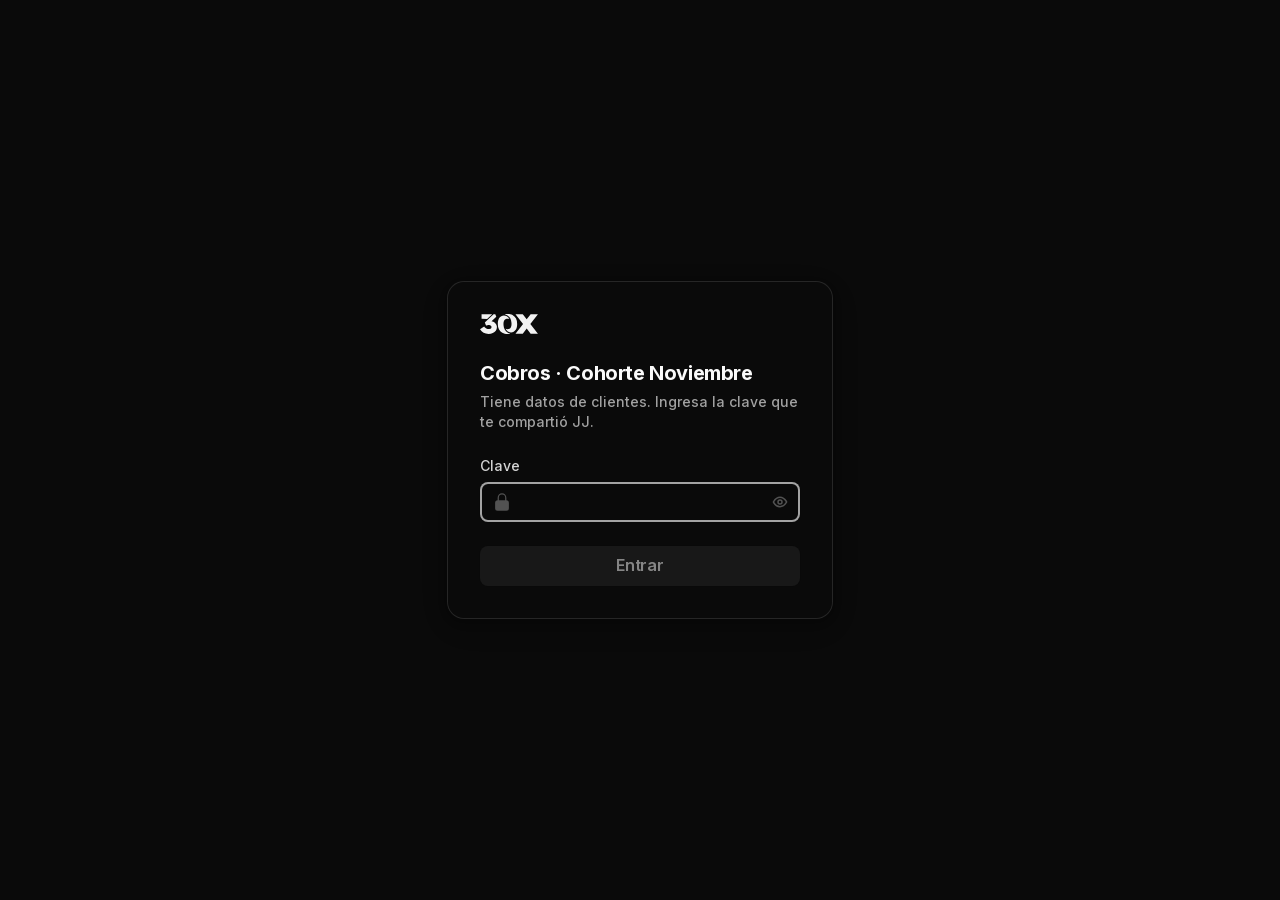
<file: index.html>
<!DOCTYPE html><html lang="es"><head><meta charSet="utf-8"/><meta name="viewport" content="width=device-width, initial-scale=1"/><link rel="preload" href="./_next/static/media/83afe278b6a6bb3c-s.p.0q-301v4kxxnr.woff2" as="font" crossorigin="" type="font/woff2"/><link rel="stylesheet" href="./_next/static/chunks/0poxf.~7xzpi~.css" data-precedence="next"/><link rel="stylesheet" href="./_next/static/chunks/140hnk7wgpl74.css" data-precedence="next"/><link rel="preload" as="script" fetchPriority="low" href="./_next/static/chunks/11kjahy2ntf0n.js"/><script src="./_next/static/chunks/05ynd69aob1p7.js" async=""></script><script src="./_next/static/chunks/00ilazh50sdzh.js" async=""></script><script src="./_next/static/chunks/turbopack-08drzhvyaivx6.js" async=""></script><script src="./_next/static/chunks/09guvu1o7a3d_.js" async=""></script><script src="./_next/static/chunks/0dbhjjzl8qfwv.js" async=""></script><script src="./_next/static/chunks/17mxsuegroo2j.js" async=""></script><meta name="next-size-adjust" content=""/><meta name="theme-color" content="#0A0A0A"/><meta name="color-scheme" content="light dark"/><title>Cobros · 30X</title><meta name="description" content="Cohorte Noviembre: qué cobrar hoy y esta semana en Sales Machine, AI Sales y Ventas con LinkedIn"/><link rel="icon" href="/icon.svg?icon.13203-q12dzmq.svg" sizes="any" type="image/svg+xml"/><script src="./_next/static/chunks/03~yq9q893hmn.js" noModule=""></script></head><body class="inter_2fe1ab3d-module__-T-KAq__variable bg-primary antialiased"><div hidden=""><!--$--><!--/$--></div><script>((a,b,c,d,e,f,g,h)=>{let i=document.documentElement,j=["light","dark"];function k(b){var c;(Array.isArray(a)?a:[a]).forEach(a=>{let c="class"===a,d=c&&f?e.map(a=>f[a]||a):e;c?(i.classList.remove(...d),i.classList.add(f&&f[b]?f[b]:b)):i.setAttribute(a,b)}),c=b,h&&j.includes(c)&&(i.style.colorScheme=c)}if(d)k(d);else try{let a=localStorage.getItem(b)||c,d=g&&"system"===a?window.matchMedia("(prefers-color-scheme: dark)").matches?"dark":"light":a;k(d)}catch(a){}})("class","theme","dark",null,["light","dark"],{"light":"light-mode","dark":"dark-mode"},false,true)</script><div class="flex min-h-dvh items-center justify-center bg-primary px-4"><form class="flex w-full max-w-sm flex-col gap-6 rounded-2xl bg-primary p-8 shadow-xl ring-1 ring-secondary"><svg viewBox="0 0 261 90" fill="none" xmlns="http://www.w3.org/2000/svg" class="w-auto h-5 self-start dark:hidden"><path d="M32.1022 22.5415L7.08472 21.7814V1.23779H54.6559L32.1022 22.5415Z" fill="#010101"></path><path d="M76.1558 58.8727C76.1558 64.928 74.4767 70.26 71.1181 74.8566C67.7595 79.4654 63.2364 83.0692 57.549 85.6923C51.8737 88.3032 45.4997 89.6147 38.4517 89.6147C29.9082 89.6147 22.4802 87.9598 16.1799 84.6381C9.87949 81.3285 4.48625 76.0945 0 68.9606L18.7906 56.1393C20.2002 58.5418 21.9042 60.6011 23.8899 62.2926C25.8878 63.9964 28.0818 65.3448 30.4843 66.3377C32.8867 67.3305 35.5466 67.8331 38.4517 67.8331C41.0257 67.8331 43.3057 67.502 45.3037 66.8401C47.2894 66.1782 48.8951 65.1609 50.0963 63.788C51.2975 62.4152 51.8981 60.7358 51.8981 58.75C51.8981 56.5927 51.2363 54.8767 49.9003 53.5897C48.5765 52.3026 46.8971 51.371 44.8623 50.7949C42.8276 50.2188 40.609 49.9247 38.2066 49.9247C37.0421 49.9247 35.804 50.0228 34.468 50.2311C33.1442 50.4395 31.8938 50.7337 30.7294 51.1014C29.5649 51.4814 28.4864 51.9596 27.4935 52.5357L21.7694 38.5988L38.2556 22.7499H38.2434L61.0057 1.26245H68.8503L73.3 11.8408L51.984 32.078C53.6142 32.4212 55.2322 32.8869 56.8134 33.4998C60.5029 34.9094 63.8002 36.8338 66.7053 39.2853C69.6103 41.7368 71.9149 44.6419 73.6187 48.0005C75.3102 51.359 76.168 54.9871 76.168 58.885L76.1558 58.8727Z" fill="#010101"></path><path d="M260.68 1.25024H227.916L210.155 23.9021L192.406 1.25024H159.642L193.779 44.8012L159.642 88.3644H192.406L210.155 65.7126L227.916 88.3644H260.68L226.543 44.8012L260.68 1.25024Z" fill="#010101"></path><path d="M136.475 88.3401C132.638 89.1858 128.446 89.6026 123.911 89.6026C119.376 89.6026 115.012 89.1736 111.09 88.3155C107.339 87.5065 103.919 86.3054 100.818 84.6996C100.524 84.5525 100.242 84.4053 99.9478 84.2459C93.439 80.679 88.5115 75.5311 85.202 68.8139C81.8802 62.0968 80.2253 54.0926 80.2253 44.8014C80.2253 35.5102 81.7086 27.4201 85.202 20.7888C85.6555 19.9308 86.1334 19.1095 86.6237 18.3128C93.5982 7.17069 108.074 3.18708 119.609 9.51195C119.658 9.53647 119.707 9.56107 119.756 9.59784C121.178 10.3823 122.489 11.2402 123.727 12.2085C127.368 15.0033 130.224 18.5579 132.393 22.9461C132.393 22.9461 132.393 22.9584 132.393 22.9707C129.991 21.5978 127.159 20.9238 123.911 20.9238C120.491 20.9238 117.513 21.6347 115 23.0688C115.012 23.0443 115.024 23.0074 115.049 22.9707C113.271 23.9758 111.727 25.3365 110.403 27.0893C107.204 31.1956 105.611 37.1037 105.611 44.8259C105.611 46.7258 105.721 48.503 105.929 50.17C106.456 57.2181 108.05 63.4452 110.71 68.8385C114.031 75.5556 118.898 80.7036 125.333 84.2705C128.618 86.0969 132.295 87.4575 136.34 88.3401C136.377 88.3401 136.426 88.3523 136.463 88.3646L136.475 88.3401Z" fill="#010101"></path><path d="M110.968 1.26256C114.804 0.416791 118.996 0 123.531 0C128.067 0 132.43 0.429073 136.353 1.2871C140.104 2.09609 143.523 3.29727 146.624 4.903C146.919 5.05009 147.2 5.19733 147.495 5.35668C154.003 8.92361 158.931 14.0716 162.24 20.7887C165.562 27.5058 167.217 35.5101 167.217 44.8013C167.217 54.0924 165.734 62.1825 162.24 68.8138C161.787 69.6719 161.309 70.4931 160.819 71.2899C153.844 82.4319 139.368 86.4156 127.834 80.0907C127.785 80.0662 127.736 80.0416 127.687 80.0048C126.265 79.2203 124.953 78.3624 123.715 77.3941C120.075 74.5994 117.219 71.0447 115.049 66.6565C115.049 66.6565 115.049 66.6442 115.049 66.632C117.452 68.0048 120.283 68.6789 123.531 68.6789C126.951 68.6789 129.93 67.9679 132.443 66.5338C132.43 66.5583 132.418 66.5952 132.394 66.632C134.171 65.6268 135.715 64.2661 137.039 62.5133C140.238 58.407 141.832 52.4989 141.832 44.7767C141.832 42.8768 141.722 41.0996 141.513 39.4326C140.986 32.3845 139.393 26.1575 136.733 20.7641C133.411 14.047 128.545 8.89907 122.109 5.33214C118.824 3.50577 115.147 2.1451 111.102 1.26256C111.065 1.26256 111.017 1.25028 110.98 1.23802L110.968 1.26256Z" fill="#010101"></path></svg><svg viewBox="0 0 261 90" fill="none" xmlns="http://www.w3.org/2000/svg" class="w-auto hidden h-5 self-start dark:block"><path d="M32.1022 22.5415L7.08472 21.7814V1.23779H54.6559L32.1022 22.5415Z" fill="#F2F2F2"></path><path d="M76.1558 58.8727C76.1558 64.928 74.4767 70.26 71.1181 74.8566C67.7595 79.4654 63.2364 83.0692 57.549 85.6923C51.8737 88.3032 45.4997 89.6147 38.4517 89.6147C29.9082 89.6147 22.4802 87.9598 16.1799 84.6381C9.87949 81.3285 4.48625 76.0945 0 68.9606L18.7906 56.1393C20.2002 58.5418 21.9042 60.6011 23.8899 62.2926C25.8878 63.9964 28.0818 65.3448 30.4843 66.3377C32.8867 67.3305 35.5466 67.8331 38.4517 67.8331C41.0257 67.8331 43.3057 67.502 45.3037 66.8401C47.2894 66.1782 48.8951 65.1609 50.0963 63.788C51.2975 62.4152 51.8981 60.7358 51.8981 58.75C51.8981 56.5927 51.2363 54.8767 49.9003 53.5897C48.5765 52.3026 46.8971 51.371 44.8623 50.7949C42.8276 50.2188 40.609 49.9247 38.2066 49.9247C37.0421 49.9247 35.804 50.0228 34.468 50.2311C33.1442 50.4395 31.8938 50.7337 30.7294 51.1014C29.5649 51.4814 28.4864 51.9596 27.4935 52.5357L21.7694 38.5988L38.2556 22.7499H38.2434L61.0057 1.26245H68.8503L73.3 11.8408L51.984 32.078C53.6142 32.4212 55.2322 32.8869 56.8134 33.4998C60.5029 34.9094 63.8002 36.8338 66.7053 39.2853C69.6103 41.7368 71.9149 44.6419 73.6187 48.0005C75.3102 51.359 76.168 54.9871 76.168 58.885L76.1558 58.8727Z" fill="#F2F2F2"></path><path d="M260.68 1.25024H227.916L210.155 23.9021L192.406 1.25024H159.642L193.779 44.8012L159.642 88.3644H192.406L210.155 65.7126L227.916 88.3644H260.68L226.543 44.8012L260.68 1.25024Z" fill="#F2F2F2"></path><path d="M136.475 88.3401C132.638 89.1858 128.446 89.6026 123.911 89.6026C119.376 89.6026 115.012 89.1736 111.09 88.3155C107.339 87.5065 103.919 86.3054 100.818 84.6996C100.524 84.5525 100.242 84.4053 99.9478 84.2459C93.439 80.679 88.5115 75.5311 85.202 68.8139C81.8802 62.0968 80.2253 54.0926 80.2253 44.8014C80.2253 35.5102 81.7086 27.4201 85.202 20.7888C85.6555 19.9308 86.1334 19.1095 86.6237 18.3128C93.5982 7.17069 108.074 3.18708 119.609 9.51195C119.658 9.53647 119.707 9.56107 119.756 9.59784C121.178 10.3823 122.489 11.2402 123.727 12.2085C127.368 15.0033 130.224 18.5579 132.393 22.9461C132.393 22.9461 132.393 22.9584 132.393 22.9707C129.991 21.5978 127.159 20.9238 123.911 20.9238C120.491 20.9238 117.513 21.6347 115 23.0688C115.012 23.0443 115.024 23.0074 115.049 22.9707C113.271 23.9758 111.727 25.3365 110.403 27.0893C107.204 31.1956 105.611 37.1037 105.611 44.8259C105.611 46.7258 105.721 48.503 105.929 50.17C106.456 57.2181 108.05 63.4452 110.71 68.8385C114.031 75.5556 118.898 80.7036 125.333 84.2705C128.618 86.0969 132.295 87.4575 136.34 88.3401C136.377 88.3401 136.426 88.3523 136.463 88.3646L136.475 88.3401Z" fill="#F2F2F2"></path><path d="M110.968 1.26256C114.804 0.416791 118.996 0 123.531 0C128.067 0 132.43 0.429073 136.353 1.2871C140.104 2.09609 143.523 3.29727 146.624 4.903C146.919 5.05009 147.2 5.19733 147.495 5.35668C154.003 8.92361 158.931 14.0716 162.24 20.7887C165.562 27.5058 167.217 35.5101 167.217 44.8013C167.217 54.0924 165.734 62.1825 162.24 68.8138C161.787 69.6719 161.309 70.4931 160.819 71.2899C153.844 82.4319 139.368 86.4156 127.834 80.0907C127.785 80.0662 127.736 80.0416 127.687 80.0048C126.265 79.2203 124.953 78.3624 123.715 77.3941C120.075 74.5994 117.219 71.0447 115.049 66.6565C115.049 66.6565 115.049 66.6442 115.049 66.632C117.452 68.0048 120.283 68.6789 123.531 68.6789C126.951 68.6789 129.93 67.9679 132.443 66.5338C132.43 66.5583 132.418 66.5952 132.394 66.632C134.171 65.6268 135.715 64.2661 137.039 62.5133C140.238 58.407 141.832 52.4989 141.832 44.7767C141.832 42.8768 141.722 41.0996 141.513 39.4326C140.986 32.3845 139.393 26.1575 136.733 20.7641C133.411 14.047 128.545 8.89907 122.109 5.33214C118.824 3.50577 115.147 2.1451 111.102 1.26256C111.065 1.26256 111.017 1.25028 110.98 1.23802L110.968 1.26256Z" fill="#F2F2F2"></path></svg><div class="flex flex-col gap-1"><h1 class="text-xl font-bold tracking-[-0.02em] text-primary">Cobros · Cohorte Noviembre</h1><p class="text-sm font-medium text-tertiary">Tiene datos de clientes. Ingresa la clave que te compartió JJ.</p></div><div data-input-wrapper="true" data-input-size="md" class="group flex h-max w-full flex-col items-start justify-start gap-1.5" data-rac=""><label class="flex cursor-default items-center gap-0.5 text-sm font-medium text-secondary" id="react-aria-_R_hbtbH1_" for="react-aria-_R_hbtb_" data-label="true">Clave<span class="hidden text-brand-tertiary">*</span></label><div role="presentation" class="group/input relative flex w-full flex-row place-content-center place-items-center rounded-lg bg-primary shadow-xs ring-1 ring-primary transition-shadow duration-100 ease-linear ring-inset group-disabled:cursor-not-allowed group-disabled:opacity-50 group-invalid:ring-error_subtle" data-rac=""><svg xmlns="http://www.w3.org/2000/svg" viewBox="0 0 24 24" fill="currentColor" aria-hidden="true" data-slot="icon" class="pointer-events-none absolute text-fg-quaternary left-3 size-5"><path fill-rule="evenodd" d="M12 1.5a5.25 5.25 0 0 0-5.25 5.25v3a3 3 0 0 0-3 3v6.75a3 3 0 0 0 3 3h10.5a3 3 0 0 0 3-3v-6.75a3 3 0 0 0-3-3v-3c0-2.9-2.35-5.25-5.25-5.25Zm3.75 8.25v-3a3.75 3.75 0 1 0-7.5 0v3h7.5Z" clip-rule="evenodd"></path></svg><input type="password" tabindex="0" id="react-aria-_R_hbtb_" aria-labelledby="react-aria-_R_hbtbH1_" aria-describedby="react-aria-_R_hbtbH3_ react-aria-_R_hbtbH4_" class="m-0 w-full bg-transparent text-primary ring-0 outline-hidden placeholder:text-placeholder autofill:rounded-lg autofill:text-primary disabled:cursor-not-allowed px-3 py-2 text-md pl-10" data-rac="" value=""/><button class="absolute flex cursor-pointer items-center justify-center text-fg-quaternary transition duration-100 ease-linear hover:text-fg-quaternary_hover focus:text-fg-quaternary_hover focus:outline-hidden right-3" data-rac="" type="button" tabindex="0" data-react-aria-pressable="true" aria-label="Toggle password visibility" id="react-aria-_R_1dhbtb_"><svg viewBox="0 0 24 24" width="24" height="24" stroke="currentColor" stroke-width="2" fill="none" stroke-linecap="round" stroke-linejoin="round" aria-hidden="true" class="size-4 stroke-[2.25px]"><path d="M2.42 12.713c-.136-.215-.204-.323-.242-.49a1.173 1.173 0 0 1 0-.446c.038-.167.106-.274.242-.49C3.546 9.505 6.895 5 12 5s8.455 4.505 9.58 6.287c.137.215.205.323.243.49.029.125.029.322 0 .446-.038.167-.106.274-.242.49C20.455 14.495 17.105 19 12 19c-5.106 0-8.455-4.505-9.58-6.287Z"></path><path d="M12 15a3 3 0 1 0 0-6 3 3 0 0 0 0 6Z"></path></svg></button></div></div><button type="submit" disabled="" class="inline-flex items-center justify-center font-semibold text-base tracking-[-0.3px] leading-[1.6] transition-all duration-200 ease-out rounded-lg disabled:cursor-not-allowed disabled:opacity-50 focus:outline-none focus-visible:ring-2 focus-visible:ring-offset-2 focus-visible:ring-[#E9FF7B] bg-[#262626] text-white hover:brightness-150 active:brightness-125 ring-1 ring-black/10 h-10 px-5 gap-2"><span>Entrar</span></button></form></div><!--$--><!--/$--><script src="./_next/static/chunks/11kjahy2ntf0n.js" id="_R_" async=""></script><script>(self.__next_f=self.__next_f||[]).push([0])</script><script>self.__next_f.push([1,"1:\"$Sreact.fragment\"\n2:I[7808,[\"./_next/static/chunks/09guvu1o7a3d_.js\",\"./_next/static/chunks/0dbhjjzl8qfwv.js\"],\"Theme\"]\n3:I[39756,[\"./_next/static/chunks/09guvu1o7a3d_.js\",\"./_next/static/chunks/0dbhjjzl8qfwv.js\"],\"default\"]\n4:I[37457,[\"./_next/static/chunks/09guvu1o7a3d_.js\",\"./_next/static/chunks/0dbhjjzl8qfwv.js\"],\"default\"]\n5:I[2268,[\"./_next/static/chunks/09guvu1o7a3d_.js\",\"./_next/static/chunks/0dbhjjzl8qfwv.js\",\"./_next/static/chunks/17mxsuegroo2j.js\"],\"Candado\"]\n6:I[97367,[\"./_next/static/chunks/09guvu1o7a3d_.js\",\"./_next/static/chunks/0dbhjjzl8qfwv.js\"],\"OutletBoundary\"]\n7:\"$Sreact.suspense\"\n9:I[97367,[\"./_next/static/chunks/09guvu1o7a3d_.js\",\"./_next/static/chunks/0dbhjjzl8qfwv.js\"],\"ViewportBoundary\"]\nb:I[97367,[\"./_next/static/chunks/09guvu1o7a3d_.js\",\"./_next/static/chunks/0dbhjjzl8qfwv.js\"],\"MetadataBoundary\"]\nd:I[68027,[\"./_next/static/chunks/09guvu1o7a3d_.js\",\"./_next/static/chunks/0dbhjjzl8qfwv.js\"],\"default\",1]\n:HL[\"./_next/static/chunks/0poxf.~7xzpi~.css\",\"style\"]\n:HL[\"./_next/static/chunks/140hnk7wgpl74.css\",\"style\"]\n:HL[\"./_next/static/media/83afe278b6a6bb3c-s.p.0q-301v4kxxnr.woff2\",\"font\",{\"crossOrigin\":\"\",\"type\":\"font/woff2\"}]\n"])</script><script>self.__next_f.push([1,"0:{\"P\":null,\"c\":[\"\",\"\"],\"q\":\"\",\"i\":false,\"f\":[[[\"\",{\"children\":[\"__PAGE__\",{}]},\"$undefined\",\"$undefined\",16],[[\"$\",\"$1\",\"c\",{\"children\":[[[\"$\",\"link\",\"0\",{\"rel\":\"stylesheet\",\"href\":\"./_next/static/chunks/0poxf.~7xzpi~.css\",\"precedence\":\"next\",\"crossOrigin\":\"$undefined\",\"nonce\":\"$undefined\"}],[\"$\",\"link\",\"1\",{\"rel\":\"stylesheet\",\"href\":\"./_next/static/chunks/140hnk7wgpl74.css\",\"precedence\":\"next\",\"crossOrigin\":\"$undefined\",\"nonce\":\"$undefined\"}],[\"$\",\"script\",\"script-0\",{\"src\":\"./_next/static/chunks/09guvu1o7a3d_.js\",\"async\":true,\"nonce\":\"$undefined\"}],[\"$\",\"script\",\"script-1\",{\"src\":\"./_next/static/chunks/0dbhjjzl8qfwv.js\",\"async\":true,\"nonce\":\"$undefined\"}]],[\"$\",\"html\",null,{\"lang\":\"es\",\"suppressHydrationWarning\":true,\"children\":[\"$\",\"body\",null,{\"className\":\"inter_2fe1ab3d-module__-T-KAq__variable bg-primary antialiased\",\"children\":[\"$\",\"$L2\",null,{\"children\":[\"$\",\"$L3\",null,{\"parallelRouterKey\":\"children\",\"error\":\"$undefined\",\"errorStyles\":\"$undefined\",\"errorScripts\":\"$undefined\",\"template\":[\"$\",\"$L4\",null,{}],\"templateStyles\":\"$undefined\",\"templateScripts\":\"$undefined\",\"notFound\":[[[\"$\",\"title\",null,{\"children\":\"404: This page could not be found.\"}],[\"$\",\"div\",null,{\"style\":{\"fontFamily\":\"system-ui,\\\"Segoe UI\\\",Roboto,Helvetica,Arial,sans-serif,\\\"Apple Color Emoji\\\",\\\"Segoe UI Emoji\\\"\",\"height\":\"100vh\",\"textAlign\":\"center\",\"display\":\"flex\",\"flexDirection\":\"column\",\"alignItems\":\"center\",\"justifyContent\":\"center\"},\"children\":[\"$\",\"div\",null,{\"children\":[[\"$\",\"style\",null,{\"dangerouslySetInnerHTML\":{\"__html\":\"body{color:#000;background:#fff;margin:0}.next-error-h1{border-right:1px solid rgba(0,0,0,.3)}@media (prefers-color-scheme:dark){body{color:#fff;background:#000}.next-error-h1{border-right:1px solid rgba(255,255,255,.3)}}\"}}],[\"$\",\"h1\",null,{\"className\":\"next-error-h1\",\"style\":{\"display\":\"inline-block\",\"margin\":\"0 20px 0 0\",\"padding\":\"0 23px 0 0\",\"fontSize\":24,\"fontWeight\":500,\"verticalAlign\":\"top\",\"lineHeight\":\"49px\"},\"children\":404}],[\"$\",\"div\",null,{\"style\":{\"display\":\"inline-block\"},\"children\":[\"$\",\"h2\",null,{\"style\":{\"fontSize\":14,\"fontWeight\":400,\"lineHeight\":\"49px\",\"margin\":0},\"children\":\"This page could not be found.\"}]}]]}]}]],[]],\"forbidden\":\"$undefined\",\"unauthorized\":\"$undefined\"}]}]}]}]]}],{\"children\":[[\"$\",\"$1\",\"c\",{\"children\":[[\"$\",\"$L5\",null,{}],[[\"$\",\"script\",\"script-0\",{\"src\":\"./_next/static/chunks/17mxsuegroo2j.js\",\"async\":true,\"nonce\":\"$undefined\"}]],[\"$\",\"$L6\",null,{\"children\":[\"$\",\"$7\",null,{\"name\":\"Next.MetadataOutlet\",\"children\":\"$@8\"}]}]]}],{},null,false,null]},null,false,null],[\"$\",\"$1\",\"h\",{\"children\":[null,[\"$\",\"$L9\",null,{\"children\":\"$La\"}],[\"$\",\"div\",null,{\"hidden\":true,\"children\":[\"$\",\"$Lb\",null,{\"children\":[\"$\",\"$7\",null,{\"name\":\"Next.Metadata\",\"children\":\"$Lc\"}]}]}],[\"$\",\"meta\",null,{\"name\":\"next-size-adjust\",\"content\":\"\"}]]}],false]],\"m\":\"$undefined\",\"G\":[\"$d\",[[\"$\",\"link\",\"0\",{\"rel\":\"stylesheet\",\"href\":\"./_next/static/chunks/0poxf.~7xzpi~.css\",\"precedence\":\"next\",\"crossOrigin\":\"$undefined\",\"nonce\":\"$undefined\"}],[\"$\",\"link\",\"1\",{\"rel\":\"stylesheet\",\"href\":\"./_next/static/chunks/140hnk7wgpl74.css\",\"precedence\":\"next\",\"crossOrigin\":\"$undefined\",\"nonce\":\"$undefined\"}]]],\"S\":true,\"h\":null,\"s\":\"$undefined\",\"l\":\"$undefined\",\"p\":\"$undefined\",\"d\":\"$undefined\",\"b\":\"gWoYpY72lpfjKXLNFKFuZ\"}\n"])</script><script>self.__next_f.push([1,"a:[[\"$\",\"meta\",\"0\",{\"charSet\":\"utf-8\"}],[\"$\",\"meta\",\"1\",{\"name\":\"viewport\",\"content\":\"width=device-width, initial-scale=1\"}],[\"$\",\"meta\",\"2\",{\"name\":\"theme-color\",\"content\":\"#0A0A0A\"}],[\"$\",\"meta\",\"3\",{\"name\":\"color-scheme\",\"content\":\"light dark\"}]]\n"])</script><script>self.__next_f.push([1,"e:I[27201,[\"./_next/static/chunks/09guvu1o7a3d_.js\",\"./_next/static/chunks/0dbhjjzl8qfwv.js\"],\"IconMark\"]\n8:null\nc:[[\"$\",\"title\",\"0\",{\"children\":\"Cobros · 30X\"}],[\"$\",\"meta\",\"1\",{\"name\":\"description\",\"content\":\"Cohorte Noviembre: qué cobrar hoy y esta semana en Sales Machine, AI Sales y Ventas con LinkedIn\"}],[\"$\",\"link\",\"2\",{\"rel\":\"icon\",\"href\":\"/icon.svg?icon.13203-q12dzmq.svg\",\"sizes\":\"any\",\"type\":\"image/svg+xml\"}],[\"$\",\"$Le\",\"3\",{}]]\n"])</script></body></html>
</file>
<file: _next/static/chunks/0poxf.~7xzpi~.css>
@font-face{font-family:Inter;font-style:normal;font-weight:100 900;font-display:swap;src:url(../media/2c55a0e60120577a-s.0bjc5tiuqdqro.woff2)format("woff2");unicode-range:U+460-52F,U+1C80-1C8A,U+20B4,U+2DE0-2DFF,U+A640-A69F,U+FE2E-FE2F}@font-face{font-family:Inter;font-style:normal;font-weight:100 900;font-display:swap;src:url(../media/9c72aa0f40e4eef8-s.0m6w47a4e5dy9.woff2)format("woff2");unicode-range:U+301,U+400-45F,U+490-491,U+4B0-4B1,U+2116}@font-face{font-family:Inter;font-style:normal;font-weight:100 900;font-display:swap;src:url(../media/ad66f9afd8947f86-s.11u06r12fd6v_.woff2)format("woff2");unicode-range:U+1F??}@font-face{font-family:Inter;font-style:normal;font-weight:100 900;font-display:swap;src:url(../media/5476f68d60460930-s.0wxq9webf.ew4.woff2)format("woff2");unicode-range:U+370-377,U+37A-37F,U+384-38A,U+38C,U+38E-3A1,U+3A3-3FF}@font-face{font-family:Inter;font-style:normal;font-weight:100 900;font-display:swap;src:url(../media/2bbe8d2671613f1f-s.067x_6k0k23tk.woff2)format("woff2");unicode-range:U+102-103,U+110-111,U+128-129,U+168-169,U+1A0-1A1,U+1AF-1B0,U+300-301,U+303-304,U+308-309,U+323,U+329,U+1EA0-1EF9,U+20AB}@font-face{font-family:Inter;font-style:normal;font-weight:100 900;font-display:swap;src:url(../media/1bffadaabf893a1e-s.16ipb6fqu393i.woff2)format("woff2");unicode-range:U+100-2BA,U+2BD-2C5,U+2C7-2CC,U+2CE-2D7,U+2DD-2FF,U+304,U+308,U+329,U+1D00-1DBF,U+1E00-1E9F,U+1EF2-1EFF,U+2020,U+20A0-20AB,U+20AD-20C4,U+2113,U+2C60-2C7F,U+A720-A7FF}@font-face{font-family:Inter;font-style:normal;font-weight:100 900;font-display:swap;src:url(../media/83afe278b6a6bb3c-s.p.0q-301v4kxxnr.woff2)format("woff2");unicode-range:U+??,U+131,U+152-153,U+2BB-2BC,U+2C6,U+2DA,U+2DC,U+304,U+308,U+329,U+2000-206F,U+20AC,U+2122,U+2191,U+2193,U+2212,U+2215,U+FEFF,U+FFFD}@font-face{font-family:Inter Fallback;src:local(Arial);ascent-override:90.44%;descent-override:22.52%;line-gap-override:0.0%;size-adjust:107.12%}.inter_2fe1ab3d-module__-T-KAq__className{font-family:Inter,Inter Fallback;font-style:normal}.inter_2fe1ab3d-module__-T-KAq__variable{--font-inter:"Inter", "Inter Fallback"}
</file>
<file: _next/static/chunks/140hnk7wgpl74.css>
@layer properties{@supports (((-webkit-hyphens:none)) and (not (margin-trim:inline))) or ((-moz-orient:inline) and (not (color:rgb(from red r g b)))){*,:before,:after,::backdrop{--tw-translate-x:0;--tw-translate-y:0;--tw-translate-z:0;--tw-scale-x:1;--tw-scale-y:1;--tw-scale-z:1;--tw-rotate-x:initial;--tw-rotate-y:initial;--tw-rotate-z:initial;--tw-skew-x:initial;--tw-skew-y:initial;--tw-scroll-snap-strictness:proximity;--tw-space-x-reverse:0;--tw-divide-y-reverse:0;--tw-border-style:solid;--tw-gradient-position:initial;--tw-gradient-from:#0000;--tw-gradient-via:#0000;--tw-gradient-to:#0000;--tw-gradient-stops:initial;--tw-gradient-via-stops:initial;--tw-gradient-from-position:0%;--tw-gradient-via-position:50%;--tw-gradient-to-position:100%;--tw-leading:initial;--tw-font-weight:initial;--tw-tracking:initial;--tw-ordinal:initial;--tw-slashed-zero:initial;--tw-numeric-figure:initial;--tw-numeric-spacing:initial;--tw-numeric-fraction:initial;--tw-shadow:0 0 #0000;--tw-shadow-color:initial;--tw-shadow-alpha:100%;--tw-inset-shadow:0 0 #0000;--tw-inset-shadow-color:initial;--tw-inset-shadow-alpha:100%;--tw-ring-color:initial;--tw-ring-shadow:0 0 #0000;--tw-inset-ring-color:initial;--tw-inset-ring-shadow:0 0 #0000;--tw-ring-inset:initial;--tw-ring-offset-width:0px;--tw-ring-offset-color:#fff;--tw-ring-offset-shadow:0 0 #0000;--tw-outline-style:solid;--tw-blur:initial;--tw-brightness:initial;--tw-contrast:initial;--tw-grayscale:initial;--tw-hue-rotate:initial;--tw-invert:initial;--tw-opacity:initial;--tw-saturate:initial;--tw-sepia:initial;--tw-drop-shadow:initial;--tw-drop-shadow-color:initial;--tw-drop-shadow-alpha:100%;--tw-drop-shadow-size:initial;--tw-backdrop-blur:initial;--tw-backdrop-brightness:initial;--tw-backdrop-contrast:initial;--tw-backdrop-grayscale:initial;--tw-backdrop-hue-rotate:initial;--tw-backdrop-invert:initial;--tw-backdrop-opacity:initial;--tw-backdrop-saturate:initial;--tw-backdrop-sepia:initial;--tw-duration:initial;--tw-ease:initial;--tw-content:"";--tw-mask-linear:linear-gradient(#fff, #fff);--tw-mask-radial:linear-gradient(#fff, #fff);--tw-mask-conic:linear-gradient(#fff, #fff);--tw-mask-left:linear-gradient(#fff, #fff);--tw-mask-right:linear-gradient(#fff, #fff);--tw-mask-bottom:linear-gradient(#fff, #fff);--tw-mask-top:linear-gradient(#fff, #fff);--tw-mask-bottom-from-position:0%;--tw-mask-bottom-to-position:100%;--tw-mask-bottom-from-color:black;--tw-mask-bottom-to-color:transparent;--tw-mask-linear-position:0deg;--tw-mask-linear-from-position:0%;--tw-mask-linear-to-position:100%;--tw-mask-linear-from-color:black;--tw-mask-linear-to-color:transparent}}}@layer theme{:root,:host{--font-sans:-apple-system, BlinkMacSystemFont, "Segoe UI", Roboto, "Helvetica Neue", "Noto Sans", Arial, sans-serif, "Apple Color Emoji", "Segoe UI Emoji", "Segoe UI Symbol", "Noto Color Emoji";--font-mono:ui-monospace, "Roboto Mono", SFMono-Regular, Menlo, Monaco, Consolas, "Liberation Mono", "Courier New", monospace;--color-red-50:#fef2f2;--color-red-100:#ffe2e2;--color-red-200:#ffcaca;--color-red-300:#ffa3a3;--color-red-400:#ff6568;--color-red-500:#fb2c36;--color-red-600:#e40014;--color-red-700:#bf000f;--color-red-800:#9f0712;--color-red-900:#82181a;--color-red-950:#460809;--color-orange-50:#fff7ed;--color-orange-100:#ffedd5;--color-orange-200:#ffd7a8;--color-orange-300:#ffb96d;--color-orange-400:#ff8b1a;--color-orange-500:#fe6e00;--color-orange-600:#f05100;--color-orange-700:#c53c00;--color-orange-800:#9f2d00;--color-orange-900:#7e2a0c;--color-orange-950:#441306;--color-amber-50:#fffbeb;--color-amber-100:#fef3c6;--color-amber-200:#fee685;--color-amber-300:#ffd236;--color-amber-400:#fcbb00;--color-amber-500:#f99c00;--color-amber-600:#dd7400;--color-amber-700:#b75000;--color-amber-800:#953d00;--color-amber-900:#7b3306;--color-amber-950:#461901;--color-yellow-50:#fefce8;--color-yellow-100:#fef9c2;--color-yellow-200:#fff085;--color-yellow-300:#ffe02a;--color-yellow-400:#fac800;--color-yellow-500:#edb200;--color-yellow-600:#cd8900;--color-yellow-700:#a36100;--color-yellow-800:#874b00;--color-yellow-900:#733e0a;--color-yellow-950:#432004;--color-green-50:#f0fdf4;--color-green-100:#dcfce7;--color-green-200:#b9f8cf;--color-green-300:#7bf1a8;--color-green-400:#05df72;--color-green-500:#00c758;--color-green-600:#00a544;--color-green-700:#008138;--color-green-800:#016630;--color-green-900:#0d542b;--color-green-950:#032e15;--color-emerald-50:#ecfdf5;--color-emerald-100:#d0fae5;--color-emerald-200:#a4f4cf;--color-emerald-300:#5ee9b5;--color-emerald-400:#00d294;--color-emerald-500:#00bb7f;--color-emerald-600:#009767;--color-emerald-700:#007956;--color-emerald-800:#005f46;--color-emerald-900:#004e3b;--color-emerald-950:#002c22;--color-sky-50:#f0f9ff;--color-sky-100:#dff2fe;--color-sky-200:#b8e6fe;--color-sky-300:#77d4ff;--color-sky-400:#00bcfe;--color-sky-500:#00a5ef;--color-sky-600:#0084cc;--color-sky-700:#0069a4;--color-sky-800:#005986;--color-sky-900:#024a70;--color-sky-950:#052f4a;--color-blue-50:#eff6ff;--color-blue-100:#dbeafe;--color-blue-200:#bedbff;--color-blue-300:#90c5ff;--color-blue-400:#54a2ff;--color-blue-500:#3080ff;--color-blue-600:#155dfc;--color-blue-700:#1447e6;--color-blue-800:#193cb8;--color-blue-900:#1c398e;--color-blue-950:#162456;--color-indigo-50:#eef2ff;--color-indigo-100:#e0e7ff;--color-indigo-200:#c7d2ff;--color-indigo-300:#a4b3ff;--color-indigo-400:#7d87ff;--color-indigo-500:#625fff;--color-indigo-600:#4f39f6;--color-indigo-700:#432dd7;--color-indigo-800:#372aac;--color-indigo-900:#312c85;--color-indigo-950:#1e1a4d;--color-purple-50:#faf5ff;--color-purple-100:#f3e8ff;--color-purple-200:#e9d5ff;--color-purple-300:#d9b3ff;--color-purple-400:#c07eff;--color-purple-500:#ac4bff;--color-purple-600:#9810fa;--color-purple-700:#8200da;--color-purple-800:#6e11b0;--color-purple-900:#59168b;--color-purple-950:#3c0366;--color-fuchsia-50:#fdf4ff;--color-fuchsia-100:#fae8ff;--color-fuchsia-200:#f6cfff;--color-fuchsia-300:#f2a9ff;--color-fuchsia-400:#ec6cff;--color-fuchsia-500:#e12afb;--color-fuchsia-600:#c600db;--color-fuchsia-700:#a600b5;--color-fuchsia-800:#8a0194;--color-fuchsia-900:#721378;--color-fuchsia-950:#4b004f;--color-pink-50:#fdf2f8;--color-pink-100:#fce7f3;--color-pink-200:#fccee8;--color-pink-300:#fda5d5;--color-pink-400:#fb64b6;--color-pink-500:#f6339a;--color-pink-600:#e30076;--color-pink-700:#c4005c;--color-pink-800:#a2004c;--color-pink-900:#861043;--color-pink-950:#510424;--color-slate-50:#f8fafc;--color-slate-100:#f1f5f9;--color-slate-200:#e2e8f0;--color-slate-300:#cad5e2;--color-slate-400:#90a1b9;--color-slate-500:#62748e;--color-slate-600:#45556c;--color-slate-700:#314158;--color-slate-800:#1d293d;--color-slate-900:#0f172b;--color-slate-950:#020618;--color-neutral-50:#fafafa;--color-neutral-100:#f5f5f5;--color-neutral-200:#e5e5e5;--color-neutral-300:#d4d4d4;--color-neutral-400:#a1a1a1;--color-neutral-500:#737373;--color-neutral-600:#525252;--color-neutral-700:#404040;--color-neutral-800:#262626;--color-neutral-900:#171717;--color-neutral-950:#0a0a0a;--color-black:#000;--color-white:#fff;--spacing:.25rem;--container-xs:20rem;--container-sm:24rem;--container-2xl:42rem;--text-xs:calc(var(--spacing) * 3);--text-xs--line-height:calc(var(--spacing) * 4.5);--text-sm:calc(var(--spacing) * 3.5);--text-sm--line-height:calc(var(--spacing) * 5);--text-base:1rem;--text-base--line-height:calc(1.5 / 1);--text-lg:calc(var(--spacing) * 4.5);--text-lg--line-height:calc(var(--spacing) * 7);--text-xl:calc(var(--spacing) * 5);--text-xl--line-height:calc(var(--spacing) * 7.5);--font-weight-normal:400;--font-weight-medium:500;--font-weight-semibold:600;--font-weight-bold:700;--leading-snug:1.375;--radius-sm:.25rem;--radius-md:.375rem;--radius-lg:.5rem;--radius-xl:.75rem;--radius-2xl:1rem;--shadow-xs:0px 1px 2px #00000008;--ease-in:cubic-bezier(.4, 0, 1, 1);--ease-out:cubic-bezier(0, 0, .2, 1);--animate-spin:spin 1s linear infinite;--blur-xs:4px;--blur-3xl:64px;--default-transition-duration:.15s;--default-transition-timing-function:cubic-bezier(.4, 0, .2, 1);--default-font-family:var(--font-sans);--default-mono-font-family:var(--font-mono);--font-body:var(--font-inter,"Inter"), -apple-system, "Segoe UI", Roboto, Arial, sans-serif;--text-md:calc(var(--spacing) * 4);--text-md--line-height:calc(var(--spacing) * 6);--text-display-xs:calc(var(--spacing) * 6);--text-display-xs--line-height:calc(var(--spacing) * 8);--text-display-sm:calc(var(--spacing) * 7.5);--text-display-sm--line-height:calc(var(--spacing) * 9.5);--text-display-md:calc(var(--spacing) * 9);--text-display-md--line-height:calc(var(--spacing) * 10);--text-display-md--letter-spacing:-.025em;--text-display-lg:calc(var(--spacing) * 12);--text-display-lg--line-height:calc(var(--spacing) * 13.2);--text-display-lg--letter-spacing:-.03em;--text-display-xl:calc(var(--spacing) * 15);--text-display-xl--line-height:calc(var(--spacing) * 16.5);--text-display-xl--letter-spacing:-.04em;--max-width-container:1280px;--radius-none:0px;--radius-full:9999px;--shadow-skeuomorphic:0px 0px 0px 1px #0000002e inset, 0px -2px 0px 0px #0000000d inset;--color-transparent:#0000;--color-alpha-white:#fff;--color-alpha-black:#000;--color-brand-50:#fafafa;--color-brand-100:#f5f5f7;--color-brand-200:#e5e5e5;--color-brand-300:#d4d4d4;--color-brand-400:#a3a3a3;--color-brand-500:#737373;--color-brand-600:#525252;--color-brand-700:#404040;--color-brand-800:#262626;--color-brand-900:#1a1a1a;--color-brand-950:#0a0a0a;--color-utility-blue-50:var(--color-blue-50);--color-utility-blue-100:var(--color-blue-100);--color-utility-blue-200:var(--color-blue-200);--color-utility-blue-400:var(--color-blue-400);--color-utility-blue-500:var(--color-blue-500);--color-utility-blue-600:var(--color-blue-600);--color-utility-blue-700:var(--color-blue-700);--color-utility-brand-50:var(--color-brand-50);--color-utility-brand-100:var(--color-brand-100);--color-utility-brand-200:var(--color-brand-200);--color-utility-brand-400:var(--color-brand-400);--color-utility-brand-500:var(--color-brand-500);--color-utility-brand-600:var(--color-brand-600);--color-utility-brand-700:var(--color-brand-700);--color-utility-neutral-50:var(--color-neutral-50);--color-utility-neutral-100:var(--color-neutral-100);--color-utility-neutral-200:var(--color-neutral-200);--color-utility-neutral-300:var(--color-neutral-300);--color-utility-neutral-400:var(--color-neutral-400);--color-utility-neutral-500:var(--color-neutral-500);--color-utility-neutral-600:var(--color-neutral-600);--color-utility-neutral-700:var(--color-neutral-700);--color-utility-neutral-800:var(--color-neutral-800);--color-utility-neutral-900:var(--color-neutral-900);--color-utility-red-50:var(--color-red-50);--color-utility-red-100:var(--color-red-100);--color-utility-red-200:var(--color-red-200);--color-utility-red-400:var(--color-red-400);--color-utility-red-500:var(--color-red-500);--color-utility-red-600:var(--color-red-600);--color-utility-red-700:var(--color-red-700);--color-utility-yellow-50:var(--color-yellow-50);--color-utility-yellow-100:var(--color-yellow-100);--color-utility-yellow-200:var(--color-yellow-200);--color-utility-yellow-400:var(--color-yellow-400);--color-utility-yellow-500:var(--color-yellow-500);--color-utility-yellow-700:var(--color-yellow-700);--color-utility-green-50:var(--color-green-50);--color-utility-green-100:var(--color-green-100);--color-utility-green-200:var(--color-green-200);--color-utility-green-400:var(--color-green-400);--color-utility-green-500:var(--color-green-500);--color-utility-green-600:var(--color-green-600);--color-utility-green-700:var(--color-green-700);--color-utility-orange-50:var(--color-orange-50);--color-utility-orange-100:var(--color-orange-100);--color-utility-orange-200:var(--color-orange-200);--color-utility-orange-400:var(--color-orange-400);--color-utility-orange-500:var(--color-orange-500);--color-utility-orange-600:var(--color-orange-600);--color-utility-orange-700:var(--color-orange-700);--color-utility-indigo-50:var(--color-indigo-50);--color-utility-indigo-100:var(--color-indigo-100);--color-utility-indigo-200:var(--color-indigo-200);--color-utility-indigo-400:var(--color-indigo-400);--color-utility-indigo-500:var(--color-indigo-500);--color-utility-indigo-700:var(--color-indigo-700);--color-utility-pink-50:var(--color-pink-50);--color-utility-pink-100:var(--color-pink-100);--color-utility-pink-200:var(--color-pink-200);--color-utility-pink-400:var(--color-pink-400);--color-utility-pink-500:var(--color-pink-500);--color-utility-pink-700:var(--color-pink-700);--color-utility-purple-50:var(--color-purple-50);--color-utility-purple-100:var(--color-purple-100);--color-utility-purple-200:var(--color-purple-200);--color-utility-purple-400:var(--color-purple-400);--color-utility-purple-500:var(--color-purple-500);--color-utility-purple-700:var(--color-purple-700);--color-utility-sky-50:var(--color-sky-50);--color-utility-sky-100:var(--color-sky-100);--color-utility-sky-200:var(--color-sky-200);--color-utility-sky-400:var(--color-sky-400);--color-utility-sky-500:var(--color-sky-500);--color-utility-sky-700:var(--color-sky-700);--color-utility-slate-50:var(--color-slate-50);--color-utility-slate-100:var(--color-slate-100);--color-utility-slate-200:var(--color-slate-200);--color-utility-slate-400:var(--color-slate-400);--color-utility-slate-500:var(--color-slate-500);--color-utility-slate-700:var(--color-slate-700);--color-text-primary:var(--color-neutral-900);--color-text-tertiary:var(--color-neutral-600);--color-text-error-primary:var(--color-red-600);--color-text-warning-primary:var(--color-yellow-600);--color-text-success-primary:var(--color-green-600);--color-text-white:var(--color-white);--color-text-secondary:var(--color-neutral-700);--color-text-secondary_hover:var(--color-neutral-800);--color-text-tertiary_hover:var(--color-neutral-700);--color-text-brand-secondary:var(--color-brand-700);--color-text-placeholder:var(--color-neutral-500);--color-text-brand-tertiary:var(--color-brand-600);--color-text-editor-icon-fg:var(--color-neutral-400);--color-text-editor-icon-fg_active:var(--color-neutral-500);--color-text-quaternary:var(--color-neutral-500);--color-text-brand-primary:var(--color-brand-900);--color-text-primary_on-brand:var(--color-white);--color-text-secondary_on-brand:var(--color-brand-200);--color-text-tertiary_on-brand:var(--color-brand-200);--color-text-quaternary_on-brand:var(--color-brand-300);--color-text-brand-tertiary_alt:var(--color-brand-600);--color-text-error-primary_hover:var(--color-red-700);--color-text-brand-secondary_hover:var(--color-brand-800);--color-border-primary:var(--color-neutral-300);--color-border-secondary:var(--color-neutral-200);--color-border-secondary_alt:#0000001a;--color-border-tertiary:var(--color-neutral-100);--color-border-error:var(--color-red-500);--color-border-error_subtle:var(--color-red-300);--color-border-brand:var(--color-brand-500);--color-border-brand_alt:var(--color-brand-600);--color-fg-secondary:var(--color-neutral-700);--color-fg-warning-primary:var(--color-yellow-600);--color-fg-success-primary:var(--color-green-600);--color-fg-white:var(--color-white);--color-fg-success-secondary:var(--color-green-500);--color-fg-secondary_hover:var(--color-neutral-800);--color-fg-primary:var(--color-neutral-900);--color-fg-brand-secondary:var(--color-brand-500);--color-fg-brand-primary:var(--color-brand-600);--color-fg-quaternary:var(--color-neutral-400);--color-fg-quaternary_hover:var(--color-neutral-500);--color-fg-error-primary:var(--color-red-600);--color-fg-error-secondary:var(--color-red-500);--color-fg-tertiary:var(--color-neutral-600);--color-fg-brand-primary_alt:var(--color-fg-brand-primary);--color-fg-brand-secondary_alt:var(--color-fg-brand-secondary);--color-fg-brand-secondary_hover:var(--color-brand-600);--color-bg-primary:var(--color-white);--color-bg-tertiary:var(--color-neutral-100);--color-bg-brand-primary:var(--color-brand-50);--color-bg-error-secondary:var(--color-red-100);--color-bg-warning-primary:var(--color-yellow-50);--color-bg-warning-secondary:var(--color-yellow-100);--color-bg-success-primary:var(--color-green-50);--color-bg-success-secondary:var(--color-green-100);--color-bg-brand-solid:var(--color-brand-600);--color-bg-secondary-solid:var(--color-neutral-600);--color-bg-error-solid:var(--color-red-600);--color-bg-warning-solid:var(--color-yellow-600);--color-bg-success-solid:var(--color-green-600);--color-bg-secondary_hover:var(--color-neutral-100);--color-bg-primary_hover:var(--color-neutral-50);--color-bg-active:var(--color-neutral-50);--color-bg-brand-solid_hover:var(--color-brand-700);--color-bg-error-primary:var(--color-red-50);--color-bg-brand-secondary:var(--color-brand-100);--color-bg-secondary:#f5f5f7;--color-bg-quaternary:var(--color-neutral-200);--color-bg-primary_alt:var(--color-white);--color-bg-brand-primary_alt:var(--color-brand-50);--color-bg-secondary_alt:var(--color-neutral-50);--color-bg-overlay:var(--color-neutral-950);--color-bg-brand-section:var(--color-brand-800);--color-bg-brand-section_subtle:var(--color-brand-700);--color-bg-primary-solid:var(--color-neutral-950);--color-bg-error-solid_hover:var(--color-red-700);--color-app-store-badge-border:166 166 166 1;--color-featured-icon-light-fg-brand:var(--color-brand-600);--color-featured-icon-light-fg-error:var(--color-red-600);--color-featured-icon-light-fg-gray:var(--color-neutral-500);--color-featured-icon-light-fg-success:var(--color-green-600);--color-featured-icon-light-fg-warning:var(--color-yellow-600);--color-focus-ring:var(--color-brand-500);--color-slider-handle-bg:var(--color-white);--color-slider-handle-border:var(--color-brand-600);--color-toggle-border:var(--color-neutral-300);--color-toggle-slim-border_pressed-hover:var(--color-bg-brand-solid_hover);--color-toggle-slim-border_pressed:var(--color-bg-brand-solid);--color-tooltip-supporting-text:var(--color-neutral-300);--background-color-primary:var(--color-bg-primary);--background-color-tertiary:var(--color-bg-tertiary);--background-color-error-secondary:var(--color-bg-error-secondary);--background-color-warning-secondary:var(--color-bg-warning-secondary);--background-color-success-secondary:var(--color-bg-success-secondary);--background-color-brand-solid:var(--color-bg-brand-solid);--background-color-secondary-solid:var(--color-bg-secondary-solid);--background-color-error-solid:var(--color-bg-error-solid);--background-color-warning-solid:var(--color-bg-warning-solid);--background-color-success-solid:var(--color-bg-success-solid);--background-color-primary_hover:var(--color-bg-primary_hover);--background-color-brand-solid_hover:var(--color-bg-brand-solid_hover);--background-color-error-primary:var(--color-bg-error-primary);--background-color-brand-secondary:var(--color-bg-brand-secondary);--background-color-secondary:var(--color-bg-secondary);--background-color-quaternary:var(--color-bg-quaternary);--background-color-primary_alt:var(--color-bg-primary_alt);--background-color-brand-primary_alt:var(--color-bg-brand-primary_alt);--background-color-secondary_alt:var(--color-bg-secondary_alt);--background-color-overlay:var(--color-bg-overlay);--background-color-primary-solid:var(--color-bg-primary-solid);--background-color-error-solid_hover:var(--color-bg-error-solid_hover);--text-color-primary:var(--color-text-primary);--text-color-secondary:var(--color-text-secondary);--text-color-secondary_hover:var(--color-text-secondary_hover);--text-color-tertiary:var(--color-text-tertiary);--text-color-tertiary_hover:var(--color-text-tertiary_hover);--text-color-error-primary:var(--color-text-error-primary);--text-color-brand-secondary:var(--color-text-brand-secondary);--text-color-placeholder:var(--color-text-placeholder);--text-color-brand-tertiary:var(--color-text-brand-tertiary);--text-color-quaternary:var(--color-text-quaternary);--text-color-primary_on-brand:var(--color-text-primary_on-brand);--text-color-secondary_on-brand:var(--color-text-secondary_on-brand);--text-color-error-primary_hover:var(--color-text-error-primary_hover);--text-color-brand-secondary_hover:var(--color-text-brand-secondary_hover);--text-color-tooltip-supporting-text:var(--color-tooltip-supporting-text);--border-color-primary:var(--color-border-primary);--border-color-secondary:var(--color-border-secondary);--ring-color-primary:var(--color-border-primary);--ring-color-secondary:var(--color-border-secondary);--ring-color-secondary_alt:var(--color-border-secondary_alt);--ring-color-error:var(--color-border-error);--ring-color-error_subtle:var(--color-border-error_subtle);--ring-color-brand:var(--color-border-brand);--ring-color-brand-solid:var(--color-bg-brand-solid);--outline-color-primary:var(--color-border-primary);--outline-color-error:var(--color-border-error);--outline-color-error_subtle:var(--color-border-error_subtle);--outline-color-brand:var(--color-border-brand)}@supports (color:lab(0% 0 0)){:root,:host{--color-red-50:lab(96.5005% 4.18508 1.52328);--color-red-100:lab(92.243% 10.2865 3.83865);--color-red-200:lab(86.017% 19.8815 7.75869);--color-red-300:lab(76.5514% 36.422 15.5335);--color-red-400:lab(63.7053% 60.745 31.3109);--color-red-500:lab(55.4814% 75.0732 48.8528);--color-red-600:lab(48.4493% 77.4328 61.5452);--color-red-700:lab(40.4273% 67.2623 53.7441);--color-red-800:lab(33.7174% 55.8993 41.0293);--color-red-900:lab(28.5139% 44.5539 29.0463);--color-red-950:lab(13.003% 29.04 16.7519);--color-orange-50:lab(97.7008% 1.53735 5.90649);--color-orange-100:lab(94.7127% 3.58394 14.3151);--color-orange-200:lab(88.4871% 9.94918 28.8378);--color-orange-300:lab(80.8059% 21.7313 50.4455);--color-orange-400:lab(70.0429% 42.5156 75.8207);--color-orange-500:lab(64.272% 57.1788 90.3583);--color-orange-600:lab(57.1026% 64.2584 89.8886);--color-orange-700:lab(46.4615% 57.7275 70.8507);--color-orange-800:lab(37.1566% 46.6433 50.5562);--color-orange-900:lab(30.2951% 36.0434 37.671);--color-orange-950:lab(14.1747% 23.4515 19.4461);--color-amber-50:lab(98.6252% -.635922 8.42309);--color-amber-100:lab(95.916% -1.21653 23.111);--color-amber-200:lab(91.7203% -.505269 49.9084);--color-amber-300:lab(86.4156% 6.13147 78.3961);--color-amber-400:lab(80.1641% 16.6016 99.2089);--color-amber-500:lab(72.7183% 31.8672 97.9407);--color-amber-600:lab(60.3514% 40.5624 87.1228);--color-amber-700:lab(47.2709% 42.9082 69.2966);--color-amber-800:lab(37.8822% 37.1699 52.2718);--color-amber-900:lab(31.2288% 30.2627 40.0378);--color-amber-950:lab(15.8111% 20.9107 23.3752);--color-yellow-50:lab(98.6846% -1.79055 9.7766);--color-yellow-100:lab(97.3564% -4.51407 27.344);--color-yellow-200:lab(94.3433% -5.00429 52.9663);--color-yellow-300:lab(89.7033% -.480294 84.4917);--color-yellow-400:lab(83.2664% 8.65132 106.895);--color-yellow-500:lab(76.3898% 14.5258 98.4589);--color-yellow-600:lab(62.7799% 22.4197 86.1544);--color-yellow-700:lab(47.8202% 25.2426 66.5015);--color-yellow-800:lab(38.7484% 23.5833 51.4916);--color-yellow-900:lab(32.3865% 21.1273 38.5959);--color-yellow-950:lab(16.8146% 15.7422 23.1133);--color-green-50:lab(98.1563% -5.60117 2.75915);--color-green-100:lab(96.1861% -13.8464 6.52365);--color-green-200:lab(92.4222% -26.4702 12.9427);--color-green-300:lab(86.9953% -47.2691 25.0054);--color-green-400:lab(78.503% -64.9265 39.7492);--color-green-500:lab(70.5521% -66.5147 45.8073);--color-green-600:lab(59.0978% -58.6621 41.2579);--color-green-700:lab(47.0329% -47.0239 31.4788);--color-green-800:lab(37.4616% -36.7971 22.9692);--color-green-900:lab(30.797% -29.6927 17.382);--color-green-950:lab(15.6845% -20.4225 11.7249);--color-emerald-50:lab(97.8462% -6.94966 1.85487);--color-emerald-100:lab(94.9004% -17.0769 5.63836);--color-emerald-200:lab(90.2247% -31.039 9.47084);--color-emerald-300:lab(83.9203% -48.7124 13.8849);--color-emerald-400:lab(75.0771% -60.7313 19.4147);--color-emerald-500:lab(66.9756% -58.27 19.5419);--color-emerald-600:lab(55.0481% -49.9246 15.93);--color-emerald-700:lab(44.4871% -41.0396 11.0361);--color-emerald-800:lab(35.3675% -33.1188 8.04002);--color-emerald-900:lab(28.8637% -26.9249 5.45986);--color-emerald-950:lab(15.0582% -17.9507 2.38369);--color-sky-50:lab(97.3623% -2.33802 -4.13098);--color-sky-100:lab(94.3709% -4.56053 -8.23453);--color-sky-200:lab(88.6983% -11.3978 -16.8488);--color-sky-300:lab(80.3307% -20.2945 -31.385);--color-sky-400:lab(70.687% -23.6078 -45.9483);--color-sky-500:lab(63.3038% -18.433 -51.0407);--color-sky-600:lab(51.7754% -11.4712 -49.8349);--color-sky-700:lab(41.6013% -9.10804 -42.5647);--color-sky-800:lab(35.164% -9.57692 -34.4068);--color-sky-900:lab(29.1959% -8.34689 -28.2453);--color-sky-950:lab(17.8299% -5.31271 -21.1584);--color-blue-50:lab(96.492% -1.14644 -5.11479);--color-blue-100:lab(92.0301% -2.24757 -11.6453);--color-blue-200:lab(86.15% -4.04379 -21.0797);--color-blue-300:lab(77.5052% -6.4629 -36.42);--color-blue-400:lab(65.0361% -1.42065 -56.9802);--color-blue-500:lab(54.1736% 13.3369 -74.6839);--color-blue-600:lab(44.0605% 29.0279 -86.0352);--color-blue-700:lab(36.9089% 35.0961 -85.6872);--color-blue-800:lab(30.2514% 27.7853 -70.2699);--color-blue-900:lab(26.1542% 15.7545 -51.5504);--color-blue-950:lab(15.6723% 8.86232 -32.2945);--color-indigo-50:lab(95.4818% .411302 -6.78529);--color-indigo-100:lab(91.6577% 1.04591 -12.7199);--color-indigo-200:lab(84.4329% 3.18977 -23.9688);--color-indigo-300:lab(74.0235% 8.54138 -41.6075);--color-indigo-400:lab(59.866% 22.4834 -64.4485);--color-indigo-500:lab(48.295% 38.3129 -81.9673);--color-indigo-600:lab(38.4009% 52.6132 -92.3857);--color-indigo-700:lab(32.4486% 49.2217 -84.6695);--color-indigo-800:lab(26.6645% 37.9804 -68.6402);--color-indigo-900:lab(23.3911% 24.6978 -50.4718);--color-indigo-950:lab(12.4853% 14.9672 -31.3418);--color-purple-50:lab(97.1627% 2.99937 -4.13398);--color-purple-100:lab(93.3333% 6.97437 -9.83434);--color-purple-200:lab(87.8405% 13.4282 -18.7159);--color-purple-300:lab(78.3298% 26.2195 -34.9499);--color-purple-400:lab(63.6946% 47.6127 -59.2066);--color-purple-500:lab(52.0183% 66.11 -78.2316);--color-purple-600:lab(43.0295% 75.21 -86.5669);--color-purple-700:lab(36.1758% 69.8525 -80.0381);--color-purple-800:lab(30.6017% 56.7637 -64.4751);--color-purple-900:lab(24.9401% 45.2703 -51.2728);--color-purple-950:lab(14.8253% 38.9005 -44.5861);--color-fuchsia-50:lab(97.1083% 4.46233 -4.09334);--color-fuchsia-100:lab(93.9419% 9.57647 -9.08735);--color-fuchsia-200:lab(87.7108% 19.9958 -18.2054);--color-fuchsia-300:lab(78.5378% 39.3533 -32.9615);--color-fuchsia-400:lab(66.1178% 66.0652 -52.4733);--color-fuchsia-500:lab(56.4256% 83.132 -64.639);--color-fuchsia-600:lab(47.5131% 83.4271 -63.0363);--color-fuchsia-700:lab(39.787% 72.2653 -53.1244);--color-fuchsia-800:lab(32.904% 60.2883 -43.6569);--color-fuchsia-900:lab(27.755% 48.6174 -34.3553);--color-fuchsia-950:lab(15.7348% 39.0235 -27.4073);--color-pink-50:lab(96.4459% 4.53997 -1.49434);--color-pink-100:lab(93.5864% 9.01193 -3.15079);--color-pink-200:lab(87.4504% 19.6 -6.46662);--color-pink-300:lab(77.8308% 38.525 -10.5394);--color-pink-400:lab(64.5597% 64.3615 -12.7988);--color-pink-500:lab(56.9303% 76.8162 -8.07021);--color-pink-600:lab(49.5493% 79.8381 2.31768);--color-pink-700:lab(42.1737% 71.8009 7.42233);--color-pink-800:lab(34.9559% 60.2885 5.99639);--color-pink-900:lab(29.4367% 49.3962 3.35757);--color-pink-950:lab(15.6116% 35.2166 3.53979);--color-slate-50:lab(98.1434% -.369519 -1.05966);--color-slate-100:lab(96.286% -.852436 -2.46847);--color-slate-200:lab(91.7353% -.998765 -4.76968);--color-slate-300:lab(84.7652% -1.94535 -7.93337);--color-slate-400:lab(65.5349% -2.25151 -14.5072);--color-slate-500:lab(48.0876% -2.03595 -16.5814);--color-slate-600:lab(35.5623% -1.74978 -15.4316);--color-slate-700:lab(26.9569% -1.47016 -15.6993);--color-slate-800:lab(16.132% -.318035 -14.6672);--color-slate-900:lab(7.78673% 1.82345 -15.0537);--color-slate-950:lab(1.76974% 1.32743 -9.28855);--color-neutral-50:lab(98.26% 0 0);--color-neutral-100:lab(96.52% -.0000298023 .0000119209);--color-neutral-200:lab(90.952% 0 -.0000119209);--color-neutral-300:lab(84.92% 0 -.0000119209);--color-neutral-400:lab(66.128% -.0000298023 .0000119209);--color-neutral-500:lab(48.496% 0 0);--color-neutral-600:lab(34.924% 0 0);--color-neutral-700:lab(27.036% 0 0);--color-neutral-800:lab(15.204% 0 -.00000596046);--color-neutral-900:lab(7.78201% -.0000149012 0);--color-neutral-950:lab(2.75381% 0 0)}}}@layer base{*,:after,:before,::backdrop{box-sizing:border-box;border:0 solid;margin:0;padding:0}::file-selector-button{box-sizing:border-box;border:0 solid;margin:0;padding:0}html,:host{-webkit-text-size-adjust:100%;tab-size:4;line-height:1.5;font-family:var(--default-font-family,-apple-system, BlinkMacSystemFont, "Segoe UI", Roboto, "Helvetica Neue", "Noto Sans", Arial, sans-serif, "Apple Color Emoji", "Segoe UI Emoji", "Segoe UI Symbol", "Noto Color Emoji");font-feature-settings:var(--default-font-feature-settings,normal);font-variation-settings:var(--default-font-variation-settings,normal);-webkit-tap-highlight-color:transparent}hr{height:0;color:inherit;border-top-width:1px}abbr:where([title]){-webkit-text-decoration:underline dotted;text-decoration:underline dotted}h1,h2,h3,h4,h5,h6{font-size:inherit;font-weight:inherit}a{color:inherit;-webkit-text-decoration:inherit;-webkit-text-decoration:inherit;-webkit-text-decoration:inherit;-webkit-text-decoration:inherit;text-decoration:inherit}b,strong{font-weight:bolder}code,kbd,samp,pre{font-family:var(--default-mono-font-family,ui-monospace, SFMono-Regular, Menlo, Monaco, Consolas, "Liberation Mono", "Courier New", monospace);font-feature-settings:var(--default-mono-font-feature-settings,normal);font-variation-settings:var(--default-mono-font-variation-settings,normal);font-size:1em}small{font-size:80%}sub,sup{vertical-align:baseline;font-size:75%;line-height:0;position:relative}sub{bottom:-.25em}sup{top:-.5em}table{text-indent:0;border-color:inherit;border-collapse:collapse}:-moz-focusring:where(:not(iframe)){outline:auto}progress{vertical-align:baseline}summary{display:list-item}ol,ul,menu{list-style:none}img,svg,video,canvas,audio,iframe,embed,object{vertical-align:middle;display:block}img,video{max-width:100%;height:auto}button,input,select,optgroup,textarea{font:inherit;font-feature-settings:inherit;font-variation-settings:inherit;letter-spacing:inherit;color:inherit;opacity:1;background-color:#0000;border-radius:0}::file-selector-button{font:inherit;font-feature-settings:inherit;font-variation-settings:inherit;letter-spacing:inherit;color:inherit;opacity:1;background-color:#0000;border-radius:0}:where(select:is([multiple],[size])) optgroup{font-weight:bolder}:where(select:is([multiple],[size])) optgroup option{padding-inline-start:20px}::file-selector-button{margin-inline-end:4px}::placeholder{opacity:1}@supports (not ((-webkit-appearance:-apple-pay-button))) or (contain-intrinsic-size:1px){::placeholder{color:currentColor}@supports (color:color-mix(in lab, red, red)){::placeholder{color:color-mix(in oklab, currentcolor 50%, transparent)}}}textarea{resize:vertical}::-webkit-search-decoration{-webkit-appearance:none}::-webkit-date-and-time-value{min-height:1lh;text-align:inherit}::-webkit-datetime-edit{display:inline-flex}::-webkit-datetime-edit-fields-wrapper{padding:0}::-webkit-datetime-edit{padding-block:0}::-webkit-datetime-edit-year-field{padding-block:0}::-webkit-datetime-edit-month-field{padding-block:0}::-webkit-datetime-edit-day-field{padding-block:0}::-webkit-datetime-edit-hour-field{padding-block:0}::-webkit-datetime-edit-minute-field{padding-block:0}::-webkit-datetime-edit-second-field{padding-block:0}::-webkit-datetime-edit-millisecond-field{padding-block:0}::-webkit-datetime-edit-meridiem-field{padding-block:0}::-webkit-calendar-picker-indicator{line-height:1}:-moz-ui-invalid{box-shadow:none}button,input:where([type=button],[type=reset],[type=submit]){appearance:button}::file-selector-button{appearance:button}::-webkit-inner-spin-button{height:auto}::-webkit-outer-spin-button{height:auto}[hidden]:where(:not([hidden=until-found])){display:none!important}.dark-mode{--color-alpha-white:#0c0e12;--color-alpha-black:#fff;--color-utility-blue-50:var(--color-blue-950);--color-utility-blue-100:var(--color-blue-900);--color-utility-blue-200:var(--color-blue-800);--color-utility-blue-300:var(--color-blue-700);--color-utility-blue-400:var(--color-blue-600);--color-utility-blue-500:var(--color-blue-500);--color-utility-blue-600:var(--color-blue-400);--color-utility-blue-700:var(--color-blue-300);--color-utility-brand-50:var(--color-brand-950);--color-utility-brand-50_alt:var(--color-utility-neutral-50);--color-utility-brand-100:var(--color-brand-900);--color-utility-brand-100_alt:var(--color-utility-neutral-100);--color-utility-brand-200:var(--color-brand-800);--color-utility-brand-200_alt:var(--color-utility-neutral-200);--color-utility-brand-300:var(--color-brand-700);--color-utility-brand-300_alt:var(--color-utility-neutral-300);--color-utility-brand-400:var(--color-brand-600);--color-utility-brand-400_alt:var(--color-utility-neutral-400);--color-utility-brand-500:var(--color-brand-500);--color-utility-brand-500_alt:var(--color-utility-neutral-500);--color-utility-brand-600:var(--color-brand-400);--color-utility-brand-600_alt:var(--color-utility-neutral-600);--color-utility-brand-700:var(--color-brand-300);--color-utility-brand-700_alt:var(--color-utility-neutral-700);--color-utility-brand-800:var(--color-brand-200);--color-utility-brand-800_alt:var(--color-utility-neutral-800);--color-utility-brand-900:var(--color-brand-100);--color-utility-brand-900_alt:var(--color-utility-neutral-900);--color-utility-neutral-50:var(--color-neutral-900);--color-utility-neutral-100:var(--color-neutral-800);--color-utility-neutral-200:var(--color-neutral-700);--color-utility-neutral-300:var(--color-neutral-700);--color-utility-neutral-400:var(--color-neutral-600);--color-utility-neutral-500:var(--color-neutral-500);--color-utility-neutral-600:var(--color-neutral-400);--color-utility-neutral-700:var(--color-neutral-300);--color-utility-neutral-800:var(--color-neutral-200);--color-utility-neutral-900:var(--color-neutral-100);--color-utility-red-50:var(--color-red-950);--color-utility-red-100:var(--color-red-900);--color-utility-red-200:var(--color-red-800);--color-utility-red-300:var(--color-red-700);--color-utility-red-400:var(--color-red-600);--color-utility-red-500:var(--color-red-500);--color-utility-red-600:var(--color-red-400);--color-utility-red-700:var(--color-red-300);--color-utility-yellow-50:var(--color-yellow-950);--color-utility-yellow-100:var(--color-yellow-900);--color-utility-yellow-200:var(--color-yellow-800);--color-utility-yellow-300:var(--color-yellow-700);--color-utility-yellow-400:var(--color-yellow-600);--color-utility-yellow-500:var(--color-yellow-500);--color-utility-yellow-600:var(--color-yellow-400);--color-utility-yellow-700:var(--color-yellow-300);--color-utility-green-50:var(--color-green-950);--color-utility-green-100:var(--color-green-900);--color-utility-green-200:var(--color-green-800);--color-utility-green-300:var(--color-green-700);--color-utility-green-400:var(--color-green-600);--color-utility-green-500:var(--color-green-500);--color-utility-green-600:var(--color-green-400);--color-utility-green-700:var(--color-green-300);--color-utility-orange-50:var(--color-orange-950);--color-utility-orange-100:var(--color-orange-900);--color-utility-orange-200:var(--color-orange-800);--color-utility-orange-300:var(--color-orange-700);--color-utility-orange-400:var(--color-orange-600);--color-utility-orange-500:var(--color-orange-500);--color-utility-orange-600:var(--color-orange-400);--color-utility-orange-700:var(--color-orange-300);--color-utility-indigo-50:var(--color-indigo-950);--color-utility-indigo-100:var(--color-indigo-900);--color-utility-indigo-200:var(--color-indigo-800);--color-utility-indigo-300:var(--color-indigo-700);--color-utility-indigo-400:var(--color-indigo-600);--color-utility-indigo-500:var(--color-indigo-500);--color-utility-indigo-600:var(--color-indigo-400);--color-utility-indigo-700:var(--color-indigo-300);--color-utility-fuchsia-50:var(--color-fuchsia-950);--color-utility-fuchsia-100:var(--color-fuchsia-900);--color-utility-fuchsia-200:var(--color-fuchsia-800);--color-utility-fuchsia-300:var(--color-fuchsia-700);--color-utility-fuchsia-400:var(--color-fuchsia-600);--color-utility-fuchsia-500:var(--color-fuchsia-500);--color-utility-fuchsia-600:var(--color-fuchsia-400);--color-utility-fuchsia-700:var(--color-fuchsia-300);--color-utility-pink-50:var(--color-pink-950);--color-utility-pink-100:var(--color-pink-900);--color-utility-pink-200:var(--color-pink-800);--color-utility-pink-300:var(--color-pink-700);--color-utility-pink-400:var(--color-pink-600);--color-utility-pink-500:var(--color-pink-500);--color-utility-pink-600:var(--color-pink-400);--color-utility-pink-700:var(--color-pink-300);--color-utility-purple-50:var(--color-purple-950);--color-utility-purple-100:var(--color-purple-900);--color-utility-purple-200:var(--color-purple-800);--color-utility-purple-300:var(--color-purple-700);--color-utility-purple-400:var(--color-purple-600);--color-utility-purple-500:var(--color-purple-500);--color-utility-purple-600:var(--color-purple-400);--color-utility-purple-700:var(--color-purple-300);--color-utility-sky-50:var(--color-sky-950);--color-utility-sky-100:var(--color-sky-900);--color-utility-sky-200:var(--color-sky-800);--color-utility-sky-300:var(--color-sky-700);--color-utility-sky-400:var(--color-sky-600);--color-utility-sky-500:var(--color-sky-500);--color-utility-sky-600:var(--color-sky-400);--color-utility-sky-700:var(--color-sky-300);--color-utility-slate-50:var(--color-slate-950);--color-utility-slate-100:var(--color-slate-900);--color-utility-slate-200:var(--color-slate-800);--color-utility-slate-300:var(--color-slate-700);--color-utility-slate-400:var(--color-slate-600);--color-utility-slate-500:var(--color-slate-500);--color-utility-slate-600:var(--color-slate-400);--color-utility-slate-700:var(--color-slate-300);--color-utility-emerald-50:var(--color-emerald-950);--color-utility-emerald-100:var(--color-emerald-900);--color-utility-emerald-200:var(--color-emerald-800);--color-utility-emerald-300:var(--color-emerald-700);--color-utility-emerald-400:var(--color-emerald-600);--color-utility-emerald-500:var(--color-emerald-500);--color-utility-emerald-600:var(--color-emerald-400);--color-utility-emerald-700:var(--color-emerald-300);--color-utility-amber-50:var(--color-amber-950);--color-utility-amber-100:var(--color-amber-900);--color-utility-amber-200:var(--color-amber-800);--color-utility-amber-300:var(--color-amber-700);--color-utility-amber-400:var(--color-amber-600);--color-utility-amber-500:var(--color-amber-500);--color-utility-amber-600:var(--color-amber-400);--color-utility-amber-700:var(--color-amber-300);--color-text-primary:var(--color-neutral-50);--color-text-tertiary:var(--color-neutral-400);--color-text-error-primary:var(--color-red-400);--color-text-warning-primary:var(--color-yellow-400);--color-text-success-primary:var(--color-green-400);--color-text-white:var(--color-white);--color-text-secondary:var(--color-neutral-300);--color-text-secondary_hover:var(--color-neutral-200);--color-text-tertiary_hover:var(--color-neutral-300);--color-text-brand-secondary:var(--color-neutral-300);--color-text-placeholder:var(--color-neutral-500);--color-text-brand-tertiary:var(--color-neutral-400);--color-text-editor-icon-fg:var(--color-neutral-400);--color-text-editor-icon-fg_active:var(--color-white);--color-text-quaternary:var(--color-neutral-400);--color-text-brand-primary:var(--color-neutral-50);--color-text-primary_on-brand:var(--color-neutral-50);--color-text-secondary_on-brand:var(--color-neutral-300);--color-text-tertiary_on-brand:var(--color-neutral-400);--color-text-quaternary_on-brand:var(--color-neutral-400);--color-text-brand-tertiary_alt:var(--color-neutral-50);--color-text-error-primary_hover:var(--color-red-300);--color-text-brand-secondary_hover:var(--color-neutral-200);--color-border-secondary:var(--color-neutral-800);--color-border-error_subtle:var(--color-red-500);--color-border-primary:var(--color-neutral-700);--color-border-brand:var(--color-brand-400);--color-border-error:var(--color-red-400);--color-border-tertiary:var(--color-neutral-800);--color-border-brand_alt:var(--color-neutral-700);--color-border-secondary_alt:var(--color-neutral-800);--color-fg-secondary:var(--color-neutral-300);--color-fg-warning-primary:var(--color-yellow-500);--color-fg-success-primary:var(--color-green-500);--color-fg-white:var(--color-white);--color-fg-success-secondary:var(--color-green-400);--color-fg-secondary_hover:var(--color-neutral-200);--color-fg-primary:var(--color-white);--color-fg-brand-secondary:var(--color-brand-500);--color-fg-brand-primary:var(--color-brand-500);--color-fg-quaternary:var(--color-neutral-600);--color-fg-quaternary_hover:var(--color-neutral-500);--color-fg-error-primary:var(--color-red-500);--color-fg-warning-secondary:var(--color-yellow-400);--color-fg-error-secondary:var(--color-red-400);--color-fg-tertiary:var(--color-neutral-400);--color-fg-tertiary_hover:var(--color-neutral-300);--color-fg-brand-primary_alt:var(--color-neutral-300);--color-fg-brand-secondary_alt:var(--color-neutral-600);--color-fg-brand-secondary_hover:var(--color-neutral-500);--color-bg-primary:var(--color-neutral-950);--color-bg-tertiary:var(--color-neutral-800);--color-bg-brand-primary:var(--color-brand-500);--color-bg-error-secondary:var(--color-red-600);--color-bg-warning-primary:var(--color-yellow-950);--color-bg-warning-secondary:var(--color-yellow-600);--color-bg-success-primary:var(--color-green-950);--color-bg-success-secondary:var(--color-green-600);--color-bg-brand-solid:var(--color-brand-600);--color-bg-secondary-solid:var(--color-neutral-600);--color-bg-error-solid:var(--color-red-600);--color-bg-warning-solid:var(--color-yellow-600);--color-bg-success-solid:var(--color-green-600);--color-bg-secondary_hover:var(--color-neutral-800);--color-bg-primary_hover:var(--color-neutral-900);--color-bg-active:var(--color-neutral-800);--color-bg-brand-solid_hover:var(--color-brand-500);--color-bg-error-primary:var(--color-red-950);--color-bg-brand-secondary:var(--color-brand-600);--color-bg-secondary:var(--color-neutral-900);--color-bg-quaternary:var(--color-neutral-700);--color-bg-primary_alt:var(--color-bg-secondary);--color-bg-brand-primary_alt:var(--color-bg-secondary);--color-bg-secondary_alt:var(--color-bg-primary);--color-bg-overlay:var(--color-neutral-800);--color-bg-brand-section:var(--color-bg-secondary);--color-bg-brand-section_subtle:var(--color-bg-primary);--color-bg-primary-solid:var(--color-bg-secondary);--color-bg-error-solid_hover:var(--color-red-500);--color-app-store-badg-border:var(--color-white);--color-avatar-styles-bg-neutral:224 224 224 1;--color-featured-icon-light-fg-brand:var(--color-brand-200);--color-featured-icon-light-fg-error:var(--color-red-200);--color-featured-icon-light-fg-gray:var(--color-neutral-200);--color-featured-icon-light-fg-success:var(--color-green-200);--color-featured-icon-light-fg-warning:var(--color-yellow-200);--color-focus-ring-error:var(--color-red-500);--color-focus-ring:var(--color-brand-500);--color-footer-button-fg:var(--color-neutral-300);--color-footer-button-fg_hover:var(--color-neutral-100);--color-icon-fg-brand:var(--color-neutral-400);--color-icon-fg-brand_on-brand:var(--color-neutral-400);--color-screen-mockup-border:var(--color-neutral-700);--color-slider-handle-bg:var(--color-fg-brand-primary);--color-slider-handle-border:var(--color-bg-primary);--color-toggle-border:var(--color-transparent);--color-toggle-slim-border_pressed-hover:var(--color-transparent);--color-toggle-slim-border_pressed:var(--color-transparent);--color-tooltip-supporting-text:var(--color-neutral-300);--background-color-primary:var(--color-bg-primary);--background-color-tertiary:var(--color-bg-tertiary);--background-color-brand-primary:var(--color-bg-brand-primary);--background-color-error-secondary:var(--color-bg-error-secondary);--background-color-warning-primary:var(--color-bg-warning-primary);--background-color-warning-secondary:var(--color-bg-warning-secondary);--background-color-success-primary:var(--color-bg-success-primary);--background-color-success-secondary:var(--color-bg-success-secondary);--background-color-brand-solid:var(--color-bg-brand-solid);--background-color-secondary-solid:var(--color-bg-secondary-solid);--background-color-error-solid:var(--color-bg-error-solid);--background-color-warning-solid:var(--color-bg-warning-solid);--background-color-success-solid:var(--color-bg-success-solid);--background-color-secondary_hover:var(--color-bg-secondary_hover);--background-color-primary_hover:var(--color-bg-primary_hover);--background-color-active:var(--color-bg-active);--background-color-brand-solid_hover:var(--color-bg-brand-solid_hover);--background-color-error-primary:var(--color-bg-error-primary);--background-color-brand-secondary:var(--color-bg-brand-secondary);--background-color-secondary:var(--color-bg-secondary);--background-color-quaternary:var(--color-bg-quaternary);--background-color-primary_alt:var(--color-bg-primary_alt);--background-color-brand-primary_alt:var(--color-bg-brand-primary_alt);--background-color-secondary_alt:var(--color-bg-secondary_alt);--background-color-overlay:var(--color-bg-overlay);--background-color-brand-section:var(--color-bg-brand-section);--background-color-brand-section_subtle:var(--color-bg-brand-section_subtle);--background-color-primary-solid:var(--color-bg-primary-solid);--background-color-error-solid_hover:var(--color-bg-error-solid_hover);--background-color-border-brand:var(--color-border-brand);--background-color-border-tertiary:var(--color-border-tertiary);--background-color-border-brand_alt:var(--color-border-brand_alt);--text-color-primary:var(--color-text-primary);--text-color-tertiary:var(--color-text-tertiary);--text-color-error-primary:var(--color-text-error-primary);--text-color-warning-primary:var(--color-text-warning-primary);--text-color-success-primary:var(--color-text-success-primary);--text-color-white:var(--color-text-white);--text-color-secondary:var(--color-text-secondary);--text-color-secondary_hover:var(--color-text-secondary_hover);--text-color-tertiary_hover:var(--color-text-tertiary_hover);--text-color-brand-secondary:var(--color-text-brand-secondary);--text-color-placeholder:var(--color-text-placeholder);--text-color-brand-tertiary:var(--color-text-brand-tertiary);--text-color-editor-icon-fg:var(--color-text-editor-icon-fg);--text-color-editor-icon-fg_active:var(--color-text-editor-icon-fg_active);--text-color-quaternary:var(--color-text-quaternary);--text-color-brand-primary:var(--color-text-brand-primary);--text-color-primary_on-brand:var(--color-text-primary_on-brand);--text-color-secondary_on-brand:var(--color-text-secondary_on-brand);--text-color-tertiary_on-brand:var(--color-text-tertiary_on-brand);--text-color-quaternary_on-brand:var(--color-text-quaternary_on-brand);--text-color-brand-tertiary_alt:var(--color-text-brand-tertiary_alt);--text-color-error-primary_hover:var(--color-text-error-primary_hover);--text-color-brand-secondary_hover:var(--color-text-brand-secondary_hover);--text-color-tooltip-supporting-text:var(--color-tooltip-supporting-text);--border-color-primary:var(--color-border-primary);--border-color-secondary:var(--color-border-secondary);--border-color-secondary_alt:var(--color-border-secondary_alt);--border-color-tertiary:var(--color-border-tertiary);--border-color-error:var(--color-border-error);--border-color-error_subtle:var(--color-border-error_subtle);--border-color-brand:var(--color-border-brand);--border-color-brand_alt:var(--color-border-brand_alt);--border-color-brand-solid:var(--color-bg-brand-solid);--border-color-brand-solid_hover:var(--color-bg-brand-solid_hover);--ring-color-primary:var(--color-border-primary);--ring-color-secondary:var(--color-border-secondary);--ring-color-secondary_alt:var(--color-border-secondary_alt);--ring-color-tertiary:var(--color-border-tertiary);--ring-color-error:var(--color-border-error);--ring-color-error_subtle:var(--color-border-error_subtle);--ring-color-brand:var(--color-border-brand);--ring-color-brand-solid:var(--color-bg-brand-solid);--ring-color-brand-solid_hover:var(--color-bg-brand-solid_hover);--ring-color-brand_alt:var(--color-border-brand_alt);--outline-color-primary:var(--color-border-primary);--outline-color-secondary:var(--color-border-secondary);--outline-color-secondary_alt:var(--color-border-secondary_alt);--outline-color-tertiary:var(--color-border-tertiary);--outline-color-error:var(--color-border-error);--outline-color-error_subtle:var(--color-border-error_subtle);--outline-color-brand:var(--color-border-brand);--outline-color-brand-solid:var(--color-bg-brand-solid);--outline-color-brand-solid_hover:var(--color-bg-brand-solid_hover);--outline-color-brand_alt:var(--color-border-brand_alt)}}@layer components;@layer utilities{.pointer-events-none{pointer-events:none}.collapse{visibility:collapse}.invisible{visibility:hidden}.visible{visibility:visible}.absolute{position:absolute}.fixed{position:fixed}.relative{position:relative}.static{position:static}.sticky{position:sticky}.inset-0{inset:0}.inset-x-0{inset-inline:0}.inset-x-13{inset-inline:calc(var(--spacing) * 13)}.inset-y-0{inset-block:0}.inset-y-0\.5{inset-block:calc(var(--spacing) * .5)}.inset-y-2{inset-block:calc(var(--spacing) * 2)}.inset-y-3{inset-block:calc(var(--spacing) * 3)}.-top-2{top:calc(var(--spacing) * -2)}.-top-4{top:calc(var(--spacing) * -4)}.top-0{top:0}.top-1{top:var(--spacing)}.top-1\.5{top:calc(var(--spacing) * 1.5)}.top-1\/2{top:50%}.top-2{top:calc(var(--spacing) * 2)}.top-3{top:calc(var(--spacing) * 3)}.top-16{top:calc(var(--spacing) * 16)}.-right-0\.5{right:calc(var(--spacing) * -.5)}.-right-3{right:calc(var(--spacing) * -3)}.-right-px{right:-1px}.right-0{right:0}.right-0\.5{right:calc(var(--spacing) * .5)}.right-1{right:var(--spacing)}.right-2{right:calc(var(--spacing) * 2)}.right-2\.5{right:calc(var(--spacing) * 2.5)}.right-3{right:calc(var(--spacing) * 3)}.right-3\.5{right:calc(var(--spacing) * 3.5)}.right-22{right:calc(var(--spacing) * 22)}.-bottom-0\.5{bottom:calc(var(--spacing) * -.5)}.-bottom-2{bottom:calc(var(--spacing) * -2)}.-bottom-px{bottom:-1px}.bottom-0{bottom:0}.bottom-0\.5{bottom:calc(var(--spacing) * .5)}.bottom-1{bottom:var(--spacing)}.bottom-2{bottom:calc(var(--spacing) * 2)}.bottom-3{bottom:calc(var(--spacing) * 3)}.bottom-5{bottom:calc(var(--spacing) * 5)}.-left-4{left:calc(var(--spacing) * -4)}.-left-\[21px\]{left:-21px}.left-0{left:0}.left-1{left:var(--spacing)}.left-1\.5{left:calc(var(--spacing) * 1.5)}.left-1\/2{left:50%}.left-3{left:calc(var(--spacing) * 3)}.left-3\.5{left:calc(var(--spacing) * 3.5)}.z-0{z-index:0}.z-1{z-index:1}.z-10{z-index:10}.z-20{z-index:20}.z-40{z-index:40}.z-50{z-index:50}.order-3{order:3}.order-first{order:-9999}.order-last{order:9999}.col-span-2{grid-column:span 2/span 2}.container{width:100%}@media (min-width:320px){.container{max-width:320px}}@media (min-width:600px){.container{max-width:600px}}@media (min-width:40rem){.container{max-width:40rem}}@media (min-width:48rem){.container{max-width:48rem}}@media (min-width:64rem){.container{max-width:64rem}}@media (min-width:80rem){.container{max-width:80rem}}@media (min-width:96rem){.container{max-width:96rem}}.m-0{margin:0}.-mx-4{margin-inline:calc(var(--spacing) * -4)}.mx-1{margin-inline:var(--spacing)}.mx-auto{margin-inline:auto}.-my-px{margin-block:-1px}.my-1{margin-block:var(--spacing)}.my-auto{margin-block:auto}.mt-0\.5{margin-top:calc(var(--spacing) * .5)}.mt-1{margin-top:var(--spacing)}.mt-1\.5{margin-top:calc(var(--spacing) * 1.5)}.mt-2{margin-top:calc(var(--spacing) * 2)}.mt-3{margin-top:calc(var(--spacing) * 3)}.mt-4{margin-top:calc(var(--spacing) * 4)}.mt-\[10\%\]{margin-top:10%}.mt-px{margin-top:1px}.mr-1\.5{margin-right:calc(var(--spacing) * 1.5)}.mr-2{margin-right:calc(var(--spacing) * 2)}.mr-auto{margin-right:auto}.mb-1\.5{margin-bottom:calc(var(--spacing) * 1.5)}.-ml-0\.75{margin-left:calc(var(--spacing) * -.75)}.ml-0\.5{margin-left:calc(var(--spacing) * .5)}.ml-0\.75{margin-left:calc(var(--spacing) * .75)}.ml-1{margin-left:var(--spacing)}.ml-1\.5{margin-left:calc(var(--spacing) * 1.5)}.ml-1\.25{margin-left:calc(var(--spacing) * 1.25)}.ml-2{margin-left:calc(var(--spacing) * 2)}.ml-auto{margin-left:auto}.box-border{box-sizing:border-box}.scrollbar-hide::-webkit-scrollbar{-webkit-appearance:none;display:none}.scrollbar-hide{-ms-overflow-style:none;scrollbar-width:none}.line-clamp-2{-webkit-line-clamp:2;-webkit-box-orient:vertical;display:-webkit-box;overflow:hidden}.block{display:block}.contents{display:contents}.flex{display:flex}.grid{display:grid}.hidden{display:none}.inline-block{display:inline-block}.inline-flex{display:inline-flex}.table{display:table}.field-sizing-content{field-sizing:content}.aspect-\[0\.3\]{aspect-ratio:.3}.aspect-\[3\]{aspect-ratio:3}.aspect-square{aspect-ratio:1}.size-1\.5{width:calc(var(--spacing) * 1.5);height:calc(var(--spacing) * 1.5)}.size-2{width:calc(var(--spacing) * 2);height:calc(var(--spacing) * 2)}.size-2\.5{width:calc(var(--spacing) * 2.5);height:calc(var(--spacing) * 2.5)}.size-3{width:calc(var(--spacing) * 3);height:calc(var(--spacing) * 3)}.size-3\.5{width:calc(var(--spacing) * 3.5);height:calc(var(--spacing) * 3.5)}.size-4{width:calc(var(--spacing) * 4);height:calc(var(--spacing) * 4)}.size-4\!{width:calc(var(--spacing) * 4)!important;height:calc(var(--spacing) * 4)!important}.size-4\.5{width:calc(var(--spacing) * 4.5);height:calc(var(--spacing) * 4.5)}.size-5{width:calc(var(--spacing) * 5);height:calc(var(--spacing) * 5)}.size-6{width:calc(var(--spacing) * 6);height:calc(var(--spacing) * 6)}.size-7{width:calc(var(--spacing) * 7);height:calc(var(--spacing) * 7)}.size-8{width:calc(var(--spacing) * 8);height:calc(var(--spacing) * 8)}.size-9{width:calc(var(--spacing) * 9);height:calc(var(--spacing) * 9)}.size-10{width:calc(var(--spacing) * 10);height:calc(var(--spacing) * 10)}.size-11{width:calc(var(--spacing) * 11);height:calc(var(--spacing) * 11)}.size-12{width:calc(var(--spacing) * 12);height:calc(var(--spacing) * 12)}.size-14{width:calc(var(--spacing) * 14);height:calc(var(--spacing) * 14)}.size-16{width:calc(var(--spacing) * 16);height:calc(var(--spacing) * 16)}.size-18{width:calc(var(--spacing) * 18);height:calc(var(--spacing) * 18)}.size-20{width:calc(var(--spacing) * 20);height:calc(var(--spacing) * 20)}.size-24{width:calc(var(--spacing) * 24);height:calc(var(--spacing) * 24)}.size-40{width:calc(var(--spacing) * 40);height:calc(var(--spacing) * 40)}.size-\[14px\]{width:14px;height:14px}.size-\[18px\]{width:18px;height:18px}.size-full{width:100%;height:100%}.size-max{width:max-content;height:max-content}.h-1\.5{height:calc(var(--spacing) * 1.5)}.h-1\/2{height:50%}.h-2{height:calc(var(--spacing) * 2)}.h-2\.5{height:calc(var(--spacing) * 2.5)}.h-3{height:calc(var(--spacing) * 3)}.h-4{height:calc(var(--spacing) * 4)}.h-5{height:calc(var(--spacing) * 5)}.h-6{height:calc(var(--spacing) * 6)}.h-8{height:calc(var(--spacing) * 8)}.h-9{height:calc(var(--spacing) * 9)}.h-10{height:calc(var(--spacing) * 10)}.h-11{height:calc(var(--spacing) * 11)}.h-12{height:calc(var(--spacing) * 12)}.h-14{height:calc(var(--spacing) * 14)}.h-18{height:calc(var(--spacing) * 18)}.h-24{height:calc(var(--spacing) * 24)}.h-29\.5{height:calc(var(--spacing) * 29.5)}.h-30{height:calc(var(--spacing) * 30)}.h-31\.5{height:calc(var(--spacing) * 31.5)}.h-32{height:calc(var(--spacing) * 32)}.h-34\.25{height:calc(var(--spacing) * 34.25)}.h-35\.75{height:calc(var(--spacing) * 35.75)}.h-37{height:calc(var(--spacing) * 37)}.h-40{height:calc(var(--spacing) * 40)}.h-41\.5{height:calc(var(--spacing) * 41.5)}.h-41\.75{height:calc(var(--spacing) * 41.75)}.h-45\.25{height:calc(var(--spacing) * 45.25)}.h-\[20\%\]{height:20%}.h-\[34px\]{height:34px}.h-full{height:100%}.h-max{height:max-content}.h-min{height:min-content}.h-px{height:1px}.max-h-56\!{max-height:calc(var(--spacing) * 56)!important}.max-h-64\!{max-height:calc(var(--spacing) * 64)!important}.max-h-68{max-height:calc(var(--spacing) * 68)}.max-h-76{max-height:calc(var(--spacing) * 76)}.max-h-80\!{max-height:calc(var(--spacing) * 80)!important}.max-h-92{max-height:calc(var(--spacing) * 92)}.max-h-\[85dvh\]{max-height:85dvh}.max-h-\[420px\]{max-height:420px}.max-h-\[640px\]{max-height:640px}.max-h-full{max-height:100%}.min-h-0{min-height:0}.min-h-dvh{min-height:100dvh}.w-\(--trigger-width\){width:var(--trigger-width)}.w-0{width:0}.w-1{width:var(--spacing)}.w-2{width:calc(var(--spacing) * 2)}.w-2\.5{width:calc(var(--spacing) * 2.5)}.w-7{width:calc(var(--spacing) * 7)}.w-7\.5{width:calc(var(--spacing) * 7.5)}.w-8{width:calc(var(--spacing) * 8)}.w-9{width:calc(var(--spacing) * 9)}.w-10{width:calc(var(--spacing) * 10)}.w-11{width:calc(var(--spacing) * 11)}.w-11\.5{width:calc(var(--spacing) * 11.5)}.w-28{width:calc(var(--spacing) * 28)}.w-38{width:calc(var(--spacing) * 38)}.w-40{width:calc(var(--spacing) * 40)}.w-40\.25{width:calc(var(--spacing) * 40.25)}.w-42{width:calc(var(--spacing) * 42)}.w-43{width:calc(var(--spacing) * 43)}.w-44{width:calc(var(--spacing) * 44)}.w-45{width:calc(var(--spacing) * 45)}.w-46\.25{width:calc(var(--spacing) * 46.25)}.w-50{width:calc(var(--spacing) * 50)}.w-54{width:calc(var(--spacing) * 54)}.w-55{width:calc(var(--spacing) * 55)}.w-56{width:calc(var(--spacing) * 56)}.w-57\.5{width:calc(var(--spacing) * 57.5)}.w-60{width:calc(var(--spacing) * 60)}.w-62{width:calc(var(--spacing) * 62)}.w-64{width:calc(var(--spacing) * 64)}.w-\[60\%\]{width:60%}.w-\[72\%\]{width:72%}.w-auto{width:auto}.w-full{width:100%}.w-max{width:max-content}.w-min{width:min-content}.w-px{width:1px}.max-w-0{max-width:0}.max-w-2xl{max-width:var(--container-2xl)}.max-w-32{max-width:calc(var(--spacing) * 32)}.max-w-100{max-width:calc(var(--spacing) * 100)}.max-w-\[1320px\]{max-width:1320px}.max-w-container{max-width:var(--max-width-container)}.max-w-none{max-width:none}.max-w-sm{max-width:var(--container-sm)}.max-w-xs{max-width:var(--container-xs)}.min-w-0{min-width:0}.min-w-9{min-width:calc(var(--spacing) * 9)}.min-w-12{min-width:calc(var(--spacing) * 12)}.min-w-\[20\%\]{min-width:20%}.min-w-\[30\%\]{min-width:30%}.flex-1{flex:1}.flex-\[1_0_0\]{flex:1 0 0}.shrink-0{flex-shrink:0}.grow{flex-grow:1}.origin-\(--trigger-anchor-point\){transform-origin:var(--trigger-anchor-point)}.origin-center{transform-origin:50%}.origin-top-left{transform-origin:0 0}.-translate-x-1\/2{--tw-translate-x:calc(calc(1 / 2 * 100%) * -1);translate:var(--tw-translate-x) var(--tw-translate-y)}.translate-x-4{--tw-translate-x:calc(var(--spacing) * 4);translate:var(--tw-translate-x) var(--tw-translate-y)}.translate-x-5{--tw-translate-x:calc(var(--spacing) * 5);translate:var(--tw-translate-x) var(--tw-translate-y)}.-translate-y-1\/2{--tw-translate-y:calc(calc(1 / 2 * 100%) * -1);translate:var(--tw-translate-x) var(--tw-translate-y)}.-translate-y-full{--tw-translate-y:-100%;translate:var(--tw-translate-x) var(--tw-translate-y)}.translate-y-full{--tw-translate-y:100%;translate:var(--tw-translate-x) var(--tw-translate-y)}.-scale-x-100{--tw-scale-x:calc(100% * -1);scale:var(--tw-scale-x) var(--tw-scale-y)}.scale-\[1\.2\]{scale:1.2}.-rotate-90{rotate:-90deg}.rotate-180{rotate:180deg}.transform{transform:var(--tw-rotate-x,) var(--tw-rotate-y,) var(--tw-rotate-z,) var(--tw-skew-x,) var(--tw-skew-y,)}.animate-spin{animation:var(--animate-spin)}.cursor-default{cursor:default}.cursor-grab{cursor:grab}.cursor-grabbing{cursor:grabbing}.cursor-not-allowed{cursor:not-allowed}.cursor-pointer{cursor:pointer}.resize{resize:both}.snap-x{scroll-snap-type:x var(--tw-scroll-snap-strictness)}.snap-mandatory{--tw-scroll-snap-strictness:mandatory}.snap-start{scroll-snap-align:start}.scroll-mt-20{scroll-margin-top:calc(var(--spacing) * 20)}.scroll-py-3{scroll-padding-block:calc(var(--spacing) * 3)}.appearance-none{appearance:none}.grid-cols-1{grid-template-columns:repeat(1,minmax(0,1fr))}.grid-cols-2{grid-template-columns:repeat(2,minmax(0,1fr))}.grid-cols-3{grid-template-columns:repeat(3,minmax(0,1fr))}.grid-cols-\[1fr_auto\]{grid-template-columns:1fr auto}.grid-cols-\[48px_1fr\]{grid-template-columns:48px 1fr}.grid-cols-\[92px_1fr_44px\]{grid-template-columns:92px 1fr 44px}.grid-cols-\[auto_1fr\]{grid-template-columns:auto 1fr}.grid-cols-\[minmax\(0\,1\.6fr\)_110px_minmax\(0\,1fr\)_minmax\(0\,1\.05fr\)_minmax\(0\,1fr\)_minmax\(0\,0\.95fr\)_123px\]{grid-template-columns:minmax(0,1.6fr) 110px minmax(0,1fr) minmax(0,1.05fr) minmax(0,1fr) minmax(0,.95fr) 123px}.grid-cols-\[minmax\(0\,1\.6fr\)_repeat\(6\,minmax\(0\,0\.8fr\)\)_minmax\(0\,0\.9fr\)\]{grid-template-columns:minmax(0,1.6fr) repeat(6,minmax(0,.8fr)) minmax(0,.9fr)}.grid-cols-\[minmax\(0\,1fr\)_auto\]{grid-template-columns:minmax(0,1fr) auto}.flex-col{flex-direction:column}.flex-row{flex-direction:row}.flex-row-reverse{flex-direction:row-reverse}.flex-wrap{flex-wrap:wrap}.place-content-center{place-content:center}.place-items-center{place-items:center}.items-baseline{align-items:baseline}.items-center{align-items:center}.items-end{align-items:flex-end}.items-start{align-items:flex-start}.items-stretch{align-items:stretch}.justify-between{justify-content:space-between}.justify-center{justify-content:center}.justify-end{justify-content:flex-end}.justify-normal{justify-content:normal}.justify-start{justify-content:flex-start}.gap-0\.5{gap:calc(var(--spacing) * .5)}.gap-0\.75{gap:calc(var(--spacing) * .75)}.gap-1{gap:var(--spacing)}.gap-1\.5{gap:calc(var(--spacing) * 1.5)}.gap-1\.25{gap:calc(var(--spacing) * 1.25)}.gap-2{gap:calc(var(--spacing) * 2)}.gap-2\.5{gap:calc(var(--spacing) * 2.5)}.gap-3{gap:calc(var(--spacing) * 3)}.gap-4{gap:calc(var(--spacing) * 4)}.gap-5{gap:calc(var(--spacing) * 5)}.gap-6{gap:calc(var(--spacing) * 6)}.gap-x-1\.5{column-gap:calc(var(--spacing) * 1.5)}.gap-x-2{column-gap:calc(var(--spacing) * 2)}.gap-x-3{column-gap:calc(var(--spacing) * 3)}.gap-x-4{column-gap:calc(var(--spacing) * 4)}:where(.-space-x-0\.5>:not(:last-child)){--tw-space-x-reverse:0;margin-inline-start:calc(calc(var(--spacing) * -.5) * var(--tw-space-x-reverse));margin-inline-end:calc(calc(var(--spacing) * -.5) * calc(1 - var(--tw-space-x-reverse)))}:where(.-space-x-px>:not(:last-child)){--tw-space-x-reverse:0;margin-inline-start:calc(-1px * var(--tw-space-x-reverse));margin-inline-end:calc(-1px * calc(1 - var(--tw-space-x-reverse)))}.gap-y-0\.5{row-gap:calc(var(--spacing) * .5)}.gap-y-1{row-gap:var(--spacing)}.gap-y-2\.5{row-gap:calc(var(--spacing) * 2.5)}.gap-y-3{row-gap:calc(var(--spacing) * 3)}:where(.divide-y>:not(:last-child)){--tw-divide-y-reverse:0;border-bottom-style:var(--tw-border-style);border-top-style:var(--tw-border-style);border-top-width:calc(1px * var(--tw-divide-y-reverse));border-bottom-width:calc(1px * calc(1 - var(--tw-divide-y-reverse)))}:where(.divide-secondary>:not(:last-child)){border-color:var(--border-color-secondary)}:where(.divide-white\/8>:not(:last-child)){border-color:#ffffff14}@supports (color:color-mix(in lab, red, red)){:where(.divide-white\/8>:not(:last-child)){border-color:color-mix(in oklab, var(--color-white) 8%, transparent)}}.self-start{align-self:flex-start}.truncate{text-overflow:ellipsis;white-space:nowrap;overflow:hidden}.overflow-auto{overflow:auto}.overflow-hidden{overflow:hidden}.overflow-visible{overflow:visible}.overflow-x-auto{overflow-x:auto}.overflow-x-clip{overflow-x:clip}.overflow-x-hidden{overflow-x:hidden}.overflow-y-auto{overflow-y:auto}.overscroll-auto{overscroll-behavior:auto}.rounded{border-radius:.25rem}.rounded-2xl{border-radius:var(--radius-2xl)}.rounded-\[3px\]{border-radius:3px}.rounded-\[7px\]{border-radius:7px}.rounded-\[8px\]{border-radius:8px}.rounded-\[10px\]{border-radius:10px}.rounded-\[12px\]{border-radius:12px}.rounded-\[14px\]{border-radius:14px}.rounded-full{border-radius:var(--radius-full)}.rounded-lg{border-radius:var(--radius-lg)}.rounded-md{border-radius:var(--radius-md)}.rounded-none{border-radius:var(--radius-none)}.rounded-none\!{border-radius:var(--radius-none)!important}.rounded-xl{border-radius:var(--radius-xl)}.rounded-t-\[3px\]{border-top-left-radius:3px;border-top-right-radius:3px}.rounded-t-xl{border-top-left-radius:var(--radius-xl);border-top-right-radius:var(--radius-xl)}.rounded-l-none{border-top-left-radius:var(--radius-none);border-bottom-left-radius:var(--radius-none)}.rounded-tl-full{border-top-left-radius:var(--radius-full)}.rounded-r-\[inherit\]{border-top-right-radius:inherit;border-bottom-right-radius:inherit}.rounded-r-none{border-top-right-radius:var(--radius-none);border-bottom-right-radius:var(--radius-none)}.rounded-tr-full{border-top-right-radius:var(--radius-full)}.rounded-b-xl{border-bottom-right-radius:var(--radius-xl);border-bottom-left-radius:var(--radius-xl)}.rounded-br-full{border-bottom-right-radius:var(--radius-full)}.rounded-bl-full{border-bottom-left-radius:var(--radius-full)}.border{border-style:var(--tw-border-style);border-width:1px}.border-y{border-block-style:var(--tw-border-style);border-block-width:1px}.border-t{border-top-style:var(--tw-border-style);border-top-width:1px}.border-b{border-bottom-style:var(--tw-border-style);border-bottom-width:1px}.border-b-2{border-bottom-style:var(--tw-border-style);border-bottom-width:2px}.border-l{border-left-style:var(--tw-border-style);border-left-width:1px}.border-l-2{border-left-style:var(--tw-border-style);border-left-width:2px}.border-dashed{--tw-border-style:dashed;border-style:dashed}.border-none{--tw-border-style:none;border-style:none}.border-fg-brand-primary_alt{border-color:var(--color-fg-brand-primary_alt)}.border-primary{border-color:var(--border-color-primary)}.border-secondary{border-color:var(--border-color-secondary)}.border-toggle-border{border-color:var(--color-toggle-border)}.border-toggle-slim-border_pressed{border-color:var(--color-toggle-slim-border_pressed)}.border-toggle-slim-border_pressed-hover{border-color:var(--color-toggle-slim-border_pressed-hover)}.border-transparent{border-color:#0000}.border-white\/10{border-color:#ffffff1a}@supports (color:color-mix(in lab, red, red)){.border-white\/10{border-color:color-mix(in oklab, var(--color-white) 10%, transparent)}}.bg-\[\#0A0A0A\]{background-color:#0a0a0a}.bg-\[\#1877F2\]{background-color:#1877f2}.bg-\[\#262626\]{background-color:#262626}.bg-\[\#B0C259\]{background-color:#b0c259}.bg-\[\#D4F542\]{background-color:#d4f542}.bg-\[\#DEFF5C\]{background-color:#deff5c}.bg-\[\#E9FF7B\]{background-color:#e9ff7b}.bg-\[\#E9FF7B\]\/50{background-color:#e9ff7b80;background-color:lab(96.418% -20.927 59.5175/.5)}.bg-\[\#EA4C89\]{background-color:#ea4c89}.bg-\[\#F4D9D0\]{background-color:#f4d9d0}.bg-alpha-black\/20{background-color:#0003}@supports (color:color-mix(in lab, red, red)){.bg-alpha-black\/20{background-color:color-mix(in oklab, var(--color-alpha-black) 20%, transparent)}}.bg-alpha-white\/30{background-color:#ffffff4d}@supports (color:color-mix(in lab, red, red)){.bg-alpha-white\/30{background-color:color-mix(in oklab, var(--color-alpha-white) 30%, transparent)}}.bg-alpha-white\/90{background-color:#ffffffe6}@supports (color:color-mix(in lab, red, red)){.bg-alpha-white\/90{background-color:color-mix(in oklab, var(--color-alpha-white) 90%, transparent)}}.bg-black{background-color:var(--color-black)}.bg-black\/10{background-color:#0000001a}@supports (color:color-mix(in lab, red, red)){.bg-black\/10{background-color:color-mix(in oklab, var(--color-black) 10%, transparent)}}.bg-blue-500{background-color:var(--color-blue-500)}.bg-border-secondary{background-color:var(--color-border-secondary)}.bg-brand-50{background-color:var(--color-brand-50)}.bg-brand-100{background-color:var(--color-brand-100)}.bg-brand-primary_alt{background-color:var(--background-color-brand-primary_alt)}.bg-brand-secondary{background-color:var(--background-color-brand-secondary)}.bg-brand-solid{background-color:var(--background-color-brand-solid)}.bg-brand-solid_hover{background-color:var(--background-color-brand-solid_hover)}.bg-current{background-color:currentColor}.bg-error-secondary{background-color:var(--background-color-error-secondary)}.bg-error-solid{background-color:var(--background-color-error-solid)}.bg-fg-brand-primary{background-color:var(--color-fg-brand-primary)}.bg-fg-brand-primary_alt{background-color:var(--color-fg-brand-primary_alt)}.bg-fg-brand-secondary{background-color:var(--color-fg-brand-secondary)}.bg-fg-error-primary{background-color:var(--color-fg-error-primary)}.bg-fg-primary{background-color:var(--color-fg-primary)}.bg-fg-primary\/60{background-color:#17171799}@supports (color:color-mix(in lab, red, red)){.bg-fg-primary\/60{background-color:color-mix(in oklab, var(--color-fg-primary) 60%, transparent)}}.bg-fg-success-secondary{background-color:var(--color-fg-success-secondary)}.bg-fg-white{background-color:var(--color-fg-white)}.bg-green-500{background-color:var(--color-green-500)}.bg-neutral-100{background-color:var(--color-neutral-100)}.bg-neutral-800{background-color:var(--color-neutral-800)}.bg-orange-500{background-color:var(--color-orange-500)}.bg-overlay\/70{background-color:#0a0a0ab3}@supports (color:color-mix(in lab, red, red)){.bg-overlay\/70{background-color:color-mix(in oklab, var(--background-color-overlay) 70%, transparent)}}.bg-pink-500{background-color:var(--color-pink-500)}.bg-primary{background-color:var(--background-color-primary)}.bg-primary-solid{background-color:var(--background-color-primary-solid)}.bg-primary\/90{background-color:#ffffffe6}@supports (color:color-mix(in lab, red, red)){.bg-primary\/90{background-color:color-mix(in oklab, var(--background-color-primary) 90%, transparent)}}.bg-primary\/95{background-color:#fffffff2}@supports (color:color-mix(in lab, red, red)){.bg-primary\/95{background-color:color-mix(in oklab, var(--background-color-primary) 95%, transparent)}}.bg-primary_alt{background-color:var(--background-color-primary_alt)}.bg-primary_hover{background-color:var(--background-color-primary_hover)}.bg-quaternary{background-color:var(--background-color-quaternary)}.bg-secondary{background-color:var(--background-color-secondary)}.bg-secondary-solid{background-color:var(--background-color-secondary-solid)}.bg-secondary_alt{background-color:var(--background-color-secondary_alt)}.bg-slider-handle-bg{background-color:var(--color-slider-handle-bg)}.bg-success-secondary{background-color:var(--background-color-success-secondary)}.bg-success-solid{background-color:var(--background-color-success-solid)}.bg-tertiary{background-color:var(--background-color-tertiary)}.bg-transparent{background-color:#0000}.bg-utility-blue-50{background-color:var(--color-utility-blue-50)}.bg-utility-blue-400{background-color:var(--color-utility-blue-400)}.bg-utility-blue-500{background-color:var(--color-utility-blue-500)}.bg-utility-brand-50{background-color:var(--color-utility-brand-50)}.bg-utility-brand-500{background-color:var(--color-utility-brand-500)}.bg-utility-green-50{background-color:var(--color-utility-green-50)}.bg-utility-green-500{background-color:var(--color-utility-green-500)}.bg-utility-indigo-50{background-color:var(--color-utility-indigo-50)}.bg-utility-indigo-400{background-color:var(--color-utility-indigo-400)}.bg-utility-indigo-500{background-color:var(--color-utility-indigo-500)}.bg-utility-neutral-50{background-color:var(--color-utility-neutral-50)}.bg-utility-neutral-300{background-color:var(--color-utility-neutral-300)}.bg-utility-neutral-500{background-color:var(--color-utility-neutral-500)}.bg-utility-orange-50{background-color:var(--color-utility-orange-50)}.bg-utility-orange-400{background-color:var(--color-utility-orange-400)}.bg-utility-orange-500{background-color:var(--color-utility-orange-500)}.bg-utility-pink-50{background-color:var(--color-utility-pink-50)}.bg-utility-purple-50{background-color:var(--color-utility-purple-50)}.bg-utility-red-50{background-color:var(--color-utility-red-50)}.bg-utility-red-500{background-color:var(--color-utility-red-500)}.bg-utility-red-600{background-color:var(--color-utility-red-600)}.bg-utility-sky-50{background-color:var(--color-utility-sky-50)}.bg-utility-slate-50{background-color:var(--color-utility-slate-50)}.bg-utility-yellow-50{background-color:var(--color-utility-yellow-50)}.bg-utility-yellow-400{background-color:var(--color-utility-yellow-400)}.bg-utility-yellow-500{background-color:var(--color-utility-yellow-500)}.bg-warning-secondary{background-color:var(--background-color-warning-secondary)}.bg-warning-solid{background-color:var(--background-color-warning-solid)}.bg-white{background-color:var(--color-white)}.bg-white\/6{background-color:#ffffff0f}@supports (color:color-mix(in lab, red, red)){.bg-white\/6{background-color:color-mix(in oklab, var(--color-white) 6%, transparent)}}.bg-white\/8{background-color:#ffffff14}@supports (color:color-mix(in lab, red, red)){.bg-white\/8{background-color:color-mix(in oklab, var(--color-white) 8%, transparent)}}.bg-white\/10{background-color:#ffffff1a}@supports (color:color-mix(in lab, red, red)){.bg-white\/10{background-color:color-mix(in oklab, var(--color-white) 10%, transparent)}}.bg-white\/15{background-color:#ffffff26}@supports (color:color-mix(in lab, red, red)){.bg-white\/15{background-color:color-mix(in oklab, var(--color-white) 15%, transparent)}}.bg-yellow-400{background-color:var(--color-yellow-400)}.bg-linear-to-b{--tw-gradient-position:to bottom}@supports (background-image:linear-gradient(in lab, red, red)){.bg-linear-to-b{--tw-gradient-position:to bottom in oklab}}.bg-linear-to-b{background-image:linear-gradient(var(--tw-gradient-stops))}.bg-linear-to-br{--tw-gradient-position:to bottom right}@supports (background-image:linear-gradient(in lab, red, red)){.bg-linear-to-br{--tw-gradient-position:to bottom right in oklab}}.bg-linear-to-br{background-image:linear-gradient(var(--tw-gradient-stops))}.bg-linear-to-r{--tw-gradient-position:to right}@supports (background-image:linear-gradient(in lab, red, red)){.bg-linear-to-r{--tw-gradient-position:to right in oklab}}.bg-linear-to-r{background-image:linear-gradient(var(--tw-gradient-stops))}.bg-linear-to-tr{--tw-gradient-position:to top right}@supports (background-image:linear-gradient(in lab, red, red)){.bg-linear-to-tr{--tw-gradient-position:to top right in oklab}}.bg-linear-to-tr{background-image:linear-gradient(var(--tw-gradient-stops))}.from-\[\#A5C0EE\]{--tw-gradient-from:#a5c0ee;--tw-gradient-stops:var(--tw-gradient-via-stops,var(--tw-gradient-position), var(--tw-gradient-from) var(--tw-gradient-from-position), var(--tw-gradient-to) var(--tw-gradient-to-position))}.from-\[\#FBC2EB\]{--tw-gradient-from:#fbc2eb;--tw-gradient-stops:var(--tw-gradient-via-stops,var(--tw-gradient-position), var(--tw-gradient-from) var(--tw-gradient-from-position), var(--tw-gradient-to) var(--tw-gradient-to-position))}.from-brand-900{--tw-gradient-from:var(--color-brand-900);--tw-gradient-stops:var(--tw-gradient-via-stops,var(--tw-gradient-position), var(--tw-gradient-from) var(--tw-gradient-from-position), var(--tw-gradient-to) var(--tw-gradient-to-position))}.from-neutral-900{--tw-gradient-from:var(--color-neutral-900);--tw-gradient-stops:var(--tw-gradient-via-stops,var(--tw-gradient-position), var(--tw-gradient-from) var(--tw-gradient-from-position), var(--tw-gradient-to) var(--tw-gradient-to-position))}.from-transparent{--tw-gradient-from:transparent;--tw-gradient-stops:var(--tw-gradient-via-stops,var(--tw-gradient-position), var(--tw-gradient-from) var(--tw-gradient-from-position), var(--tw-gradient-to) var(--tw-gradient-to-position))}.from-white\/30{--tw-gradient-from:#ffffff4d}@supports (color:color-mix(in lab, red, red)){.from-white\/30{--tw-gradient-from:color-mix(in oklab, var(--color-white) 30%, transparent)}}.from-white\/30{--tw-gradient-stops:var(--tw-gradient-via-stops,var(--tw-gradient-position), var(--tw-gradient-from) var(--tw-gradient-from-position), var(--tw-gradient-to) var(--tw-gradient-to-position))}.to-\[\#A18CD1\]{--tw-gradient-to:#a18cd1;--tw-gradient-stops:var(--tw-gradient-via-stops,var(--tw-gradient-position), var(--tw-gradient-from) var(--tw-gradient-from-position), var(--tw-gradient-to) var(--tw-gradient-to-position))}.to-\[\#FBC5EC\]{--tw-gradient-to:#fbc5ec;--tw-gradient-stops:var(--tw-gradient-via-stops,var(--tw-gradient-position), var(--tw-gradient-from) var(--tw-gradient-from-position), var(--tw-gradient-to) var(--tw-gradient-to-position))}.to-bg-primary{--tw-gradient-to:var(--color-bg-primary);--tw-gradient-stops:var(--tw-gradient-via-stops,var(--tw-gradient-position), var(--tw-gradient-from) var(--tw-gradient-from-position), var(--tw-gradient-to) var(--tw-gradient-to-position))}.to-brand-700{--tw-gradient-to:var(--color-brand-700);--tw-gradient-stops:var(--tw-gradient-via-stops,var(--tw-gradient-position), var(--tw-gradient-from) var(--tw-gradient-from-position), var(--tw-gradient-to) var(--tw-gradient-to-position))}.to-neutral-700{--tw-gradient-to:var(--color-neutral-700);--tw-gradient-stops:var(--tw-gradient-via-stops,var(--tw-gradient-position), var(--tw-gradient-from) var(--tw-gradient-from-position), var(--tw-gradient-to) var(--tw-gradient-to-position))}.to-transparent{--tw-gradient-to:transparent;--tw-gradient-stops:var(--tw-gradient-via-stops,var(--tw-gradient-position), var(--tw-gradient-from) var(--tw-gradient-from-position), var(--tw-gradient-to) var(--tw-gradient-to-position))}.to-40\%{--tw-gradient-to-position:40%}.fill-\[\#00BCFF\]{fill:#00bcff}.fill-\[\#000\]{fill:#000}.fill-\[\#23B2E7\]{fill:#23b2e7}.fill-\[\#D97757\]{fill:#d97757}.fill-\[\#FD5402\]{fill:#fd5402}.fill-bg-primary{fill:var(--color-bg-primary)}.fill-bg-primary-solid{fill:var(--color-bg-primary-solid)}.fill-bg-secondary{fill:var(--color-bg-secondary)}.fill-bg-tertiary{fill:var(--color-bg-tertiary)}.fill-border-secondary_alt{fill:var(--color-border-secondary_alt)}.fill-current{fill:currentColor}.fill-fg-primary{fill:var(--color-fg-primary)}.fill-fg-quaternary{fill:var(--color-fg-quaternary)}.fill-utility-neutral-50{fill:var(--color-utility-neutral-50)}.fill-utility-neutral-100{fill:var(--color-utility-neutral-100)}.fill-utility-neutral-200{fill:var(--color-utility-neutral-200)}.fill-utility-neutral-300{fill:var(--color-utility-neutral-300)}.stroke-bg-quaternary{stroke:var(--color-bg-quaternary)}.stroke-border-secondary_alt{stroke:var(--color-border-secondary_alt)}.stroke-current{stroke:currentColor}.stroke-fg-brand-primary{stroke:var(--color-fg-brand-primary)}.stroke-inherit{stroke:inherit}.stroke-utility-brand-600{stroke:var(--color-utility-brand-600)}.stroke-3{stroke-width:3px}.stroke-\[2\.25px\]{stroke-width:2.25px}.stroke-\[2\.25px\]\!{stroke-width:2.25px!important}.stroke-\[2\.57px\]{stroke-width:2.57px}.stroke-\[2\.86px\]{stroke-width:2.86px}.stroke-\[3\.6px\]{stroke-width:3.6px}.stroke-\[3px\]{stroke-width:3px}.object-cover{object-fit:cover}.p-0{padding:0}.p-0\!{padding:0!important}.p-0\.5{padding:calc(var(--spacing) * .5)}.p-0\.75{padding:calc(var(--spacing) * .75)}.p-1{padding:var(--spacing)}.p-1\.5{padding:calc(var(--spacing) * 1.5)}.p-1\.25{padding:calc(var(--spacing) * 1.25)}.p-1\.75{padding:calc(var(--spacing) * 1.75)}.p-2{padding:calc(var(--spacing) * 2)}.p-2\.5{padding:calc(var(--spacing) * 2.5)}.p-3{padding:calc(var(--spacing) * 3)}.p-4{padding:calc(var(--spacing) * 4)}.p-5{padding:calc(var(--spacing) * 5)}.p-8{padding:calc(var(--spacing) * 8)}.p-\[1\.5px\]{padding:1.5px}.p-\[5px\]{padding:5px}.p-px{padding:1px}.px-0\.5{padding-inline:calc(var(--spacing) * .5)}.px-1{padding-inline:var(--spacing)}.px-1\.5{padding-inline:calc(var(--spacing) * 1.5)}.px-1\.25{padding-inline:calc(var(--spacing) * 1.25)}.px-2{padding-inline:calc(var(--spacing) * 2)}.px-2\.5{padding-inline:calc(var(--spacing) * 2.5)}.px-2\.25{padding-inline:calc(var(--spacing) * 2.25)}.px-3{padding-inline:calc(var(--spacing) * 3)}.px-3\.5{padding-inline:calc(var(--spacing) * 3.5)}.px-4{padding-inline:calc(var(--spacing) * 4)}.px-4\.5{padding-inline:calc(var(--spacing) * 4.5)}.px-5{padding-inline:calc(var(--spacing) * 5)}.px-6{padding-inline:calc(var(--spacing) * 6)}.py-0\.5{padding-block:calc(var(--spacing) * .5)}.py-0\.75{padding-block:calc(var(--spacing) * .75)}.py-1{padding-block:var(--spacing)}.py-1\.5{padding-block:calc(var(--spacing) * 1.5)}.py-2{padding-block:calc(var(--spacing) * 2)}.py-2\.5{padding-block:calc(var(--spacing) * 2.5)}.py-3{padding-block:calc(var(--spacing) * 3)}.py-3\.5{padding-block:calc(var(--spacing) * 3.5)}.py-4{padding-block:calc(var(--spacing) * 4)}.py-5{padding-block:calc(var(--spacing) * 5)}.py-10{padding-block:calc(var(--spacing) * 10)}.py-16{padding-block:calc(var(--spacing) * 16)}.py-px{padding-block:1px}.pt-0{padding-top:0}.pt-0\.5{padding-top:calc(var(--spacing) * .5)}.pt-1{padding-top:var(--spacing)}.pt-1\.5{padding-top:calc(var(--spacing) * 1.5)}.pt-2{padding-top:calc(var(--spacing) * 2)}.pt-3{padding-top:calc(var(--spacing) * 3)}.pt-4{padding-top:calc(var(--spacing) * 4)}.pt-5{padding-top:calc(var(--spacing) * 5)}.pt-6{padding-top:calc(var(--spacing) * 6)}.pr-0{padding-right:0}.pr-0\.75{padding-right:calc(var(--spacing) * .75)}.pr-1{padding-right:var(--spacing)}.pr-1\.5{padding-right:calc(var(--spacing) * 1.5)}.pr-2{padding-right:calc(var(--spacing) * 2)}.pr-2\.5{padding-right:calc(var(--spacing) * 2.5)}.pr-3{padding-right:calc(var(--spacing) * 3)}.pr-3\.5{padding-right:calc(var(--spacing) * 3.5)}.pr-4{padding-right:calc(var(--spacing) * 4)}.pr-8{padding-right:calc(var(--spacing) * 8)}.pr-9{padding-right:calc(var(--spacing) * 9)}.pr-9\.5{padding-right:calc(var(--spacing) * 9.5)}.pb-0\.5{padding-bottom:calc(var(--spacing) * .5)}.pb-1{padding-bottom:var(--spacing)}.pb-1\.5{padding-bottom:calc(var(--spacing) * 1.5)}.pb-2\.5{padding-bottom:calc(var(--spacing) * 2.5)}.pb-5{padding-bottom:calc(var(--spacing) * 5)}.pb-6{padding-bottom:calc(var(--spacing) * 6)}.pb-\[clamp\(16px\,8vh\,64px\)\]{padding-bottom:clamp(16px,8vh,64px)}.pl-0\.75{padding-left:calc(var(--spacing) * .75)}.pl-1{padding-left:var(--spacing)}.pl-1\.5{padding-left:calc(var(--spacing) * 1.5)}.pl-1\.25{padding-left:calc(var(--spacing) * 1.25)}.pl-1\.75{padding-left:calc(var(--spacing) * 1.75)}.pl-2{padding-left:calc(var(--spacing) * 2)}.pl-2\.5{padding-left:calc(var(--spacing) * 2.5)}.pl-2\.25{padding-left:calc(var(--spacing) * 2.25)}.pl-3{padding-left:calc(var(--spacing) * 3)}.pl-3\.5{padding-left:calc(var(--spacing) * 3.5)}.pl-4{padding-left:calc(var(--spacing) * 4)}.pl-5{padding-left:calc(var(--spacing) * 5)}.pl-6{padding-left:calc(var(--spacing) * 6)}.pl-8{padding-left:calc(var(--spacing) * 8)}.pl-8\.5{padding-left:calc(var(--spacing) * 8.5)}.pl-9{padding-left:calc(var(--spacing) * 9)}.pl-10{padding-left:calc(var(--spacing) * 10)}.pl-10\.5{padding-left:calc(var(--spacing) * 10.5)}.text-center{text-align:center}.text-left{text-align:left}.text-right{text-align:right}.align-middle{vertical-align:middle}.text-display-lg{font-size:var(--text-display-lg);line-height:var(--tw-leading,var(--text-display-lg--line-height));letter-spacing:var(--tw-tracking,var(--text-display-lg--letter-spacing))}.text-display-md{font-size:var(--text-display-md);line-height:var(--tw-leading,var(--text-display-md--line-height));letter-spacing:var(--tw-tracking,var(--text-display-md--letter-spacing))}.text-display-xl{font-size:var(--text-display-xl);line-height:var(--tw-leading,var(--text-display-xl--line-height));letter-spacing:var(--tw-tracking,var(--text-display-xl--letter-spacing))}.text-base{font-size:var(--text-base);line-height:var(--tw-leading,var(--text-base--line-height))}.text-display-sm{font-size:var(--text-display-sm);line-height:var(--tw-leading,var(--text-display-sm--line-height))}.text-display-xs{font-size:var(--text-display-xs);line-height:var(--tw-leading,var(--text-display-xs--line-height))}.text-lg{font-size:var(--text-lg);line-height:var(--tw-leading,var(--text-lg--line-height))}.text-md{font-size:var(--text-md);line-height:var(--tw-leading,var(--text-md--line-height))}.text-sm{font-size:var(--text-sm);line-height:var(--tw-leading,var(--text-sm--line-height))}.text-xl{font-size:var(--text-xl);line-height:var(--tw-leading,var(--text-xl--line-height))}.text-xs{font-size:var(--text-xs);line-height:var(--tw-leading,var(--text-xs--line-height))}.text-\[10px\]{font-size:10px}.text-\[11px\]{font-size:11px}.leading-\[1\.6\]{--tw-leading:1.6;line-height:1.6}.leading-\[13px\]{--tw-leading:13px;line-height:13px}.leading-\[normal\]{--tw-leading:normal;line-height:normal}.leading-snug{--tw-leading:var(--leading-snug);line-height:var(--leading-snug)}.font-bold{--tw-font-weight:var(--font-weight-bold);font-weight:var(--font-weight-bold)}.font-medium{--tw-font-weight:var(--font-weight-medium);font-weight:var(--font-weight-medium)}.font-semibold{--tw-font-weight:var(--font-weight-semibold);font-weight:var(--font-weight-semibold)}.tracking-\[-0\.01em\]{--tw-tracking:-.01em;letter-spacing:-.01em}.tracking-\[-0\.02em\]{--tw-tracking:-.02em;letter-spacing:-.02em}.tracking-\[-0\.03em\]{--tw-tracking:-.03em;letter-spacing:-.03em}.tracking-\[-0\.3px\]{--tw-tracking:-.3px;letter-spacing:-.3px}.tracking-\[-0\.025em\]{--tw-tracking:-.025em;letter-spacing:-.025em}.tracking-\[0\.6px\]{--tw-tracking:.6px;letter-spacing:.6px}.tracking-\[1px\]{--tw-tracking:1px;letter-spacing:1px}.text-balance{text-wrap:balance}.text-ellipsis{text-overflow:ellipsis}.whitespace-nowrap{white-space:nowrap}.whitespace-pre{white-space:pre}.text-\[\#0A0A0A\]{color:#0a0a0a}.text-\[\#999\]{color:#999}.text-\[\#A3A3A3\]{color:#a3a3a3}.text-\[\#D4D4D4\]{color:#d4d4d4}.text-\[\#E9FF7B\]{color:#e9ff7b}.text-\[\#FAFAFA\]{color:#fafafa}.text-alpha-black{color:var(--color-alpha-black)}.text-bg-primary{color:var(--color-bg-primary)}.text-bg-tertiary{color:var(--color-bg-tertiary)}.text-border-secondary{color:var(--color-border-secondary)}.text-brand-secondary{color:var(--text-color-brand-secondary)}.text-brand-tertiary{color:var(--text-color-brand-tertiary)}.text-current{color:currentColor}.text-error-primary{color:var(--text-color-error-primary)}.text-featured-icon-light-fg-brand{color:var(--color-featured-icon-light-fg-brand)}.text-featured-icon-light-fg-error{color:var(--color-featured-icon-light-fg-error)}.text-featured-icon-light-fg-gray{color:var(--color-featured-icon-light-fg-gray)}.text-featured-icon-light-fg-success{color:var(--color-featured-icon-light-fg-success)}.text-featured-icon-light-fg-warning{color:var(--color-featured-icon-light-fg-warning)}.text-fg-brand-primary{color:var(--color-fg-brand-primary)}.text-fg-error-primary{color:var(--color-fg-error-primary)}.text-fg-error-secondary{color:var(--color-fg-error-secondary)}.text-fg-primary{color:var(--color-fg-primary)}.text-fg-quaternary{color:var(--color-fg-quaternary)}.text-fg-quaternary_hover{color:var(--color-fg-quaternary_hover)}.text-fg-secondary{color:var(--color-fg-secondary)}.text-fg-success-primary{color:var(--color-fg-success-primary)}.text-fg-success-secondary{color:var(--color-fg-success-secondary)}.text-fg-tertiary{color:var(--color-fg-tertiary)}.text-fg-warning-primary{color:var(--color-fg-warning-primary)}.text-fg-white{color:var(--color-fg-white)}.text-fg-white\/70{color:#ffffffb3}@supports (color:color-mix(in lab, red, red)){.text-fg-white\/70{color:color-mix(in oklab, var(--color-fg-white) 70%, transparent)}}.text-inherit{color:inherit}.text-neutral-400{color:var(--color-neutral-400)}.text-neutral-500{color:var(--color-neutral-500)}.text-neutral-700{color:var(--color-neutral-700)}.text-placeholder{color:var(--text-color-placeholder)}.text-primary{color:var(--text-color-primary)}.text-primary_on-brand{color:var(--text-color-primary_on-brand)}.text-quaternary{color:var(--text-color-quaternary)}.text-secondary{color:var(--text-color-secondary)}.text-secondary_hover{color:var(--text-color-secondary_hover)}.text-secondary_on-brand{color:var(--text-color-secondary_on-brand)}.text-tertiary{color:var(--text-color-tertiary)}.text-tooltip-supporting-text{color:var(--text-color-tooltip-supporting-text)}.text-transparent{color:#0000}.text-utility-blue-400{color:var(--color-utility-blue-400)}.text-utility-blue-500{color:var(--color-utility-blue-500)}.text-utility-blue-600{color:var(--color-utility-blue-600)}.text-utility-blue-700{color:var(--color-utility-blue-700)}.text-utility-brand-400{color:var(--color-utility-brand-400)}.text-utility-brand-500{color:var(--color-utility-brand-500)}.text-utility-brand-700{color:var(--color-utility-brand-700)}.text-utility-green-400{color:var(--color-utility-green-400)}.text-utility-green-500{color:var(--color-utility-green-500)}.text-utility-green-600{color:var(--color-utility-green-600)}.text-utility-green-700{color:var(--color-utility-green-700)}.text-utility-indigo-400{color:var(--color-utility-indigo-400)}.text-utility-indigo-500{color:var(--color-utility-indigo-500)}.text-utility-indigo-700{color:var(--color-utility-indigo-700)}.text-utility-neutral-50{color:var(--color-utility-neutral-50)}.text-utility-neutral-100{color:var(--color-utility-neutral-100)}.text-utility-neutral-200{color:var(--color-utility-neutral-200)}.text-utility-neutral-400{color:var(--color-utility-neutral-400)}.text-utility-neutral-500{color:var(--color-utility-neutral-500)}.text-utility-neutral-700{color:var(--color-utility-neutral-700)}.text-utility-orange-400{color:var(--color-utility-orange-400)}.text-utility-orange-500{color:var(--color-utility-orange-500)}.text-utility-orange-600{color:var(--color-utility-orange-600)}.text-utility-orange-700{color:var(--color-utility-orange-700)}.text-utility-pink-400{color:var(--color-utility-pink-400)}.text-utility-pink-500{color:var(--color-utility-pink-500)}.text-utility-pink-700{color:var(--color-utility-pink-700)}.text-utility-purple-400{color:var(--color-utility-purple-400)}.text-utility-purple-500{color:var(--color-utility-purple-500)}.text-utility-purple-700{color:var(--color-utility-purple-700)}.text-utility-red-400{color:var(--color-utility-red-400)}.text-utility-red-500{color:var(--color-utility-red-500)}.text-utility-red-600{color:var(--color-utility-red-600)}.text-utility-red-700{color:var(--color-utility-red-700)}.text-utility-sky-400{color:var(--color-utility-sky-400)}.text-utility-sky-500{color:var(--color-utility-sky-500)}.text-utility-sky-700{color:var(--color-utility-sky-700)}.text-utility-slate-400{color:var(--color-utility-slate-400)}.text-utility-slate-500{color:var(--color-utility-slate-500)}.text-utility-slate-700{color:var(--color-utility-slate-700)}.text-utility-yellow-400{color:var(--color-utility-yellow-400)}.text-utility-yellow-500{color:var(--color-utility-yellow-500)}.text-utility-yellow-700{color:var(--color-utility-yellow-700)}.text-white{color:var(--color-white)}.text-yellow-400{color:var(--color-yellow-400)}.uppercase{text-transform:uppercase}.tabular-nums{--tw-numeric-spacing:tabular-nums;font-variant-numeric:var(--tw-ordinal,) var(--tw-slashed-zero,) var(--tw-numeric-figure,) var(--tw-numeric-spacing,) var(--tw-numeric-fraction,)}.line-through{text-decoration-line:line-through}.underline{text-decoration-line:underline}.antialiased{-webkit-font-smoothing:antialiased;-moz-osx-font-smoothing:grayscale}.caret-alpha-black\/90{caret-color:#000000e6}@supports (color:color-mix(in lab, red, red)){.caret-alpha-black\/90{caret-color:color-mix(in oklab, var(--color-alpha-black) 90%, transparent)}}.caret-transparent{caret-color:#0000}.opacity-0{opacity:0}.opacity-30{opacity:.3}.opacity-50{opacity:.5}.opacity-60{opacity:.6}.opacity-70{opacity:.7}.opacity-100{opacity:1}.mix-blend-normal{mix-blend-mode:normal}.shadow-2xl{--tw-shadow:0px 4px 16px var(--tw-shadow-color,#0000000a), 0px 8px 32px var(--tw-shadow-color,#00000014);box-shadow:var(--tw-inset-shadow), var(--tw-inset-ring-shadow), var(--tw-ring-offset-shadow), var(--tw-ring-shadow), var(--tw-shadow)}.shadow-\[inset_0px_1px_0px_0px\]{--tw-shadow:inset 0px 1px 0px 0px var(--tw-shadow-color,currentcolor);box-shadow:var(--tw-inset-shadow), var(--tw-inset-ring-shadow), var(--tw-ring-offset-shadow), var(--tw-ring-shadow), var(--tw-shadow)}.shadow-lg{--tw-shadow:0px 1px 2px var(--tw-shadow-color,#00000003), 0px 2px 6px var(--tw-shadow-color,#00000005), 0px 4px 16px var(--tw-shadow-color,#0000000a);box-shadow:var(--tw-inset-shadow), var(--tw-inset-ring-shadow), var(--tw-ring-offset-shadow), var(--tw-ring-shadow), var(--tw-shadow)}.shadow-md{--tw-shadow:0px 2px 6px var(--tw-shadow-color,#00000005), 0px 4px 16px var(--tw-shadow-color,#0000000a);box-shadow:var(--tw-inset-shadow), var(--tw-inset-ring-shadow), var(--tw-ring-offset-shadow), var(--tw-ring-shadow), var(--tw-shadow)}.shadow-skeuomorphic{--tw-shadow:0px 0px 0px 1px var(--tw-shadow-color,#0000002e) inset, 0px -2px 0px 0px var(--tw-shadow-color,#0000000d) inset;box-shadow:var(--tw-inset-shadow), var(--tw-inset-ring-shadow), var(--tw-ring-offset-shadow), var(--tw-ring-shadow), var(--tw-shadow)}.shadow-sm{--tw-shadow:0px 1px 2px var(--tw-shadow-color,#00000005), 0px 2px 4px var(--tw-shadow-color,#00000005);box-shadow:var(--tw-inset-shadow), var(--tw-inset-ring-shadow), var(--tw-ring-offset-shadow), var(--tw-ring-shadow), var(--tw-shadow)}.shadow-xl{--tw-shadow:0px 2px 8px var(--tw-shadow-color,#00000005), 0px 4px 16px var(--tw-shadow-color,#0000000a), 0px 8px 32px var(--tw-shadow-color,#00000014);box-shadow:var(--tw-inset-shadow), var(--tw-inset-ring-shadow), var(--tw-ring-offset-shadow), var(--tw-ring-shadow), var(--tw-shadow)}.shadow-xs{--tw-shadow:0px 1px 2px var(--tw-shadow-color,#00000008);box-shadow:var(--tw-inset-shadow), var(--tw-inset-ring-shadow), var(--tw-ring-offset-shadow), var(--tw-ring-shadow), var(--tw-shadow)}.shadow-xs-skeuomorphic{--tw-shadow:var(--shadow-skeuomorphic), var(--shadow-xs);box-shadow:var(--tw-inset-shadow), var(--tw-inset-ring-shadow), var(--tw-ring-offset-shadow), var(--tw-ring-shadow), var(--tw-shadow)}.ring{--tw-ring-shadow:var(--tw-ring-inset,) 0 0 0 calc(1px + var(--tw-ring-offset-width)) var(--tw-ring-color,currentcolor);box-shadow:var(--tw-inset-shadow), var(--tw-inset-ring-shadow), var(--tw-ring-offset-shadow), var(--tw-ring-shadow), var(--tw-shadow)}.ring-0{--tw-ring-shadow:var(--tw-ring-inset,) 0 0 0 calc(0px + var(--tw-ring-offset-width)) var(--tw-ring-color,currentcolor);box-shadow:var(--tw-inset-shadow), var(--tw-inset-ring-shadow), var(--tw-ring-offset-shadow), var(--tw-ring-shadow), var(--tw-shadow)}.ring-1{--tw-ring-shadow:var(--tw-ring-inset,) 0 0 0 calc(1px + var(--tw-ring-offset-width)) var(--tw-ring-color,currentcolor);box-shadow:var(--tw-inset-shadow), var(--tw-inset-ring-shadow), var(--tw-ring-offset-shadow), var(--tw-ring-shadow), var(--tw-shadow)}.ring-2{--tw-ring-shadow:var(--tw-ring-inset,) 0 0 0 calc(2px + var(--tw-ring-offset-width)) var(--tw-ring-color,currentcolor);box-shadow:var(--tw-inset-shadow), var(--tw-inset-ring-shadow), var(--tw-ring-offset-shadow), var(--tw-ring-shadow), var(--tw-shadow)}.ring-\[0\.5px\]{--tw-ring-shadow:var(--tw-ring-inset,) 0 0 0 calc(.5px + var(--tw-ring-offset-width)) var(--tw-ring-color,currentcolor);box-shadow:var(--tw-inset-shadow), var(--tw-inset-ring-shadow), var(--tw-ring-offset-shadow), var(--tw-ring-shadow), var(--tw-shadow)}.ring-\[1\.5px\]{--tw-ring-shadow:var(--tw-ring-inset,) 0 0 0 calc(1.5px + var(--tw-ring-offset-width)) var(--tw-ring-color,currentcolor);box-shadow:var(--tw-inset-shadow), var(--tw-inset-ring-shadow), var(--tw-ring-offset-shadow), var(--tw-ring-shadow), var(--tw-shadow)}.ring-\[1\.67px\]{--tw-ring-shadow:var(--tw-ring-inset,) 0 0 0 calc(1.67px + var(--tw-ring-offset-width)) var(--tw-ring-color,currentcolor);box-shadow:var(--tw-inset-shadow), var(--tw-inset-ring-shadow), var(--tw-ring-offset-shadow), var(--tw-ring-shadow), var(--tw-shadow)}.inset-ring-1{--tw-inset-ring-shadow:inset 0 0 0 1px var(--tw-inset-ring-color,currentcolor);box-shadow:var(--tw-inset-shadow), var(--tw-inset-ring-shadow), var(--tw-ring-offset-shadow), var(--tw-ring-shadow), var(--tw-shadow)}.shadow-border-secondary{--tw-shadow-color:#e5e5e5}@supports (color:lab(0% 0 0)){.shadow-border-secondary{--tw-shadow-color:lab(90.952% 0 -.0000119209)}}@supports (color:color-mix(in lab, red, red)){.shadow-border-secondary{--tw-shadow-color:color-mix(in oklab, var(--color-border-secondary) var(--tw-shadow-alpha), transparent)}}.ring-\[\#E9FF7B\]\/30{--tw-ring-color:#e9ff7b4d}@supports (color:lab(0% 0 0)){.ring-\[\#E9FF7B\]\/30{--tw-ring-color:lab(96.418% -20.927 59.5175/.3)}}.ring-app-store-badge-border{--tw-ring-color:var(--color-app-store-badge-border)}.ring-bg-primary{--tw-ring-color:var(--color-bg-primary)}.ring-black\/10{--tw-ring-color:#0000001a}@supports (color:color-mix(in lab, red, red)){.ring-black\/10{--tw-ring-color:color-mix(in oklab, var(--color-black) 10%, transparent)}}.ring-border-primary{--tw-ring-color:var(--color-border-primary)}.ring-brand{--tw-ring-color:var(--ring-color-brand)}.ring-brand-solid{--tw-ring-color:var(--ring-color-brand-solid)}.ring-error{--tw-ring-color:var(--ring-color-error)}.ring-error_subtle{--tw-ring-color:var(--ring-color-error_subtle)}.ring-fg-primary{--tw-ring-color:var(--color-fg-primary)}.ring-focus-ring{--tw-ring-color:var(--color-focus-ring)}.ring-primary{--tw-ring-color:var(--ring-color-primary)}.ring-secondary{--tw-ring-color:var(--ring-color-secondary)}.ring-secondary_alt{--tw-ring-color:var(--ring-color-secondary_alt)}.ring-slider-handle-border{--tw-ring-color:var(--color-slider-handle-border)}.ring-transparent{--tw-ring-color:transparent}.ring-utility-blue-200{--tw-ring-color:var(--color-utility-blue-200)}.ring-utility-brand-200{--tw-ring-color:var(--color-utility-brand-200)}.ring-utility-green-200{--tw-ring-color:var(--color-utility-green-200)}.ring-utility-indigo-200{--tw-ring-color:var(--color-utility-indigo-200)}.ring-utility-neutral-200{--tw-ring-color:var(--color-utility-neutral-200)}.ring-utility-orange-200{--tw-ring-color:var(--color-utility-orange-200)}.ring-utility-pink-200{--tw-ring-color:var(--color-utility-pink-200)}.ring-utility-purple-200{--tw-ring-color:var(--color-utility-purple-200)}.ring-utility-red-200{--tw-ring-color:var(--color-utility-red-200)}.ring-utility-sky-200{--tw-ring-color:var(--color-utility-sky-200)}.ring-utility-slate-200{--tw-ring-color:var(--color-utility-slate-200)}.ring-utility-yellow-200{--tw-ring-color:var(--color-utility-yellow-200)}.ring-white\/8{--tw-ring-color:#ffffff14}@supports (color:color-mix(in lab, red, red)){.ring-white\/8{--tw-ring-color:color-mix(in oklab, var(--color-white) 8%, transparent)}}.ring-white\/10{--tw-ring-color:#ffffff1a}@supports (color:color-mix(in lab, red, red)){.ring-white\/10{--tw-ring-color:color-mix(in oklab, var(--color-white) 10%, transparent)}}.inset-ring-border-secondary{--tw-inset-ring-color:var(--color-border-secondary)}.outline-hidden{--tw-outline-style:none;outline-style:none}@media (forced-colors:active){.outline-hidden{outline-offset:2px;outline:2px solid #0000}}.outline{outline-style:var(--tw-outline-style);outline-width:1px}.outline-0{outline-style:var(--tw-outline-style);outline-width:0}.outline-1{outline-style:var(--tw-outline-style);outline-width:1px}.outline-2{outline-style:var(--tw-outline-style);outline-width:2px}.outline-3{outline-style:var(--tw-outline-style);outline-width:3px}.outline-\[0\.5px\]{outline-style:var(--tw-outline-style);outline-width:.5px}.outline-\[0\.75px\]{outline-style:var(--tw-outline-style);outline-width:.75px}.-outline-offset-1{outline-offset:calc(1px * -1)}.-outline-offset-2{outline-offset:calc(2px * -1)}.-outline-offset-\[0\.5px\]{outline-offset:calc(.5px * -1)}.-outline-offset-\[0\.75px\]{outline-offset:calc(.75px * -1)}.outline-offset-2{outline-offset:2px}.outline-black\/16{outline-color:#00000029}@supports (color:color-mix(in lab, red, red)){.outline-black\/16{outline-color:color-mix(in oklab, var(--color-black) 16%, transparent)}}.outline-brand{outline-color:var(--outline-color-brand)}.outline-error{outline-color:var(--outline-color-error)}.outline-error_subtle{outline-color:var(--outline-color-error_subtle)}.outline-focus-ring{outline-color:var(--color-focus-ring)}.outline-primary{outline-color:var(--outline-color-primary)}.outline-transparent{outline-color:#0000}.outline-utility-brand-100{outline-color:var(--color-utility-brand-100)}.outline-utility-green-100{outline-color:var(--color-utility-green-100)}.outline-utility-neutral-100{outline-color:var(--color-utility-neutral-100)}.outline-utility-red-100{outline-color:var(--color-utility-red-100)}.outline-utility-yellow-100{outline-color:var(--color-utility-yellow-100)}.blur-3xl{--tw-blur:blur(var(--blur-3xl));filter:var(--tw-blur,) var(--tw-brightness,) var(--tw-contrast,) var(--tw-grayscale,) var(--tw-hue-rotate,) var(--tw-invert,) var(--tw-saturate,) var(--tw-sepia,) var(--tw-drop-shadow,)}.grayscale{--tw-grayscale:grayscale(100%);filter:var(--tw-blur,) var(--tw-brightness,) var(--tw-contrast,) var(--tw-grayscale,) var(--tw-hue-rotate,) var(--tw-invert,) var(--tw-saturate,) var(--tw-sepia,) var(--tw-drop-shadow,)}.filter{filter:var(--tw-blur,) var(--tw-brightness,) var(--tw-contrast,) var(--tw-grayscale,) var(--tw-hue-rotate,) var(--tw-invert,) var(--tw-saturate,) var(--tw-sepia,) var(--tw-drop-shadow,)}.backdrop-blur{--tw-backdrop-blur:blur(8px);-webkit-backdrop-filter:var(--tw-backdrop-blur,) var(--tw-backdrop-brightness,) var(--tw-backdrop-contrast,) var(--tw-backdrop-grayscale,) var(--tw-backdrop-hue-rotate,) var(--tw-backdrop-invert,) var(--tw-backdrop-opacity,) var(--tw-backdrop-saturate,) var(--tw-backdrop-sepia,);backdrop-filter:var(--tw-backdrop-blur,) var(--tw-backdrop-brightness,) var(--tw-backdrop-contrast,) var(--tw-backdrop-grayscale,) var(--tw-backdrop-hue-rotate,) var(--tw-backdrop-invert,) var(--tw-backdrop-opacity,) var(--tw-backdrop-saturate,) var(--tw-backdrop-sepia,)}.backdrop-blur-\[6px\]{--tw-backdrop-blur:blur(6px);-webkit-backdrop-filter:var(--tw-backdrop-blur,) var(--tw-backdrop-brightness,) var(--tw-backdrop-contrast,) var(--tw-backdrop-grayscale,) var(--tw-backdrop-hue-rotate,) var(--tw-backdrop-invert,) var(--tw-backdrop-opacity,) var(--tw-backdrop-saturate,) var(--tw-backdrop-sepia,);backdrop-filter:var(--tw-backdrop-blur,) var(--tw-backdrop-brightness,) var(--tw-backdrop-contrast,) var(--tw-backdrop-grayscale,) var(--tw-backdrop-hue-rotate,) var(--tw-backdrop-invert,) var(--tw-backdrop-opacity,) var(--tw-backdrop-saturate,) var(--tw-backdrop-sepia,)}.backdrop-blur-xs{--tw-backdrop-blur:blur(var(--blur-xs));-webkit-backdrop-filter:var(--tw-backdrop-blur,) var(--tw-backdrop-brightness,) var(--tw-backdrop-contrast,) var(--tw-backdrop-grayscale,) var(--tw-backdrop-hue-rotate,) var(--tw-backdrop-invert,) var(--tw-backdrop-opacity,) var(--tw-backdrop-saturate,) var(--tw-backdrop-sepia,);backdrop-filter:var(--tw-backdrop-blur,) var(--tw-backdrop-brightness,) var(--tw-backdrop-contrast,) var(--tw-backdrop-grayscale,) var(--tw-backdrop-hue-rotate,) var(--tw-backdrop-invert,) var(--tw-backdrop-opacity,) var(--tw-backdrop-saturate,) var(--tw-backdrop-sepia,)}.transition{transition-property:color,background-color,border-color,outline-color,text-decoration-color,fill,stroke,--tw-gradient-from,--tw-gradient-via,--tw-gradient-to,opacity,box-shadow,transform,translate,scale,rotate,filter,-webkit-backdrop-filter,backdrop-filter,display,content-visibility,overlay,pointer-events;transition-timing-function:var(--tw-ease,var(--default-transition-timing-function));transition-duration:var(--tw-duration,var(--default-transition-duration))}.transition-\[inherit\]{transition-property:inherit;transition-timing-function:var(--tw-ease,var(--default-transition-timing-function));transition-duration:var(--tw-duration,var(--default-transition-duration))}.transition-all{transition-property:all;transition-timing-function:var(--tw-ease,var(--default-transition-timing-function));transition-duration:var(--tw-duration,var(--default-transition-duration))}.transition-colors{transition-property:color,background-color,border-color,outline-color,text-decoration-color,fill,stroke,--tw-gradient-from,--tw-gradient-via,--tw-gradient-to;transition-timing-function:var(--tw-ease,var(--default-transition-timing-function));transition-duration:var(--tw-duration,var(--default-transition-duration))}.transition-inherit-all{transition-property:inherit;transition-duration:inherit;transition-timing-function:inherit}.transition-shadow{transition-property:box-shadow;transition-timing-function:var(--tw-ease,var(--default-transition-timing-function));transition-duration:var(--tw-duration,var(--default-transition-duration))}.duration-50{--tw-duration:50ms;transition-duration:50ms}.duration-75{--tw-duration:75ms;transition-duration:75ms}.duration-100{--tw-duration:.1s;transition-duration:.1s}.duration-150{--tw-duration:.15s;transition-duration:.15s}.duration-200{--tw-duration:.2s;transition-duration:.2s}.duration-300{--tw-duration:.3s;transition-duration:.3s}.duration-500{--tw-duration:.5s;transition-duration:.5s}.ease-in{--tw-ease:var(--ease-in);transition-timing-function:var(--ease-in)}.ease-linear{--tw-ease:linear;transition-timing-function:linear}.ease-out{--tw-ease:var(--ease-out);transition-timing-function:var(--ease-out)}.will-change-transform{will-change:transform}.animate-in{--tw-enter-opacity:initial;--tw-enter-scale:initial;--tw-enter-rotate:initial;--tw-enter-translate-x:initial;--tw-enter-translate-y:initial;animation-name:enter;animation-duration:.15s}.animate-out{--tw-exit-opacity:initial;--tw-exit-scale:initial;--tw-exit-rotate:initial;--tw-exit-translate-x:initial;--tw-exit-translate-y:initial;animation-name:exit;animation-duration:.15s}.outline-none{--tw-outline-style:none;outline-style:none}.select-none{-webkit-user-select:none;user-select:none}.\[stop-color\:var\(--color-fg-quaternary\)\]{stop-color:var(--color-fg-quaternary)}.duration-50{animation-duration:50ms}.duration-75{animation-duration:75ms}.duration-100{animation-duration:.1s}.duration-150{animation-duration:.15s}.duration-200{animation-duration:.2s}.duration-300{animation-duration:.3s}.duration-500{animation-duration:.5s}.ease-in{animation-timing-function:cubic-bezier(.4,0,1,1)}.ease-linear{animation-timing-function:linear}.ease-out{animation-timing-function:cubic-bezier(0,0,.2,1)}.fade-in{--tw-enter-opacity:0}.fade-out{--tw-exit-opacity:0}.ring-inset{--tw-ring-inset:inset}.slide-in-from-right{--tw-enter-translate-x:100%}.slide-out-to-right{--tw-exit-translate-x:100%}.zoom-in-95{--tw-enter-scale:.95}.zoom-out-95{--tw-exit-scale:.95}.not-last\:pr-\[calc\(calc\(var\(--spacing\)\*3\.5\)\+1px\)\]:not(:last-child){padding-right:calc(calc(var(--spacing) * 3.5) + 1px)}.not-last\:pr-\[calc\(calc\(var\(--spacing\)\*4\)\+1px\)\]:not(:last-child){padding-right:calc(calc(var(--spacing) * 4) + 1px)}.not-last\:pr-\[calc\(calc\(var\(--spacing\)\*4\.5\)\+1px\)\]:not(:last-child){padding-right:calc(calc(var(--spacing) * 4.5) + 1px)}.group-required\:block:is(:where(.group):is(:where([data-rac])[data-required],:where(:not([data-rac])):required) *){display:block}.group-invalid\:text-error-primary:is(:where(.group):is(:where([data-rac])[data-invalid],:where(:not([data-rac])):invalid) *){color:var(--text-color-error-primary)}.group-invalid\:ring-2:is(:where(.group):is(:where([data-rac])[data-invalid],:where(:not([data-rac])):invalid) *){--tw-ring-shadow:var(--tw-ring-inset,) 0 0 0 calc(2px + var(--tw-ring-offset-width)) var(--tw-ring-color,currentcolor);box-shadow:var(--tw-inset-shadow), var(--tw-inset-ring-shadow), var(--tw-ring-offset-shadow), var(--tw-ring-shadow), var(--tw-shadow)}.group-invalid\:ring-error:is(:where(.group):is(:where([data-rac])[data-invalid],:where(:not([data-rac])):invalid) *){--tw-ring-color:var(--ring-color-error)}.group-invalid\:ring-error_subtle:is(:where(.group):is(:where([data-rac])[data-invalid],:where(:not([data-rac])):invalid) *){--tw-ring-color:var(--ring-color-error_subtle)}.group-invalid\:outline-2:is(:where(.group):is(:where([data-rac])[data-invalid],:where(:not([data-rac])):invalid) *){outline-style:var(--tw-outline-style);outline-width:2px}.group-invalid\:-outline-offset-2:is(:where(.group):is(:where([data-rac])[data-invalid],:where(:not([data-rac])):invalid) *){outline-offset:calc(2px * -1)}.group-invalid\:outline-error:is(:where(.group):is(:where([data-rac])[data-invalid],:where(:not([data-rac])):invalid) *){outline-color:var(--outline-color-error)}.group-invalid\:outline-error_subtle:is(:where(.group):is(:where([data-rac])[data-invalid],:where(:not([data-rac])):invalid) *){outline-color:var(--outline-color-error_subtle)}.group-invalid\/input\:block:is(:where(.group\/input):is(:where([data-rac])[data-invalid],:where(:not([data-rac])):invalid) *){display:block}.group-invalid\/input\:hidden:is(:where(.group\/input):is(:where([data-rac])[data-invalid],:where(:not([data-rac])):invalid) *){display:none}@media (hover:hover){.group-hover\:bg-alpha-white\/50:is(:where(.group):is(:where([data-rac])[data-hovered],:where(:not([data-rac])):hover) *){background-color:#ffffff80}@supports (color:color-mix(in lab, red, red)){.group-hover\:bg-alpha-white\/50:is(:where(.group):is(:where([data-rac])[data-hovered],:where(:not([data-rac])):hover) *){background-color:color-mix(in oklab, var(--color-alpha-white) 50%, transparent)}}.group-hover\:bg-primary_hover:is(:where(.group):is(:where([data-rac])[data-hovered],:where(:not([data-rac])):hover) *){background-color:var(--background-color-primary_hover)}.group-hover\:text-fg-quaternary_hover:is(:where(.group):is(:where([data-rac])[data-hovered],:where(:not([data-rac])):hover) *),.group-hover\/button-group\:text-fg-quaternary_hover:is(:where(.group\/button-group):is(:where([data-rac])[data-hovered],:where(:not([data-rac])):hover) *){color:var(--color-fg-quaternary_hover)}}.group-focus-visible\:outline-2:is(:where(.group):is(:where([data-rac])[data-focus-visible],:where(:not([data-rac])):focus-visible) *){outline-style:var(--tw-outline-style);outline-width:2px}.group-focus-visible\:outline-offset-2:is(:where(.group):is(:where([data-rac])[data-focus-visible],:where(:not([data-rac])):focus-visible) *){outline-offset:2px}.group-focus-visible\:outline-focus-ring:is(:where(.group):is(:where([data-rac])[data-focus-visible],:where(:not([data-rac])):focus-visible) *){outline-color:var(--color-focus-ring)}.group-disabled\:cursor-not-allowed:is(:where(.group):is(:where([data-rac])[data-disabled],:where(:not([data-rac])):disabled) *){cursor:not-allowed}.group-disabled\:opacity-50:is(:where(.group):is(:where([data-rac])[data-disabled],:where(:not([data-rac])):disabled) *){opacity:.5}.group-has-\[\&\>select\]\:right-0:is(:where(.group):has(*>select) *){right:0}.group-has-\[\&\>select\]\:bg-transparent:is(:where(.group):has(*>select) *){background-color:#0000}.group-has-\[\&\>select\]\:pr-6:is(:where(.group):has(*>select) *){padding-right:calc(var(--spacing) * 6)}.group-has-\[\&\>select\]\:pr-9:is(:where(.group):has(*>select) *){padding-right:calc(var(--spacing) * 9)}.group-has-\[\&\>select\]\:pr-9\.5:is(:where(.group):has(*>select) *){padding-right:calc(var(--spacing) * 9.5)}.group-has-\[\&\>select\]\:pl-0:is(:where(.group):has(*>select) *){padding-left:0}.group-has-\[\&\>select\]\:pl-2:is(:where(.group):has(*>select) *){padding-left:calc(var(--spacing) * 2)}.group-has-\[\&\>select\]\:pl-2\.5:is(:where(.group):has(*>select) *){padding-left:calc(var(--spacing) * 2.5)}.group-has-\[\&\>select\]\:pl-3:is(:where(.group):has(*>select) *){padding-left:calc(var(--spacing) * 3)}.group-has-\[\&\>select\]\:shadow-none:is(:where(.group):has(*>select) *){--tw-shadow:0 0 #0000;box-shadow:var(--tw-inset-shadow), var(--tw-inset-ring-shadow), var(--tw-ring-offset-shadow), var(--tw-ring-shadow), var(--tw-shadow)}.group-has-\[\&\>select\]\:ring-0:is(:where(.group):has(*>select) *){--tw-ring-shadow:var(--tw-ring-inset,) 0 0 0 calc(0px + var(--tw-ring-offset-width)) var(--tw-ring-color,currentcolor);box-shadow:var(--tw-inset-shadow), var(--tw-inset-ring-shadow), var(--tw-ring-offset-shadow), var(--tw-ring-shadow), var(--tw-shadow)}.group-orientation-vertical\:justify-start:is(:where(.group)[data-orientation=vertical] *){justify-content:flex-start}.group-selected\/button-group\:text-fg-quaternary_hover:is(:where(.group\/button-group)[data-selected] *){color:var(--color-fg-quaternary_hover)}.first-letter\:uppercase:first-letter{text-transform:uppercase}.placeholder\:text-fg-quaternary::placeholder{color:var(--color-fg-quaternary)}.placeholder\:text-placeholder::placeholder{color:var(--text-color-placeholder)}.before\:pointer-events-none:before{content:var(--tw-content);pointer-events:none}.before\:absolute:before{content:var(--tw-content);position:absolute}.before\:inset-0:before{content:var(--tw-content);inset:0}.before\:inset-1:before{content:var(--tw-content);inset:var(--spacing)}.before\:inset-\[0\.5px\]:before{content:var(--tw-content);inset:.5px}.before\:inset-px:before{content:var(--tw-content);inset:1px}.before\:inset-x-0:before{content:var(--tw-content);inset-inline:0}.before\:bottom-0:before{content:var(--tw-content);bottom:0}.before\:z-1:before{content:var(--tw-content);z-index:1}.before\:hidden:before{content:var(--tw-content);display:none}.before\:size-6:before{content:var(--tw-content);width:calc(var(--spacing) * 6);height:calc(var(--spacing) * 6)}.before\:size-7:before{content:var(--tw-content);width:calc(var(--spacing) * 7);height:calc(var(--spacing) * 7)}.before\:size-8:before{content:var(--tw-content);width:calc(var(--spacing) * 8);height:calc(var(--spacing) * 8)}.before\:size-9:before{content:var(--tw-content);width:calc(var(--spacing) * 9);height:calc(var(--spacing) * 9)}.before\:size-full:before{content:var(--tw-content);width:100%;height:100%}.before\:h-px:before{content:var(--tw-content);height:1px}.before\:rounded-\[4px\]:before{content:var(--tw-content);border-radius:4px}.before\:rounded-\[5px\]:before{content:var(--tw-content);border-radius:5px}.before\:rounded-\[6px\]:before{content:var(--tw-content);border-radius:6px}.before\:rounded-\[7px\]:before{content:var(--tw-content);border-radius:7px}.before\:rounded-\[8px\]:before{content:var(--tw-content);border-radius:8px}.before\:rounded-\[9px\]:before{content:var(--tw-content);border-radius:9px}.before\:rounded-\[10px\]:before{content:var(--tw-content);border-radius:10px}.before\:rounded-\[11px\]:before{content:var(--tw-content);border-radius:11px}.before\:rounded-\[inherit\]:before{content:var(--tw-content);border-radius:inherit}.before\:rounded-full:before{content:var(--tw-content);border-radius:var(--radius-full)}.before\:border:before{content:var(--tw-content);border-style:var(--tw-border-style);border-width:1px}.before\:border-2:before{content:var(--tw-content);border-style:var(--tw-border-style);border-width:2px}.before\:border-\[1\.5px\]:before{content:var(--tw-content);border-style:var(--tw-border-style);border-width:1.5px}.before\:border-fg-brand-primary\/30:before{content:var(--tw-content);border-color:#5252524d}@supports (color:color-mix(in lab, red, red)){.before\:border-fg-brand-primary\/30:before{border-color:color-mix(in oklab, var(--color-fg-brand-primary) 30%, transparent)}}.before\:border-fg-error-primary\/30:before{content:var(--tw-content);border-color:#e400144d}@supports (color:color-mix(in lab, red, red)){.before\:border-fg-error-primary\/30:before{border-color:color-mix(in oklab, var(--color-fg-error-primary) 30%, transparent)}}.before\:border-fg-success-primary\/30:before{content:var(--tw-content);border-color:#00a5444d}@supports (color:color-mix(in lab, red, red)){.before\:border-fg-success-primary\/30:before{border-color:color-mix(in oklab, var(--color-fg-success-primary) 30%, transparent)}}.before\:border-fg-tertiary\/30:before{content:var(--tw-content);border-color:#5252524d}@supports (color:color-mix(in lab, red, red)){.before\:border-fg-tertiary\/30:before{border-color:color-mix(in oklab, var(--color-fg-tertiary) 30%, transparent)}}.before\:border-fg-warning-primary\/30:before{content:var(--tw-content);border-color:#cd89004d}@supports (color:color-mix(in lab, red, red)){.before\:border-fg-warning-primary\/30:before{border-color:color-mix(in oklab, var(--color-fg-warning-primary) 30%, transparent)}}.before\:border-utility-brand-200:before{content:var(--tw-content);border-color:var(--color-utility-brand-200)}.before\:border-utility-brand-200\/12:before{content:var(--tw-content);border-color:#e5e5e51f}@supports (color:color-mix(in lab, red, red)){.before\:border-utility-brand-200\/12:before{border-color:color-mix(in oklab, var(--color-utility-brand-200) 12%, transparent)}}.before\:border-utility-green-200:before{content:var(--tw-content);border-color:var(--color-utility-green-200)}.before\:border-utility-green-200\/12:before{content:var(--tw-content);border-color:#b9f8cf1f}@supports (color:color-mix(in lab, red, red)){.before\:border-utility-green-200\/12:before{border-color:color-mix(in oklab, var(--color-utility-green-200) 12%, transparent)}}.before\:border-utility-neutral-200:before{content:var(--tw-content);border-color:var(--color-utility-neutral-200)}.before\:border-utility-neutral-200\/12:before{content:var(--tw-content);border-color:#e5e5e51f}@supports (color:color-mix(in lab, red, red)){.before\:border-utility-neutral-200\/12:before{border-color:color-mix(in oklab, var(--color-utility-neutral-200) 12%, transparent)}}.before\:border-utility-red-200:before{content:var(--tw-content);border-color:var(--color-utility-red-200)}.before\:border-utility-red-200\/12:before{content:var(--tw-content);border-color:#ffcaca1f}@supports (color:color-mix(in lab, red, red)){.before\:border-utility-red-200\/12:before{border-color:color-mix(in oklab, var(--color-utility-red-200) 12%, transparent)}}.before\:border-utility-yellow-200:before{content:var(--tw-content);border-color:var(--color-utility-yellow-200)}.before\:border-utility-yellow-200\/12:before{content:var(--tw-content);border-color:#fff0851f}@supports (color:color-mix(in lab, red, red)){.before\:border-utility-yellow-200\/12:before{border-color:color-mix(in oklab, var(--color-utility-yellow-200) 12%, transparent)}}.before\:border-white\/12:before{content:var(--tw-content);border-color:#ffffff1f}@supports (color:color-mix(in lab, red, red)){.before\:border-white\/12:before{border-color:color-mix(in oklab, var(--color-white) 12%, transparent)}}.before\:border-white\/32:before{content:var(--tw-content);border-color:#ffffff52}@supports (color:color-mix(in lab, red, red)){.before\:border-white\/32:before{border-color:color-mix(in oklab, var(--color-white) 32%, transparent)}}.before\:bg-border-secondary:before{content:var(--tw-content);background-color:var(--color-border-secondary)}.before\:bg-utility-brand-50:before{content:var(--tw-content);background-color:var(--color-utility-brand-50)}.before\:bg-utility-green-50:before{content:var(--tw-content);background-color:var(--color-utility-green-50)}.before\:bg-utility-neutral-50:before{content:var(--tw-content);background-color:var(--color-utility-neutral-50)}.before\:bg-utility-red-50:before{content:var(--tw-content);background-color:var(--color-utility-red-50)}.before\:bg-utility-yellow-50:before{content:var(--tw-content);background-color:var(--color-utility-yellow-50)}.before\:mask-b-from-0\%:before{content:var(--tw-content);-webkit-mask-image:var(--tw-mask-linear), var(--tw-mask-radial), var(--tw-mask-conic);-webkit-mask-image:var(--tw-mask-linear), var(--tw-mask-radial), var(--tw-mask-conic);-webkit-mask-image:var(--tw-mask-linear), var(--tw-mask-radial), var(--tw-mask-conic);mask-image:var(--tw-mask-linear), var(--tw-mask-radial), var(--tw-mask-conic);--tw-mask-linear:var(--tw-mask-left), var(--tw-mask-right), var(--tw-mask-bottom), var(--tw-mask-top);--tw-mask-bottom:linear-gradient(to bottom, var(--tw-mask-bottom-from-color) var(--tw-mask-bottom-from-position), var(--tw-mask-bottom-to-color) var(--tw-mask-bottom-to-position));--tw-mask-bottom-from-position:0%;-webkit-mask-composite:source-in;-webkit-mask-composite:source-in;-webkit-mask-composite:source-in;mask-composite:intersect}.before\:mask-linear-135:before{content:var(--tw-content);-webkit-mask-image:var(--tw-mask-linear), var(--tw-mask-radial), var(--tw-mask-conic);-webkit-mask-image:var(--tw-mask-linear), var(--tw-mask-radial), var(--tw-mask-conic);-webkit-mask-image:var(--tw-mask-linear), var(--tw-mask-radial), var(--tw-mask-conic);mask-image:var(--tw-mask-linear), var(--tw-mask-radial), var(--tw-mask-conic);--tw-mask-linear:linear-gradient(var(--tw-mask-linear-stops,var(--tw-mask-linear-position)));--tw-mask-linear-position:calc(1deg * 135);-webkit-mask-composite:source-in;-webkit-mask-composite:source-in;-webkit-mask-composite:source-in;mask-composite:intersect}.before\:mask-linear-to-white\/20:before{content:var(--tw-content);-webkit-mask-image:var(--tw-mask-linear), var(--tw-mask-radial), var(--tw-mask-conic);-webkit-mask-image:var(--tw-mask-linear), var(--tw-mask-radial), var(--tw-mask-conic);-webkit-mask-image:var(--tw-mask-linear), var(--tw-mask-radial), var(--tw-mask-conic);mask-image:var(--tw-mask-linear), var(--tw-mask-radial), var(--tw-mask-conic);--tw-mask-linear-stops:var(--tw-mask-linear-position), var(--tw-mask-linear-from-color) var(--tw-mask-linear-from-position), var(--tw-mask-linear-to-color) var(--tw-mask-linear-to-position);--tw-mask-linear:linear-gradient(var(--tw-mask-linear-stops));--tw-mask-linear-to-color:#fff3;-webkit-mask-composite:source-in;-webkit-mask-composite:source-in;-webkit-mask-composite:source-in;mask-composite:intersect}@supports (color:color-mix(in lab, red, red)){.before\:mask-linear-to-white\/20:before{--tw-mask-linear-to-color:color-mix(in oklab, var(--color-white) 20%, transparent)}}.before\:mask-\[linear-gradient\(to_bottom\,black_0\%\,transparent_25\%\,transparent_75\%\,black_100\%\)\]:before{content:var(--tw-content);-webkit-mask-image:linear-gradient(#000 0%,#0000 25% 75%,#000 100%);mask-image:linear-gradient(#000 0%,#0000 25% 75%,#000 100%)}.before\:shadow-\[0px_1px_2px_0px_rgba\(0\,0\,0\,0\.1\)\,0px_3px_3px_0px_rgba\(0\,0\,0\,0\.09\)\,1px_8px_5px_0px_rgba\(0\,0\,0\,0\.05\)\,2px_21px_6px_0px_rgba\(0\,0\,0\,0\)\,0px_0px_0px_1px_rgba\(0\,0\,0\,0\.08\)\,1px_13px_5px_0px_rgba\(0\,0\,0\,0\.01\)\,0px_-2px_2px_0px_rgba\(0\,0\,0\,0\.13\)_inset\]:before{content:var(--tw-content);--tw-shadow:0px 1px 2px 0px var(--tw-shadow-color,#0000001a), 0px 3px 3px 0px var(--tw-shadow-color,#00000017), 1px 8px 5px 0px var(--tw-shadow-color,#0000000d), 2px 21px 6px 0px var(--tw-shadow-color,#0000), 0px 0px 0px 1px var(--tw-shadow-color,#00000014), 1px 13px 5px 0px var(--tw-shadow-color,#00000003), 0px -2px 2px 0px var(--tw-shadow-color,#00000021) inset;box-shadow:var(--tw-inset-shadow), var(--tw-inset-ring-shadow), var(--tw-ring-offset-shadow), var(--tw-ring-shadow), var(--tw-shadow)}.before\:ring-1:before{content:var(--tw-content);--tw-ring-shadow:var(--tw-ring-inset,) 0 0 0 calc(1px + var(--tw-ring-offset-width)) var(--tw-ring-color,currentcolor);box-shadow:var(--tw-inset-shadow), var(--tw-inset-ring-shadow), var(--tw-ring-offset-shadow), var(--tw-ring-shadow), var(--tw-shadow)}.before\:ring-black\/10:before{content:var(--tw-content);--tw-ring-color:#0000001a}@supports (color:color-mix(in lab, red, red)){.before\:ring-black\/10:before{--tw-ring-color:color-mix(in oklab, var(--color-black) 10%, transparent)}}.before\:ring-secondary_alt:before{content:var(--tw-content);--tw-ring-color:var(--ring-color-secondary_alt)}.before\:ring-white\/30:before{content:var(--tw-content);--tw-ring-color:#ffffff4d}@supports (color:color-mix(in lab, red, red)){.before\:ring-white\/30:before{--tw-ring-color:color-mix(in oklab, var(--color-white) 30%, transparent)}}.before\:ring-inset:before{content:var(--tw-content);--tw-ring-inset:inset}.after\:pointer-events-none:after{content:var(--tw-content);pointer-events:none}.after\:absolute:after{content:var(--tw-content);position:absolute}.after\:-inset-x-1\.5:after{content:var(--tw-content);inset-inline:calc(var(--spacing) * -1.5)}.after\:-inset-x-2:after{content:var(--tw-content);inset-inline:calc(var(--spacing) * -2)}.after\:-inset-y-2:after{content:var(--tw-content);inset-block:calc(var(--spacing) * -2)}.after\:-inset-y-3:after{content:var(--tw-content);inset-block:calc(var(--spacing) * -3)}.after\:block:after{content:var(--tw-content);display:block}.after\:size-6:after{content:var(--tw-content);width:calc(var(--spacing) * 6);height:calc(var(--spacing) * 6)}.after\:size-7:after{content:var(--tw-content);width:calc(var(--spacing) * 7);height:calc(var(--spacing) * 7)}.after\:size-8:after{content:var(--tw-content);width:calc(var(--spacing) * 8);height:calc(var(--spacing) * 8)}.after\:size-8\.5:after{content:var(--tw-content);width:calc(var(--spacing) * 8.5);height:calc(var(--spacing) * 8.5)}.after\:size-9\.5:after{content:var(--tw-content);width:calc(var(--spacing) * 9.5);height:calc(var(--spacing) * 9.5)}.after\:size-10:after{content:var(--tw-content);width:calc(var(--spacing) * 10);height:calc(var(--spacing) * 10)}.after\:size-10\.5:after{content:var(--tw-content);width:calc(var(--spacing) * 10.5);height:calc(var(--spacing) * 10.5)}.after\:size-11\.5:after{content:var(--tw-content);width:calc(var(--spacing) * 11.5);height:calc(var(--spacing) * 11.5)}.after\:rounded-full:after{content:var(--tw-content);border-radius:var(--radius-full)}.after\:border-2:after{content:var(--tw-content);border-style:var(--tw-border-style);border-width:2px}.after\:border-fg-brand-primary\/10:after{content:var(--tw-content);border-color:#5252521a}@supports (color:color-mix(in lab, red, red)){.after\:border-fg-brand-primary\/10:after{border-color:color-mix(in oklab, var(--color-fg-brand-primary) 10%, transparent)}}.after\:border-fg-error-primary\/10:after{content:var(--tw-content);border-color:#e400141a}@supports (color:color-mix(in lab, red, red)){.after\:border-fg-error-primary\/10:after{border-color:color-mix(in oklab, var(--color-fg-error-primary) 10%, transparent)}}.after\:border-fg-success-primary\/10:after{content:var(--tw-content);border-color:#00a5441a}@supports (color:color-mix(in lab, red, red)){.after\:border-fg-success-primary\/10:after{border-color:color-mix(in oklab, var(--color-fg-success-primary) 10%, transparent)}}.after\:border-fg-tertiary\/10:after{content:var(--tw-content);border-color:#5252521a}@supports (color:color-mix(in lab, red, red)){.after\:border-fg-tertiary\/10:after{border-color:color-mix(in oklab, var(--color-fg-tertiary) 10%, transparent)}}.after\:border-fg-warning-primary\/10:after{content:var(--tw-content);border-color:#cd89001a}@supports (color:color-mix(in lab, red, red)){.after\:border-fg-warning-primary\/10:after{border-color:color-mix(in oklab, var(--color-fg-warning-primary) 10%, transparent)}}.after\:bg-brand-solid:after{content:var(--tw-content);background-color:var(--background-color-brand-solid)}.after\:bg-error-solid:after{content:var(--tw-content);background-color:var(--background-color-error-solid)}.after\:bg-secondary-solid:after{content:var(--tw-content);background-color:var(--background-color-secondary-solid)}.after\:bg-success-solid:after{content:var(--tw-content);background-color:var(--background-color-success-solid)}.after\:bg-warning-solid:after{content:var(--tw-content);background-color:var(--background-color-warning-solid)}.first\:rounded-l-lg:first-child{border-top-left-radius:var(--radius-lg);border-bottom-left-radius:var(--radius-lg)}.first\:pt-0:first-child{padding-top:0}.last\:rounded-r-lg:last-child{border-top-right-radius:var(--radius-lg);border-bottom-right-radius:var(--radius-lg)}.last\:pb-0:last-child{padding-bottom:0}.autofill\:rounded-lg:autofill{border-radius:var(--radius-lg)}.autofill\:text-primary:autofill{color:var(--text-color-primary)}.group-has-\[\&\>select\]\:focus-within\:ring-0:is(:where(.group):has(*>select) *):is(:where([data-rac])[data-focus-within],:where(:not([data-rac])):focus-within){--tw-ring-shadow:var(--tw-ring-inset,) 0 0 0 calc(0px + var(--tw-ring-offset-width)) var(--tw-ring-color,currentcolor);box-shadow:var(--tw-inset-shadow), var(--tw-inset-ring-shadow), var(--tw-ring-offset-shadow), var(--tw-ring-shadow), var(--tw-shadow)}@media (hover:hover){.hover\:bg-\[\#0C63D4\]:is(:where([data-rac])[data-hovered],:where(:not([data-rac])):hover){background-color:#0c63d4}.hover\:bg-\[\#262626\]:is(:where([data-rac])[data-hovered],:where(:not([data-rac])):hover){background-color:#262626}.hover\:bg-\[\#E62872\]:is(:where([data-rac])[data-hovered],:where(:not([data-rac])):hover){background-color:#e62872}.hover\:bg-alpha-white\/50:is(:where([data-rac])[data-hovered],:where(:not([data-rac])):hover){background-color:#ffffff80}@supports (color:color-mix(in lab, red, red)){.hover\:bg-alpha-white\/50:is(:where([data-rac])[data-hovered],:where(:not([data-rac])):hover){background-color:color-mix(in oklab, var(--color-alpha-white) 50%, transparent)}}.hover\:bg-brand-solid_hover:is(:where([data-rac])[data-hovered],:where(:not([data-rac])):hover){background-color:var(--background-color-brand-solid_hover)}.hover\:bg-error-primary:is(:where([data-rac])[data-hovered],:where(:not([data-rac])):hover){background-color:var(--background-color-error-primary)}.hover\:bg-error-solid_hover:is(:where([data-rac])[data-hovered],:where(:not([data-rac])):hover){background-color:var(--background-color-error-solid_hover)}.hover\:bg-primary_hover:is(:where([data-rac])[data-hovered],:where(:not([data-rac])):hover){background-color:var(--background-color-primary_hover)}.hover\:bg-secondary:is(:where([data-rac])[data-hovered],:where(:not([data-rac])):hover){background-color:var(--background-color-secondary)}.hover\:bg-utility-blue-100:is(:where([data-rac])[data-hovered],:where(:not([data-rac])):hover){background-color:var(--color-utility-blue-100)}.hover\:bg-utility-brand-100:is(:where([data-rac])[data-hovered],:where(:not([data-rac])):hover){background-color:var(--color-utility-brand-100)}.hover\:bg-utility-green-100:is(:where([data-rac])[data-hovered],:where(:not([data-rac])):hover){background-color:var(--color-utility-green-100)}.hover\:bg-utility-indigo-100:is(:where([data-rac])[data-hovered],:where(:not([data-rac])):hover){background-color:var(--color-utility-indigo-100)}.hover\:bg-utility-neutral-100:is(:where([data-rac])[data-hovered],:where(:not([data-rac])):hover){background-color:var(--color-utility-neutral-100)}.hover\:bg-utility-orange-100:is(:where([data-rac])[data-hovered],:where(:not([data-rac])):hover){background-color:var(--color-utility-orange-100)}.hover\:bg-utility-pink-100:is(:where([data-rac])[data-hovered],:where(:not([data-rac])):hover){background-color:var(--color-utility-pink-100)}.hover\:bg-utility-purple-100:is(:where([data-rac])[data-hovered],:where(:not([data-rac])):hover){background-color:var(--color-utility-purple-100)}.hover\:bg-utility-red-100:is(:where([data-rac])[data-hovered],:where(:not([data-rac])):hover){background-color:var(--color-utility-red-100)}.hover\:bg-utility-sky-100:is(:where([data-rac])[data-hovered],:where(:not([data-rac])):hover){background-color:var(--color-utility-sky-100)}.hover\:bg-utility-slate-100:is(:where([data-rac])[data-hovered],:where(:not([data-rac])):hover){background-color:var(--color-utility-slate-100)}.hover\:bg-utility-yellow-100:is(:where([data-rac])[data-hovered],:where(:not([data-rac])):hover){background-color:var(--color-utility-yellow-100)}.hover\:bg-white\/14:is(:where([data-rac])[data-hovered],:where(:not([data-rac])):hover){background-color:#ffffff24}@supports (color:color-mix(in lab, red, red)){.hover\:bg-white\/14:is(:where([data-rac])[data-hovered],:where(:not([data-rac])):hover){background-color:color-mix(in oklab, var(--color-white) 14%, transparent)}}.hover\:bg-white\/20:is(:where([data-rac])[data-hovered],:where(:not([data-rac])):hover){background-color:#fff3}@supports (color:color-mix(in lab, red, red)){.hover\:bg-white\/20:is(:where([data-rac])[data-hovered],:where(:not([data-rac])):hover){background-color:color-mix(in oklab, var(--color-white) 20%, transparent)}}.hover\:text-\[\#FAFAFA\]:is(:where([data-rac])[data-hovered],:where(:not([data-rac])):hover){color:#fafafa}.hover\:text-brand-secondary_hover:is(:where([data-rac])[data-hovered],:where(:not([data-rac])):hover){color:var(--text-color-brand-secondary_hover)}.hover\:text-error-primary_hover:is(:where([data-rac])[data-hovered],:where(:not([data-rac])):hover){color:var(--text-color-error-primary_hover)}.hover\:text-fg-primary:is(:where([data-rac])[data-hovered],:where(:not([data-rac])):hover){color:var(--color-fg-primary)}.hover\:text-fg-quaternary_hover:is(:where([data-rac])[data-hovered],:where(:not([data-rac])):hover){color:var(--color-fg-quaternary_hover)}.hover\:text-fg-white:is(:where([data-rac])[data-hovered],:where(:not([data-rac])):hover){color:var(--color-fg-white)}.hover\:text-secondary:is(:where([data-rac])[data-hovered],:where(:not([data-rac])):hover){color:var(--text-color-secondary)}.hover\:text-secondary_hover:is(:where([data-rac])[data-hovered],:where(:not([data-rac])):hover){color:var(--text-color-secondary_hover)}.hover\:text-tertiary_hover:is(:where([data-rac])[data-hovered],:where(:not([data-rac])):hover){color:var(--text-color-tertiary_hover)}.hover\:text-utility-blue-500:is(:where([data-rac])[data-hovered],:where(:not([data-rac])):hover){color:var(--color-utility-blue-500)}.hover\:text-utility-brand-500:is(:where([data-rac])[data-hovered],:where(:not([data-rac])):hover){color:var(--color-utility-brand-500)}.hover\:text-utility-green-500:is(:where([data-rac])[data-hovered],:where(:not([data-rac])):hover){color:var(--color-utility-green-500)}.hover\:text-utility-indigo-500:is(:where([data-rac])[data-hovered],:where(:not([data-rac])):hover){color:var(--color-utility-indigo-500)}.hover\:text-utility-neutral-500:is(:where([data-rac])[data-hovered],:where(:not([data-rac])):hover){color:var(--color-utility-neutral-500)}.hover\:text-utility-orange-500:is(:where([data-rac])[data-hovered],:where(:not([data-rac])):hover){color:var(--color-utility-orange-500)}.hover\:text-utility-pink-500:is(:where([data-rac])[data-hovered],:where(:not([data-rac])):hover){color:var(--color-utility-pink-500)}.hover\:text-utility-purple-500:is(:where([data-rac])[data-hovered],:where(:not([data-rac])):hover){color:var(--color-utility-purple-500)}.hover\:text-utility-red-500:is(:where([data-rac])[data-hovered],:where(:not([data-rac])):hover){color:var(--color-utility-red-500)}.hover\:text-utility-sky-500:is(:where([data-rac])[data-hovered],:where(:not([data-rac])):hover){color:var(--color-utility-sky-500)}.hover\:text-utility-slate-500:is(:where([data-rac])[data-hovered],:where(:not([data-rac])):hover){color:var(--color-utility-slate-500)}.hover\:text-utility-yellow-500:is(:where([data-rac])[data-hovered],:where(:not([data-rac])):hover){color:var(--color-utility-yellow-500)}.hover\:underline:is(:where([data-rac])[data-hovered],:where(:not([data-rac])):hover){text-decoration-line:underline}.hover\:ring-primary:is(:where([data-rac])[data-hovered],:where(:not([data-rac])):hover){--tw-ring-color:var(--ring-color-primary)}.hover\:brightness-90:is(:where([data-rac])[data-hovered],:where(:not([data-rac])):hover){--tw-brightness:brightness(90%);filter:var(--tw-blur,) var(--tw-brightness,) var(--tw-contrast,) var(--tw-grayscale,) var(--tw-hue-rotate,) var(--tw-invert,) var(--tw-saturate,) var(--tw-sepia,) var(--tw-drop-shadow,)}.hover\:brightness-150:is(:where([data-rac])[data-hovered],:where(:not([data-rac])):hover){--tw-brightness:brightness(150%);filter:var(--tw-blur,) var(--tw-brightness,) var(--tw-contrast,) var(--tw-grayscale,) var(--tw-hue-rotate,) var(--tw-invert,) var(--tw-saturate,) var(--tw-sepia,) var(--tw-drop-shadow,)}}.focus\:z-10:is(:where([data-rac])[data-focused],:where(:not([data-rac])):focus){z-index:10}.focus\:bg-brand-solid:is(:where([data-rac])[data-focused],:where(:not([data-rac])):focus){background-color:var(--background-color-brand-solid)}.focus\:font-medium:is(:where([data-rac])[data-focused],:where(:not([data-rac])):focus){--tw-font-weight:var(--font-weight-medium);font-weight:var(--font-weight-medium)}.focus\:text-fg-quaternary_hover:is(:where([data-rac])[data-focused],:where(:not([data-rac])):focus){color:var(--color-fg-quaternary_hover)}.focus\:text-white:is(:where([data-rac])[data-focused],:where(:not([data-rac])):focus){color:var(--color-white)}.focus\:outline-hidden:is(:where([data-rac])[data-focused],:where(:not([data-rac])):focus){--tw-outline-style:none;outline-style:none}@media (forced-colors:active){.focus\:outline-hidden:is(:where([data-rac])[data-focused],:where(:not([data-rac])):focus){outline-offset:2px;outline:2px solid #0000}}.focus\:outline-none:is(:where([data-rac])[data-focused],:where(:not([data-rac])):focus){--tw-outline-style:none;outline-style:none}.focus-visible\:z-1:is(:where([data-rac])[data-focus-visible],:where(:not([data-rac])):focus-visible){z-index:1}.focus-visible\:z-10:is(:where([data-rac])[data-focus-visible],:where(:not([data-rac])):focus-visible){z-index:10}.focus-visible\:bg-primary_hover:is(:where([data-rac])[data-focus-visible],:where(:not([data-rac])):focus-visible){background-color:var(--background-color-primary_hover)}.focus-visible\:ring-2:is(:where([data-rac])[data-focus-visible],:where(:not([data-rac])):focus-visible){--tw-ring-shadow:var(--tw-ring-inset,) 0 0 0 calc(2px + var(--tw-ring-offset-width)) var(--tw-ring-color,currentcolor);box-shadow:var(--tw-inset-shadow), var(--tw-inset-ring-shadow), var(--tw-ring-offset-shadow), var(--tw-ring-shadow), var(--tw-shadow)}.focus-visible\:ring-\[\#E9FF7B\]:is(:where([data-rac])[data-focus-visible],:where(:not([data-rac])):focus-visible){--tw-ring-color:#e9ff7b}.focus-visible\:ring-brand:is(:where([data-rac])[data-focus-visible],:where(:not([data-rac])):focus-visible){--tw-ring-color:var(--ring-color-brand)}.focus-visible\:ring-focus-ring:is(:where([data-rac])[data-focus-visible],:where(:not([data-rac])):focus-visible){--tw-ring-color:var(--color-focus-ring)}.focus-visible\:ring-offset-2:is(:where([data-rac])[data-focus-visible],:where(:not([data-rac])):focus-visible){--tw-ring-offset-width:2px;--tw-ring-offset-shadow:var(--tw-ring-inset,) 0 0 0 var(--tw-ring-offset-width) var(--tw-ring-offset-color)}.focus-visible\:ring-offset-\[-2px\]:is(:where([data-rac])[data-focus-visible],:where(:not([data-rac])):focus-visible){--tw-ring-offset-width:-2px;--tw-ring-offset-shadow:var(--tw-ring-inset,) 0 0 0 var(--tw-ring-offset-width) var(--tw-ring-offset-color)}.focus-visible\:ring-offset-bg-primary:is(:where([data-rac])[data-focus-visible],:where(:not([data-rac])):focus-visible){--tw-ring-offset-color:var(--color-bg-primary)}.focus-visible\:outline-hidden:is(:where([data-rac])[data-focus-visible],:where(:not([data-rac])):focus-visible){--tw-outline-style:none;outline-style:none}@media (forced-colors:active){.focus-visible\:outline-hidden:is(:where([data-rac])[data-focus-visible],:where(:not([data-rac])):focus-visible){outline-offset:2px;outline:2px solid #0000}}.focus-visible\:outline-2:is(:where([data-rac])[data-focus-visible],:where(:not([data-rac])):focus-visible){outline-style:var(--tw-outline-style);outline-width:2px}.focus-visible\:-outline-offset-2:is(:where([data-rac])[data-focus-visible],:where(:not([data-rac])):focus-visible){outline-offset:calc(2px * -1)}.focus-visible\:outline-offset-2:is(:where([data-rac])[data-focus-visible],:where(:not([data-rac])):focus-visible){outline-offset:2px}.focus-visible\:outline-focus-ring:is(:where([data-rac])[data-focus-visible],:where(:not([data-rac])):focus-visible){outline-color:var(--color-focus-ring)}.focus-visible\:ring-inset:is(:where([data-rac])[data-focus-visible],:where(:not([data-rac])):focus-visible){--tw-ring-inset:inset}.active\:brightness-85:is(:where([data-rac])[data-active],:where(:not([data-rac])):active){--tw-brightness:brightness(85%);filter:var(--tw-blur,) var(--tw-brightness,) var(--tw-contrast,) var(--tw-grayscale,) var(--tw-hue-rotate,) var(--tw-invert,) var(--tw-saturate,) var(--tw-sepia,) var(--tw-drop-shadow,)}.active\:brightness-125:is(:where([data-rac])[data-active],:where(:not([data-rac])):active){--tw-brightness:brightness(125%);filter:var(--tw-blur,) var(--tw-brightness,) var(--tw-contrast,) var(--tw-grayscale,) var(--tw-hue-rotate,) var(--tw-invert,) var(--tw-saturate,) var(--tw-sepia,) var(--tw-drop-shadow,)}@media (hover:hover){.enabled\:hover\:bg-primary_hover:enabled:is(:where([data-rac])[data-hovered],:where(:not([data-rac])):hover){background-color:var(--background-color-primary_hover)}}.disabled\:cursor-default:is(:where([data-rac])[data-disabled],:where(:not([data-rac])):disabled){cursor:default}.disabled\:cursor-not-allowed:is(:where([data-rac])[data-disabled],:where(:not([data-rac])):disabled){cursor:not-allowed}.disabled\:text-secondary\/50:is(:where([data-rac])[data-disabled],:where(:not([data-rac])):disabled){color:#40404080}@supports (color:color-mix(in lab, red, red)){.disabled\:text-secondary\/50:is(:where([data-rac])[data-disabled],:where(:not([data-rac])):disabled){color:color-mix(in oklab, var(--text-color-secondary) 50%, transparent)}}.disabled\:opacity-50:is(:where([data-rac])[data-disabled],:where(:not([data-rac])):disabled){opacity:.5}.disabled\:shadow-xs:is(:where([data-rac])[data-disabled],:where(:not([data-rac])):disabled){--tw-shadow:0px 1px 2px var(--tw-shadow-color,#00000008);box-shadow:var(--tw-inset-shadow), var(--tw-inset-ring-shadow), var(--tw-ring-offset-shadow), var(--tw-ring-shadow), var(--tw-shadow)}:is(.disabled\:\*\:opacity-50:is(:where([data-rac])[data-disabled],:where(:not([data-rac])):disabled)>*){opacity:.5}:where([data-input-wrapper]) .in-data-input-wrapper\:right-0{right:0}:where([data-input-wrapper]) .in-data-input-wrapper\:flex{display:flex}:where([data-input-wrapper]) .in-data-input-wrapper\:size-4{width:calc(var(--spacing) * 4);height:calc(var(--spacing) * 4)}:where([data-input-wrapper]) .in-data-input-wrapper\:h-full{height:100%}:where([data-input-wrapper]) .in-data-input-wrapper\:w-max{width:max-content}:where([data-input-wrapper]) .in-data-input-wrapper\:gap-1{gap:var(--spacing)}:where([data-input-wrapper]) .in-data-input-wrapper\:gap-1\.5{gap:calc(var(--spacing) * 1.5)}:where([data-input-wrapper]) .in-data-input-wrapper\:bg-inherit{background-color:inherit}:where([data-input-wrapper]) .in-data-input-wrapper\:stroke-\[2\.625px\]{stroke-width:2.625px}:where([data-input-wrapper]) .in-data-input-wrapper\:px-3{padding-inline:calc(var(--spacing) * 3)}:where([data-input-wrapper]) .in-data-input-wrapper\:px-3\.5{padding-inline:calc(var(--spacing) * 3.5)}:where([data-input-wrapper]) .in-data-input-wrapper\:px-4{padding-inline:calc(var(--spacing) * 4)}:where([data-input-wrapper]) .in-data-input-wrapper\:py-2{padding-block:calc(var(--spacing) * 2)}:where([data-input-wrapper]) .in-data-input-wrapper\:py-2\.5{padding-block:calc(var(--spacing) * 2.5)}:where([data-input-wrapper]) .in-data-input-wrapper\:text-md{font-size:var(--text-md);line-height:var(--tw-leading,var(--text-md--line-height))}:where([data-input-wrapper]) .in-data-input-wrapper\:font-normal{--tw-font-weight:var(--font-weight-normal);font-weight:var(--font-weight-normal)}:where([data-input-wrapper]) .in-data-input-wrapper\:text-tertiary{color:var(--text-color-tertiary)}:where([data-input-wrapper]) .in-data-input-wrapper\:opacity-100{opacity:1}:where([data-input-wrapper]) .in-data-input-wrapper\:shadow-none{--tw-shadow:0 0 #0000;box-shadow:var(--tw-inset-shadow), var(--tw-inset-ring-shadow), var(--tw-ring-offset-shadow), var(--tw-ring-shadow), var(--tw-shadow)}:where([data-input-wrapper]) .in-data-input-wrapper\:shadow-xs{--tw-shadow:0px 1px 2px var(--tw-shadow-color,#00000008);box-shadow:var(--tw-inset-shadow), var(--tw-inset-ring-shadow), var(--tw-ring-offset-shadow), var(--tw-ring-shadow), var(--tw-shadow)}:where([data-input-wrapper]) .in-data-input-wrapper\:ring-transparent{--tw-ring-color:transparent}:where([data-input-wrapper]) .in-data-input-wrapper\:group-disabled\:pointer-events-none:is(:where(.group):is(:where([data-rac])[data-disabled],:where(:not([data-rac])):disabled) *){pointer-events:none}:where([data-input-wrapper]) .in-data-input-wrapper\:group-disabled\:cursor-not-allowed:is(:where(.group):is(:where([data-rac])[data-disabled],:where(:not([data-rac])):disabled) *){cursor:not-allowed}:where([data-input-wrapper]) .in-data-input-wrapper\:group-disabled\:bg-transparent:is(:where(.group):is(:where([data-rac])[data-disabled],:where(:not([data-rac])):disabled) *){background-color:#0000}:where([data-input-wrapper]) .in-data-input-wrapper\:group-disabled\:opacity-100:is(:where(.group):is(:where([data-rac])[data-disabled],:where(:not([data-rac])):disabled) *){opacity:1}:where([data-input-wrapper]) .in-data-input-wrapper\:focus\:\!z-50:is(:where([data-rac])[data-focused],:where(:not([data-rac])):focus){z-index:50!important}:where([data-input-wrapper]) .in-data-input-wrapper\:disabled\:opacity-100:is(:where([data-rac])[data-disabled],:where(:not([data-rac])):disabled){opacity:1}:where([data-leading]) :is(:where([data-input-wrapper]) .in-data-input-wrapper\:in-data-leading\:-mr-px){margin-right:-1px}:where([data-leading]) :is(:where([data-input-wrapper]) .in-data-input-wrapper\:in-data-leading\:rounded-l-lg){border-top-left-radius:var(--radius-lg);border-bottom-left-radius:var(--radius-lg)}:where([data-leading]) :is(:where([data-input-wrapper]) .in-data-input-wrapper\:in-data-leading\:rounded-r-none){border-top-right-radius:var(--radius-none);border-bottom-right-radius:var(--radius-none)}:where([data-leading]) :is(:where([data-input-wrapper]) .in-data-input-wrapper\:in-data-leading\:pr-4\.5){padding-right:calc(var(--spacing) * 4.5)}:where([data-leading]) :is(:where([data-input-wrapper]) .in-data-input-wrapper\:in-data-leading\:before\:rounded-r-none):before{content:var(--tw-content);border-top-right-radius:var(--radius-none);border-bottom-right-radius:var(--radius-none)}:where([data-trailing]) :is(:where([data-input-wrapper]) .in-data-input-wrapper\:in-data-trailing\:-ml-px){margin-left:-1px}:where([data-trailing]) :is(:where([data-input-wrapper]) .in-data-input-wrapper\:in-data-trailing\:rounded-l-none){border-top-left-radius:var(--radius-none);border-bottom-left-radius:var(--radius-none)}:where([data-trailing]) :is(:where([data-input-wrapper]) .in-data-input-wrapper\:in-data-trailing\:rounded-r-lg){border-top-right-radius:var(--radius-lg);border-bottom-right-radius:var(--radius-lg)}:where([data-trailing]) :is(:where([data-input-wrapper]) .in-data-input-wrapper\:in-data-trailing\:before\:rounded-l-none):before{content:var(--tw-content);border-top-left-radius:var(--radius-none);border-bottom-left-radius:var(--radius-none)}:where([data-input-size=lg]) :is(:where([data-input-wrapper]) .in-data-input-wrapper\:in-data-\[input-size\=lg\]\:py-2\.5){padding-block:calc(var(--spacing) * 2.5)}:where([data-input-size=lg]) :is(:where([data-input-wrapper]) .in-data-input-wrapper\:in-data-\[input-size\=lg\]\:pr-3){padding-right:calc(var(--spacing) * 3)}:where([data-input-size=lg]) :is(:where([data-input-wrapper]) .in-data-input-wrapper\:in-data-\[input-size\=lg\]\:pl-3\.5),:where([data-input-size=lg]) :is(:where([data-leading]) :is(:where([data-input-wrapper]) .in-data-input-wrapper\:in-data-leading\:in-data-\[input-size\=lg\]\:pl-3\.5)){padding-left:calc(var(--spacing) * 3.5)}:where([data-input-size=lg]) :is(:where([data-trailing]) :is(:where([data-input-wrapper]) .in-data-input-wrapper\:in-data-trailing\:in-data-\[input-size\=lg\]\:pr-8)){padding-right:calc(var(--spacing) * 8)}:where([data-input-size=md]) :is(:where([data-input-wrapper]) .in-data-input-wrapper\:in-data-\[input-size\=md\]\:py-2){padding-block:calc(var(--spacing) * 2)}:where([data-input-size=md]) :is(:where([data-input-wrapper]) .in-data-input-wrapper\:in-data-\[input-size\=md\]\:pl-3){padding-left:calc(var(--spacing) * 3)}:where([data-input-size=md]) :is(:where([data-leading]) :is(:where([data-input-wrapper]) .in-data-input-wrapper\:in-data-leading\:in-data-\[input-size\=md\]\:pr-4\.5)){padding-right:calc(var(--spacing) * 4.5)}:where([data-input-size=md]) :is(:where([data-leading]) :is(:where([data-input-wrapper]) .in-data-input-wrapper\:in-data-leading\:in-data-\[input-size\=md\]\:pl-3)){padding-left:calc(var(--spacing) * 3)}:where([data-input-size=md]) :is(:where([data-trailing]) :is(:where([data-input-wrapper]) .in-data-input-wrapper\:in-data-trailing\:in-data-\[input-size\=md\]\:right-3)){right:calc(var(--spacing) * 3)}:where([data-input-size=md]) :is(:where([data-trailing]) :is(:where([data-input-wrapper]) .in-data-input-wrapper\:in-data-trailing\:in-data-\[input-size\=md\]\:pr-7\.5)){padding-right:calc(var(--spacing) * 7.5)}:where([data-input-size=sm]) .in-data-\[input-size\=sm\]\:text-xs{font-size:var(--text-xs);line-height:var(--tw-leading,var(--text-xs--line-height))}:where([data-input-size=sm]) :is(:where([data-input-wrapper]) .in-data-input-wrapper\:in-data-\[input-size\=sm\]\:px-3){padding-inline:calc(var(--spacing) * 3)}:where([data-input-size=sm]) :is(:where([data-input-wrapper]) .in-data-input-wrapper\:in-data-\[input-size\=sm\]\:py-2){padding-block:calc(var(--spacing) * 2)}:where([data-input-size=sm]) :is(:where([data-input-wrapper]) .in-data-input-wrapper\:in-data-\[input-size\=sm\]\:text-sm){font-size:var(--text-sm);line-height:var(--tw-leading,var(--text-sm--line-height))}:where([data-input-size=sm]) :is(:where([data-leading]) :is(:where([data-input-wrapper]) .in-data-input-wrapper\:in-data-leading\:in-data-\[input-size\=sm\]\:pr-3\.5)){padding-right:calc(var(--spacing) * 3.5)}:where([data-input-size=sm]) :is(:where([data-trailing]) :is(:where([data-input-wrapper]) .in-data-input-wrapper\:in-data-trailing\:in-data-\[input-size\=sm\]\:right-3)){right:calc(var(--spacing) * 3)}:where([data-input-size=sm]) :is(:where([data-trailing]) :is(:where([data-input-wrapper]) .in-data-input-wrapper\:in-data-trailing\:in-data-\[input-size\=sm\]\:pr-6\.5)){padding-right:calc(var(--spacing) * 6.5)}:where([data-size=sm]) :is(:where([data-input-wrapper]) .in-data-input-wrapper\:in-data-\[size\=sm\]\:text-sm){font-size:var(--text-sm);line-height:var(--tw-leading,var(--text-sm--line-height))}:where([data-placement=left]) .in-placement-left\:-rotate-90{rotate:-90deg}:where([data-placement=left]) .in-placement-left\:slide-in-from-right-0\.5{--tw-enter-translate-x:.125rem}:where([data-placement=left]) .in-placement-left\:slide-out-to-right-0\.5{--tw-exit-translate-x:.125rem}:where([data-placement=right]) .in-placement-right\:rotate-90{rotate:90deg}:where([data-placement=right]) .in-placement-right\:slide-in-from-left-0\.5{--tw-enter-translate-x:-.125rem}:where([data-placement=right]) .in-placement-right\:slide-out-to-left-0\.5{--tw-exit-translate-x:-.125rem}:where([data-placement=top]) .in-placement-top\:rotate-0{rotate:none}:where([data-placement=top]) .in-placement-top\:slide-in-from-bottom-0\.5{--tw-enter-translate-y:.125rem}:where([data-placement=top]) .in-placement-top\:slide-out-to-bottom-0\.5{--tw-exit-translate-y:.125rem}:where([data-placement=bottom]) .in-placement-bottom\:rotate-180{rotate:180deg}:where([data-placement=bottom]) .in-placement-bottom\:slide-in-from-top-0\.5{--tw-enter-translate-y:-.125rem}:where([data-placement=bottom]) .in-placement-bottom\:slide-out-to-top-0\.5{--tw-exit-translate-y:-.125rem}.has-\[\&\>select\]\:shadow-xs:has(*>select){--tw-shadow:0px 1px 2px var(--tw-shadow-color,#00000008);box-shadow:var(--tw-inset-shadow), var(--tw-inset-ring-shadow), var(--tw-ring-offset-shadow), var(--tw-ring-shadow), var(--tw-shadow)}.has-\[\&\>select\]\:ring-1:has(*>select){--tw-ring-shadow:var(--tw-ring-inset,) 0 0 0 calc(1px + var(--tw-ring-offset-width)) var(--tw-ring-color,currentcolor);box-shadow:var(--tw-inset-shadow), var(--tw-inset-ring-shadow), var(--tw-ring-offset-shadow), var(--tw-ring-shadow), var(--tw-shadow)}.has-\[\&\>select\]\:ring-border-error_subtle:has(*>select){--tw-ring-color:var(--color-border-error_subtle)}.has-\[\&\>select\]\:ring-border-primary:has(*>select){--tw-ring-color:var(--color-border-primary)}.has-\[\&\>select\]\:ring-inset:has(*>select){--tw-ring-inset:inset}.has-\[\&\>select\]\:has-\[input\:focus\]\:ring-2:has(*>select):has(:is(input:focus)){--tw-ring-shadow:var(--tw-ring-inset,) 0 0 0 calc(2px + var(--tw-ring-offset-width)) var(--tw-ring-color,currentcolor);box-shadow:var(--tw-inset-shadow), var(--tw-inset-ring-shadow), var(--tw-ring-offset-shadow), var(--tw-ring-shadow), var(--tw-shadow)}.has-\[\&\>select\]\:has-\[input\:focus\]\:ring-border-brand:has(*>select):has(:is(input:focus)){--tw-ring-color:var(--color-border-brand)}.has-\[\&\>select\]\:has-\[input\:focus\]\:ring-border-error:has(*>select):has(:is(input:focus)){--tw-ring-color:var(--color-border-error)}:is(.\*\:data-icon\:pointer-events-none>*)[data-icon]{pointer-events:none}:is(.\*\:data-icon\:size-4>*)[data-icon]{width:calc(var(--spacing) * 4);height:calc(var(--spacing) * 4)}:is(.\*\:data-icon\:size-5>*)[data-icon]{width:calc(var(--spacing) * 5);height:calc(var(--spacing) * 5)}:is(.\*\:data-icon\:size-6>*)[data-icon]{width:calc(var(--spacing) * 6);height:calc(var(--spacing) * 6)}:is(.\*\:data-icon\:size-7>*)[data-icon]{width:calc(var(--spacing) * 7);height:calc(var(--spacing) * 7)}:is(.\*\:data-icon\:shrink-0>*)[data-icon]{flex-shrink:0}:is(.\*\:data-icon\:stroke-\[2\.25px\]>*)[data-icon]{stroke-width:2.25px}:is(.\*\:data-icon\:stroke-\[2\.25px\]\!>*)[data-icon]{stroke-width:2.25px!important}:is(.\*\:data-icon\:text-current>*)[data-icon]{color:currentColor}:is(.\*\:data-icon\:text-fg-brand-secondary_alt>*)[data-icon]{color:var(--color-fg-brand-secondary_alt)}:is(.\*\:data-icon\:text-fg-brand-secondary_hover>*)[data-icon]{color:var(--color-fg-brand-secondary_hover)}:is(.\*\:data-icon\:text-fg-error-secondary>*)[data-icon]{color:var(--color-fg-error-secondary)}:is(.\*\:data-icon\:text-fg-quaternary>*)[data-icon]{color:var(--color-fg-quaternary)}:is(.\*\:data-icon\:text-fg-secondary_hover>*)[data-icon]{color:var(--color-fg-secondary_hover)}:is(.\*\:data-icon\:text-white\/60>*)[data-icon]{color:#fff9}@supports (color:color-mix(in lab, red, red)){:is(.\*\:data-icon\:text-white\/60>*)[data-icon]{color:color-mix(in oklab, var(--color-white) 60%, transparent)}}:is(.\*\:data-icon\:transition-inherit-all>*)[data-icon]{transition-property:inherit;transition-duration:inherit;transition-timing-function:inherit}@media (hover:hover){:is(.hover\:\*\:data-icon\:text-fg-brand-secondary_hover:is(:where([data-rac])[data-hovered],:where(:not([data-rac])):hover)>*)[data-icon]{color:var(--color-fg-brand-secondary_hover)}:is(.hover\:\*\:data-icon\:text-fg-error-primary:is(:where([data-rac])[data-hovered],:where(:not([data-rac])):hover)>*)[data-icon]{color:var(--color-fg-error-primary)}:is(.hover\:\*\:data-icon\:text-fg-quaternary_hover:is(:where([data-rac])[data-hovered],:where(:not([data-rac])):hover)>*)[data-icon]{color:var(--color-fg-quaternary_hover)}:is(.hover\:\*\:data-icon\:text-white\/70:is(:where([data-rac])[data-hovered],:where(:not([data-rac])):hover)>*)[data-icon]{color:#ffffffb3}@supports (color:color-mix(in lab, red, red)){:is(.hover\:\*\:data-icon\:text-white\/70:is(:where([data-rac])[data-hovered],:where(:not([data-rac])):hover)>*)[data-icon]{color:color-mix(in oklab, var(--color-white) 70%, transparent)}}}.data-icon-leading\:pl-3[data-icon-leading]{padding-left:calc(var(--spacing) * 3)}.data-icon-leading\:pl-3\.5[data-icon-leading]{padding-left:calc(var(--spacing) * 3.5)}.data-icon-leading\:pl-4[data-icon-leading]{padding-left:calc(var(--spacing) * 4)}.data-icon-only\:p-2[data-icon-only]{padding:calc(var(--spacing) * 2)}.data-icon-only\:p-2\.5[data-icon-only]{padding:calc(var(--spacing) * 2.5)}.data-icon-only\:p-3[data-icon-only]{padding:calc(var(--spacing) * 3)}.data-icon-only\:p-3\.5[data-icon-only]{padding:calc(var(--spacing) * 3.5)}.data-icon-only\:px-2\.5[data-icon-only]{padding-inline:calc(var(--spacing) * 2.5)}.data-icon-only\:px-3[data-icon-only]{padding-inline:calc(var(--spacing) * 3)}.data-icon-only\:px-3\.5[data-icon-only]{padding-inline:calc(var(--spacing) * 3.5)}:where([data-input-wrapper]) .in-data-input-wrapper\:data-icon-only\:p-2\.5[data-icon-only]{padding:calc(var(--spacing) * 2.5)}:where([data-input-wrapper]) .in-data-input-wrapper\:data-icon-only\:p-3[data-icon-only]{padding:calc(var(--spacing) * 3)}.data-loading\:bg-brand-solid_hover[data-loading]{background-color:var(--background-color-brand-solid_hover)}.data-loading\:bg-error-primary[data-loading]{background-color:var(--background-color-error-primary)}.data-loading\:bg-error-solid_hover[data-loading]{background-color:var(--background-color-error-solid_hover)}.data-loading\:bg-primary_hover[data-loading]{background-color:var(--background-color-primary_hover)}:is(.\*\:data-text\:underline>*)[data-text]{text-decoration-line:underline}:is(.\*\:data-text\:decoration-transparent>*)[data-text]{text-decoration-color:#0000}:is(.\*\:data-text\:underline-offset-2>*)[data-text]{text-underline-offset:2px}:is(.\*\:data-text\:underline-offset-3>*)[data-text]{text-underline-offset:3px}:is(.\*\:data-text\:underline-offset-4>*)[data-text]{text-underline-offset:4px}@media (hover:hover){:is(.hover\:\*\:data-text\:decoration-current:is(:where([data-rac])[data-hovered],:where(:not([data-rac])):hover)>*)[data-text]{text-decoration-color:currentColor}:is(.hover\:\*\:data-text\:decoration-fg-brand-secondary_alt:is(:where([data-rac])[data-hovered],:where(:not([data-rac])):hover)>*)[data-text]{-webkit-text-decoration-color:var(--color-fg-brand-secondary_alt);-webkit-text-decoration-color:var(--color-fg-brand-secondary_alt);-webkit-text-decoration-color:var(--color-fg-brand-secondary_alt);text-decoration-color:var(--color-fg-brand-secondary_alt)}:is(.hover\:\*\:data-text\:decoration-fg-quaternary:is(:where([data-rac])[data-hovered],:where(:not([data-rac])):hover)>*)[data-text]{-webkit-text-decoration-color:var(--color-fg-quaternary);-webkit-text-decoration-color:var(--color-fg-quaternary);-webkit-text-decoration-color:var(--color-fg-quaternary);text-decoration-color:var(--color-fg-quaternary)}}.nth-2\:pl-3:nth-child(2){padding-left:calc(var(--spacing) * 3)}@media not all and (min-width:48rem){.max-md\:hidden{display:none}}@media not all and (min-width:40rem){.max-sm\:overflow-y-auto{overflow-y:auto}.max-sm\:rounded-xl{border-radius:var(--radius-xl)}}@media (min-width:40rem){.sm\:mx-0{margin-inline:0}.sm\:ml-auto{margin-left:auto}.sm\:block{display:block}.sm\:inline{display:inline}.sm\:w-48{width:calc(var(--spacing) * 48)}.sm\:w-56{width:calc(var(--spacing) * 56)}.sm\:w-\[44\%\]{width:44%}.sm\:grid-cols-2{grid-template-columns:repeat(2,minmax(0,1fr))}.sm\:grid-cols-4{grid-template-columns:repeat(4,minmax(0,1fr))}.sm\:flex-row{flex-direction:row}.sm\:items-center{align-items:center}.sm\:justify-center{justify-content:center}.sm\:p-8{padding:calc(var(--spacing) * 8)}.sm\:px-0{padding-inline:0}}@media (min-width:48rem){.md\:order-none{order:0}.md\:col-span-1{grid-column:span 1/span 1}.md\:mx-0{margin-inline:0}.md\:ml-0{margin-left:0}.md\:ml-auto{margin-left:auto}.md\:block{display:block}.md\:flex{display:flex}.md\:grid{display:grid}.md\:hidden{display:none}.md\:inline{display:inline}.md\:size-9{width:calc(var(--spacing) * 9);height:calc(var(--spacing) * 9)}.md\:h-16{height:calc(var(--spacing) * 16)}.md\:w-auto{width:auto}.md\:max-w-60{max-width:calc(var(--spacing) * 60)}.md\:max-w-xs{max-width:var(--container-xs)}.md\:flex-1{flex:1}.md\:grid-cols-5{grid-template-columns:repeat(5,minmax(0,1fr))}.md\:grid-cols-\[200px_1fr_auto\]{grid-template-columns:200px 1fr auto}.md\:grid-cols-\[minmax\(0\,1\.4fr\)_minmax\(0\,1fr\)\]{grid-template-columns:minmax(0,1.4fr) minmax(0,1fr)}.md\:grid-cols-\[minmax\(0\,1\.6fr\)_repeat\(6\,minmax\(0\,0\.8fr\)\)_minmax\(0\,0\.9fr\)\]{grid-template-columns:minmax(0,1.6fr) repeat(6,minmax(0,.8fr)) minmax(0,.9fr)}.md\:flex-row{flex-direction:row}.md\:flex-nowrap{flex-wrap:nowrap}.md\:items-center{align-items:center}.md\:items-end{align-items:flex-end}.md\:justify-between{justify-content:space-between}.md\:justify-center{justify-content:center}.md\:justify-end{justify-content:flex-end}.md\:gap-3{gap:calc(var(--spacing) * 3)}.md\:gap-4{gap:calc(var(--spacing) * 4)}.md\:gap-8{gap:calc(var(--spacing) * 8)}.md\:overflow-visible{overflow:visible}.md\:border-t-0{border-top-style:var(--tw-border-style);border-top-width:0}.md\:border-l{border-left-style:var(--tw-border-style);border-left-width:1px}.md\:p-6{padding:calc(var(--spacing) * 6)}.md\:px-0{padding-inline:0}.md\:px-5{padding-inline:calc(var(--spacing) * 5)}.md\:px-6{padding-inline:calc(var(--spacing) * 6)}.md\:px-8{padding-inline:calc(var(--spacing) * 8)}.md\:py-0{padding-block:0}.md\:py-6{padding-block:calc(var(--spacing) * 6)}.md\:py-8{padding-block:calc(var(--spacing) * 8)}.md\:pt-3{padding-top:calc(var(--spacing) * 3)}.md\:pt-5{padding-top:calc(var(--spacing) * 5)}.md\:pt-7{padding-top:calc(var(--spacing) * 7)}.md\:pb-4{padding-bottom:calc(var(--spacing) * 4)}.md\:pl-5{padding-left:calc(var(--spacing) * 5)}.md\:pl-6{padding-left:calc(var(--spacing) * 6)}.md\:pl-10{padding-left:calc(var(--spacing) * 10)}.md\:text-display-sm{font-size:var(--text-display-sm);line-height:var(--tw-leading,var(--text-display-sm--line-height))}.md\:text-lg{font-size:var(--text-lg);line-height:var(--tw-leading,var(--text-lg--line-height))}.md\:leading-\[1\.15\]{--tw-leading:1.15;line-height:1.15}}@media (min-width:64rem){.lg\:col-span-1{grid-column:span 1/span 1}.lg\:block{display:block}.lg\:contents{display:contents}.lg\:grid{display:grid}.lg\:hidden{display:none}.lg\:min-h-\[72px\]{min-height:72px}.lg\:grid-cols-4{grid-template-columns:repeat(4,minmax(0,1fr))}.lg\:grid-cols-5{grid-template-columns:repeat(5,minmax(0,1fr))}.lg\:grid-cols-\[minmax\(0\,1\.6fr\)_110px_minmax\(0\,1fr\)_minmax\(0\,1\.05fr\)_minmax\(0\,1fr\)_minmax\(0\,0\.95fr\)_auto\]{grid-template-columns:minmax(0,1.6fr) 110px minmax(0,1fr) minmax(0,1.05fr) minmax(0,1fr) minmax(0,.95fr) auto}.lg\:items-center{align-items:center}.lg\:gap-4{gap:calc(var(--spacing) * 4)}.lg\:bg-transparent{background-color:#0000}.lg\:p-0{padding:0}.lg\:py-3{padding-block:calc(var(--spacing) * 3)}.lg\:text-sm{font-size:var(--text-sm);line-height:var(--tw-leading,var(--text-sm--line-height))}:is(.lg\:\*\*\:data-label\:hidden *)[data-label]{display:none}}@media (min-width:80rem){.xl\:grid-cols-4{grid-template-columns:repeat(4,minmax(0,1fr))}.xl\:grid-cols-\[1\.35fr_1fr\]{grid-template-columns:1.35fr 1fr}.xl\:grid-cols-\[1fr_1\.3fr\]{grid-template-columns:1fr 1.3fr}}.dark\:block:where(.dark-mode,.dark-mode *){display:block}.dark\:hidden:where(.dark-mode,.dark-mode *){display:none}.dark\:bg-\[\#171717\]:where(.dark-mode,.dark-mode *){background-color:#171717}.dark\:bg-\[\#262626\]:where(.dark-mode,.dark-mode *){background-color:#262626}@media (hover:hover){.dark\:hover\:bg-\[\#333\]:where(.dark-mode,.dark-mode *):is(:where([data-rac])[data-hovered],:where(:not([data-rac])):hover){background-color:#333}}.placement-right\:slide-in-from-left-0\.5[data-placement=right]{--tw-enter-translate-x:-.125rem}.placement-right\:slide-out-to-left-0\.5[data-placement=right]{--tw-exit-translate-x:-.125rem}.placement-top\:slide-in-from-bottom-0\.5[data-placement=top]{--tw-enter-translate-y:.125rem}.placement-top\:slide-out-to-bottom-0\.5[data-placement=top]{--tw-exit-translate-y:.125rem}.placement-bottom\:slide-in-from-top-0\.5[data-placement=bottom]{--tw-enter-translate-y:-.125rem}.placement-bottom\:slide-out-to-top-0\.5[data-placement=bottom]{--tw-exit-translate-y:-.125rem}.selected\:bg-primary_hover[data-selected]{background-color:var(--background-color-primary_hover)}.selected\:bg-secondary[data-selected]{background-color:var(--background-color-secondary)}.selected\:text-secondary_hover[data-selected]{color:var(--text-color-secondary_hover)}@media (min-width:64rem){.lg\:label\:hidden [data-label]{display:none}}.\[\&\:\:-webkit-resizer\]\:bg-\(image\:--resize-handle-bg\)::-webkit-resizer{background-image:var(--resize-handle-bg)}.\[\&\:\:-webkit-resizer\]\:bg-contain::-webkit-resizer{background-size:contain}.dark\:\[\&\:\:-webkit-resizer\]\:bg-\(image\:--resize-handle-bg-dark\):where(.dark-mode,.dark-mode *)::-webkit-resizer{background-image:var(--resize-handle-bg-dark)}.\[\&\>\*\:not\(\[data-icon\=loading\]\)\]\:invisible>:not([data-icon=loading]){visibility:hidden}.\[\&\>\*\:not\(\[data-icon\=loading\]\)\:not\(\[data-text\]\)\]\:hidden>:not([data-icon=loading]):not([data-text]){display:none}.\[\&\>div\]\:justify-end>div{justify-content:flex-end}.\[\&\>svg\]\:size-4>svg{width:calc(var(--spacing) * 4);height:calc(var(--spacing) * 4)}.\[\&\>svg\]\:size-5>svg{width:calc(var(--spacing) * 5);height:calc(var(--spacing) * 5)}.\[\&\>svg\]\:size-full>svg{width:100%;height:100%}.\[\&\>svg\]\:text-fg-quaternary>svg{color:var(--color-fg-quaternary)}.\[\&\>td\]\:after\:absolute>td:after{content:var(--tw-content);position:absolute}.\[\&\>td\]\:after\:inset-x-0>td:after{content:var(--tw-content);inset-inline:0}.\[\&\>td\]\:after\:bottom-0>td:after{content:var(--tw-content);bottom:0}.\[\&\>td\]\:after\:h-px>td:after{content:var(--tw-content);height:1px}.\[\&\>td\]\:after\:w-full>td:after{content:var(--tw-content);width:100%}.\[\&\>td\]\:after\:bg-border-secondary>td:after{content:var(--tw-content);background-color:var(--color-border-secondary)}.last\:\[\&\>td\]\:after\:hidden:last-child>td:after{content:var(--tw-content);display:none}.\[\&\>td\]\:focus-visible\:after\:opacity-0>td:is(:where([data-rac])[data-focus-visible],:where(:not([data-rac])):focus-visible):after,.focus-visible\:\[\&\>td\]\:after\:opacity-0:is(:where([data-rac])[data-focus-visible],:where(:not([data-rac])):focus-visible)>td:after{content:var(--tw-content);opacity:0}.\[\&\>tr\>th\]\:after\:pointer-events-none>tr>th:after{content:var(--tw-content);pointer-events:none}.\[\&\>tr\>th\]\:after\:absolute>tr>th:after{content:var(--tw-content);position:absolute}.\[\&\>tr\>th\]\:after\:inset-x-0>tr>th:after{content:var(--tw-content);inset-inline:0}.\[\&\>tr\>th\]\:after\:bottom-0>tr>th:after{content:var(--tw-content);bottom:0}.\[\&\>tr\>th\]\:after\:h-px>tr>th:after{content:var(--tw-content);height:1px}.\[\&\>tr\>th\]\:after\:bg-border-secondary>tr>th:after{content:var(--tw-content);background-color:var(--color-border-secondary)}.\[\&\>tr\>th\]\:focus-visible\:after\:bg-transparent>tr>th:is(:where([data-rac])[data-focus-visible],:where(:not([data-rac])):focus-visible):after{content:var(--tw-content);background-color:#0000}}.prose:not(:where([class~=not-prose],[class~=not-prose] *)){--tw-prose-body:var(--color-text-tertiary);--tw-prose-headings:var(--color-text-primary);--tw-prose-lead:var(--color-text-tertiary);--tw-prose-links:var(--color-text-tertiary);--tw-prose-bold:var(--color-text-primary);--tw-prose-counters:var(--color-text-tertiary);--tw-prose-bullets:var(--color-text-tertiary);--tw-prose-hr:var(--color-border-secondary);--tw-prose-quotes:var(--color-text-primary);--tw-prose-quote-borders:var(--color-fg-brand-primary_alt);--tw-prose-captions:var(--color-text-tertiary);--tw-prose-code:var(--color-text-tertiary);--tw-prose-pre-code:var(--color-text-tertiary);--tw-prose-pre-bg:var(--color-bg-primary);--tw-prose-th-borders:var(--color-border-primary);--tw-prose-td-borders:var(--color-border-secondary);color:var(--tw-prose-body);font-size:var(--text-md);line-height:var(--text-md--line-height)}.prose :not(:where([class~=not-prose],[class~=not-prose] *)):where(p){margin-top:calc(var(--spacing) * 4);margin-bottom:calc(var(--spacing) * 4)}.prose :not(:where([class~=not-prose],[class~=not-prose] *)):where([class~=lead]){font-size:var(--text-md);line-height:var(--text-md--line-height);margin-top:1.2em;margin-bottom:1.2em}.prose :not(:where([class~=not-prose],[class~=not-prose] *)):where(ol){margin-top:calc(var(--spacing) * 4);margin-bottom:calc(var(--spacing) * 4);padding-inline-start:calc(var(--spacing) * 5.75);list-style-type:decimal}.prose :not(:where([class~=not-prose],[class~=not-prose] *)):where(ul){margin-top:calc(var(--spacing) * 4);margin-bottom:calc(var(--spacing) * 4);padding-inline-start:calc(var(--spacing) * 5.75);list-style-type:disc}.prose :not(:where([class~=not-prose],[class~=not-prose] *)):where(li){margin-top:calc(var(--spacing) * 2);margin-bottom:calc(var(--spacing) * 2)}.prose :not(:where([class~=not-prose],[class~=not-prose] *)):where(ol>li),.prose :not(:where([class~=not-prose],[class~=not-prose] *)):where(ul>li){margin-top:0;margin-bottom:0;padding-inline-start:1px}.prose :not(:where([class~=not-prose],[class~=not-prose] *)):where(hr){margin-top:calc(var(--spacing) * 8);margin-bottom:calc(var(--spacing) * 8)}.prose :not(:where([class~=not-prose],[class~=not-prose] *)):where(blockquote){color:var(--tw-prose-quotes);border-left-width:2px;border-left-color:var(--tw-prose-quote-borders);margin-top:calc(var(--spacing) * 10);margin-bottom:calc(var(--spacing) * 10);padding-inline-start:0}.prose :not(:where([class~=not-prose],[class~=not-prose] *)):where(blockquote p){font-style:italic;font-weight:500;font-size:var(--text-xl);line-height:var(--text-xl--line-height);margin:0}.prose :not(:where([class~=not-prose],[class~=not-prose] *)):where(){content:open-quote;content:close-quote}.prose :not(:where([class~=not-prose],[class~=not-prose] *)):where(h1){color:var(--tw-prose-headings);font-weight:600;font-size:var(--text-display-sm);line-height:var(--text-display-sm--line-height);margin-bottom:calc(var(--spacing) * 5);margin-top:calc(var(--spacing) * 10)}.prose :not(:where([class~=not-prose],[class~=not-prose] *)):where(h2){color:var(--tw-prose-headings);font-weight:600;font-size:var(--text-display-xs);line-height:var(--text-display-xs--line-height);margin-bottom:calc(var(--spacing) * 4);margin-top:calc(var(--spacing) * 8)}.prose :not(:where([class~=not-prose],[class~=not-prose] *)):where(h3){color:var(--tw-prose-headings);font-weight:600;font-size:var(--text-xl);line-height:var(--text-xl--line-height);margin-bottom:calc(var(--spacing) * 3);margin-top:calc(var(--spacing) * 8)}.prose :not(:where([class~=not-prose],[class~=not-prose] *)):where(h4){color:var(--tw-prose-headings);font-weight:600;font-size:var(--text-lg);line-height:var(--text-lg--line-height);margin-bottom:calc(var(--spacing) * 2);margin-top:calc(var(--spacing) * 5)}.prose :not(:where([class~=not-prose],[class~=not-prose] *)):where(h2+*),.prose :not(:where([class~=not-prose],[class~=not-prose] *)):where(h3+*),.prose :not(:where([class~=not-prose],[class~=not-prose] *)):where(h4+*){margin-top:0}.prose :not(:where([class~=not-prose],[class~=not-prose] *)):where(h1 strong){color:inherit;font-weight:900}.prose :not(:where([class~=not-prose],[class~=not-prose] *)):where(h2 strong){color:inherit;font-weight:800}.prose :not(:where([class~=not-prose],[class~=not-prose] *)):where(h3 strong),.prose :not(:where([class~=not-prose],[class~=not-prose] *)):where(h4 strong){color:inherit;font-weight:700}.prose :not(:where([class~=not-prose],[class~=not-prose] *)):where(img){border-radius:var(--radius-xl);object-fit:cover;width:100%;margin-top:calc(var(--spacing) * 8);margin-bottom:calc(var(--spacing) * 8)}.prose :not(:where([class~=not-prose],[class~=not-prose] *)):where(video){margin-top:calc(var(--spacing) * 8);margin-bottom:calc(var(--spacing) * 8)}.prose :not(:where([class~=not-prose],[class~=not-prose] *)):where(figure){margin-top:calc(var(--spacing) * 10);margin-bottom:calc(var(--spacing) * 10)}.prose :not(:where([class~=not-prose],[class~=not-prose] *)):where(figure>*){margin-top:0;margin-bottom:0}.prose :not(:where([class~=not-prose],[class~=not-prose] *)):where(figure:has(>blockquote)){border-left-width:2px;border-left-color:var(--tw-prose-quote-borders);padding-top:calc(var(--spacing) * 2);padding-bottom:calc(var(--spacing) * 2);padding-inline-start:calc(var(--spacing) * 4)}.prose :not(:where([class~=not-prose],[class~=not-prose] *)):where(figure:has(>blockquote) blockquote){border:none;padding-inline-start:0}.prose :not(:where([class~=not-prose],[class~=not-prose] *)):where(img+figcaption){align-items:center;gap:calc(var(--spacing) * 1.5);display:flex}.prose :not(:where([class~=not-prose],[class~=not-prose] *)):where(figcaption){color:var(--tw-prose-captions);font-size:var(--text-sm);line-height:var(--text-sm--line-height);margin-top:calc(var(--spacing) * 3)}.prose :not(:where([class~=not-prose],[class~=not-prose] *)):where(cite){font-style:normal}.prose :not(:where([class~=not-prose],[class~=not-prose] *)):where(a:not(h1 a,h2 a,h3 a,h4 a,h5 a,h6 a)){text-underline-offset:3px;font-weight:400;text-decoration:underline}.prose :not(:where([class~=not-prose],[class~=not-prose] *)):where(a:focus-visible){border-radius:var(--radius-sm);outline:2px solid var(--color-focus-ring);outline-offset:2px}.prose :not(:where([class~=not-prose],[class~=not-prose] *)):where(:is(h1,h2,h3) a){color:var(--tw-prose-headings);font-weight:inherit;text-decoration:none}.prose :not(:where([class~=not-prose],[class~=not-prose] *)):where(code:not(pre code)){padding:calc(var(--spacing) * .5) calc(var(--spacing) * 1.5);margin:calc(var(--spacing) * -.5) 0px;background:var(--color-bg-secondary);box-shadow:0 0 0 1px var(--color-border-secondary);border-radius:6px;font-size:.875rem;font-weight:700;line-height:1.25rem}.prose :not(:where([class~=not-prose],[class~=not-prose] *)):where(code:not(pre code)):before,.prose :not(:where([class~=not-prose],[class~=not-prose] *)):where(code:not(pre code)):after{content:""}.prose.prose-centered-quote :not(:where([class~=not-prose],[class~=not-prose] *)):where(blockquote){text-align:center;border-left:none;padding-inline-start:0!important}.prose.prose-centered-quote :not(:where([class~=not-prose],[class~=not-prose] *)):where(figure:has(>blockquote)){text-align:center;border-left:none;padding-inline-start:0!important;padding-top:0!important;padding-bottom:0!important}.prose.prose-minimal-quote :not(:where([class~=not-prose],[class~=not-prose] *)):where(blockquote),.prose.prose-minimal-quote :not(:where([class~=not-prose],[class~=not-prose] *)):where(figure:has(>blockquote)){border-left:none;padding-inline-start:0!important}@media (min-width:48rem){.prose.md\:prose-lg:not(:where([class~=not-prose],[class~=not-prose] *)){font-size:var(--text-lg);line-height:var(--text-lg--line-height)}.prose.md\:prose-lg :not(:where([class~=not-prose],[class~=not-prose] *)):where(p){margin-top:calc(var(--spacing) * 4.5);margin-bottom:calc(var(--spacing) * 4.5)}.prose.md\:prose-lg :not(:where([class~=not-prose],[class~=not-prose] *)):where([class~=lead]){font-size:var(--text-xl);line-height:var(--text-xl--line-height);margin-top:1.09em;margin-bottom:1.09em}.prose.md\:prose-lg :not(:where([class~=not-prose],[class~=not-prose] *)):where(ol),.prose.md\:prose-lg :not(:where([class~=not-prose],[class~=not-prose] *)):where(ul){margin-top:calc(var(--spacing) * 4.5);margin-bottom:calc(var(--spacing) * 4.5);padding-inline-start:calc(var(--spacing) * 6.5)}.prose.md\:prose-lg :not(:where([class~=not-prose],[class~=not-prose] *)):where(ol>li),.prose.md\:prose-lg :not(:where([class~=not-prose],[class~=not-prose] *)):where(ul>li){margin-top:0;margin-bottom:0;padding-inline-start:1px}.prose.md\:prose-lg :not(:where([class~=not-prose],[class~=not-prose] *)):where(hr){margin-top:calc(var(--spacing) * 8);margin-bottom:calc(var(--spacing) * 8)}.prose.md\:prose-lg :not(:where([class~=not-prose],[class~=not-prose] *)):where(blockquote){margin-top:calc(var(--spacing) * 12);margin-bottom:calc(var(--spacing) * 12);padding-inline-start:0}.prose.md\:prose-lg :not(:where([class~=not-prose],[class~=not-prose] *)):where(blockquote p){font-size:var(--text-display-xs);line-height:var(--text-display-xs--line-height);margin:0}.prose.md\:prose-lg :not(:where([class~=not-prose],[class~=not-prose] *)):where(h1){font-size:var(--text-display-md);line-height:var(--text-display-md--line-height);margin-bottom:calc(var(--spacing) * 6);margin-top:calc(var(--spacing) * 12)}.prose.md\:prose-lg :not(:where([class~=not-prose],[class~=not-prose] *)):where(h2){font-size:var(--text-display-sm);line-height:var(--text-display-sm--line-height);margin-bottom:calc(var(--spacing) * 5);margin-top:calc(var(--spacing) * 10)}.prose.md\:prose-lg :not(:where([class~=not-prose],[class~=not-prose] *)):where(h3){font-size:var(--text-display-xs);line-height:var(--text-display-xs--line-height);margin-bottom:calc(var(--spacing) * 4);margin-top:calc(var(--spacing) * 8)}.prose.md\:prose-lg :not(:where([class~=not-prose],[class~=not-prose] *)):where(h4){font-size:var(--text-xl);line-height:var(--text-xl--line-height);margin-bottom:calc(var(--spacing) * 3);margin-top:calc(var(--spacing) * 8)}.prose.md\:prose-lg :not(:where([class~=not-prose],[class~=not-prose] *)):where(h2+*),.prose.md\:prose-lg :not(:where([class~=not-prose],[class~=not-prose] *)):where(h3+*),.prose.md\:prose-lg :not(:where([class~=not-prose],[class~=not-prose] *)):where(h4+*){margin-top:0}.prose.md\:prose-lg :not(:where([class~=not-prose],[class~=not-prose] *)):where(figure){margin-top:calc(var(--spacing) * 12);margin-bottom:calc(var(--spacing) * 12)}.prose.md\:prose-lg :not(:where([class~=not-prose],[class~=not-prose] *)):where(figure>*){margin-top:0;margin-bottom:0}.prose.md\:prose-lg :not(:where([class~=not-prose],[class~=not-prose] *)):where(figure:has(>blockquote)){padding-inline-start:calc(var(--spacing) * 5)}.prose.md\:prose-lg :not(:where([class~=not-prose],[class~=not-prose] *)):where(figure>blockquote+figcaption){font-size:var(--text-md);line-height:var(--text-md--line-height)}.prose.md\:prose-lg :not(:where([class~=not-prose],[class~=not-prose] *)):where(figcaption){margin-top:calc(var(--spacing) * 4)}.prose.md\:prose-lg :not(:where([class~=not-prose],[class~=not-prose] *)):where(a:not(h1 a,h2 a,h3 a,h4 a,h5 a,h6 a)){text-underline-offset:3px;font-weight:400;text-decoration:underline}.prose.md\:prose-lg :not(:where([class~=not-prose],[class~=not-prose] *)):where(:is(h1,h2,h3) a){color:var(--tw-prose-headings);font-weight:inherit;text-decoration:none}.prose.md\:prose-lg :not(:where([class~=not-prose],[class~=not-prose] *)):where(code:not(pre code)){padding:calc(var(--spacing) * .5) calc(var(--spacing) * 1.5);margin:calc(var(--spacing) * -.5) 0px;background:var(--color-bg-secondary);box-shadow:0 0 0 1px var(--color-border-secondary);border-radius:6px;font-size:.875rem;font-weight:700;line-height:1.25rem}}.prose>:first-child:not(:where([class~=not-prose],[class~=not-prose] *)){margin-top:0}.prose>:last-child:not(:where([class~=not-prose],[class~=not-prose] *)){margin-bottom:0}html,body{font-family:var(--font-body);-webkit-font-smoothing:antialiased;-moz-osx-font-smoothing:grayscale;-webkit-font-variant-ligatures:contextual;font-variant-ligatures:contextual;-webkit-font-kerning:normal;font-kerning:normal}details summary::-webkit-details-marker{display:none}input::-webkit-outer-spin-button{-webkit-appearance:none;margin:0}input::-webkit-inner-spin-button{-webkit-appearance:none;margin:0}input[type=number]{-moz-appearance:textfield}input[type=search]::-webkit-search-cancel-button{-webkit-appearance:none}.recharts-surface,.recharts-surface g,.recharts-surface path{outline:none}@keyframes enter{0%{opacity:var(--tw-enter-opacity,1);transform:translate3d(var(--tw-enter-translate-x,0), var(--tw-enter-translate-y,0), 0) scale3d(var(--tw-enter-scale,1), var(--tw-enter-scale,1), var(--tw-enter-scale,1)) rotate(var(--tw-enter-rotate,0))}}@keyframes exit{to{opacity:var(--tw-exit-opacity,1);transform:translate3d(var(--tw-exit-translate-x,0), var(--tw-exit-translate-y,0), 0) scale3d(var(--tw-exit-scale,1), var(--tw-exit-scale,1), var(--tw-exit-scale,1)) rotate(var(--tw-exit-rotate,0))}}@property --tw-translate-x{syntax:"*";inherits:false;initial-value:0}@property --tw-translate-y{syntax:"*";inherits:false;initial-value:0}@property --tw-translate-z{syntax:"*";inherits:false;initial-value:0}@property --tw-scale-x{syntax:"*";inherits:false;initial-value:1}@property --tw-scale-y{syntax:"*";inherits:false;initial-value:1}@property --tw-scale-z{syntax:"*";inherits:false;initial-value:1}@property --tw-rotate-x{syntax:"*";inherits:false}@property --tw-rotate-y{syntax:"*";inherits:false}@property --tw-rotate-z{syntax:"*";inherits:false}@property --tw-skew-x{syntax:"*";inherits:false}@property --tw-skew-y{syntax:"*";inherits:false}@property --tw-scroll-snap-strictness{syntax:"*";inherits:false;initial-value:proximity}@property --tw-space-x-reverse{syntax:"*";inherits:false;initial-value:0}@property --tw-divide-y-reverse{syntax:"*";inherits:false;initial-value:0}@property --tw-border-style{syntax:"*";inherits:false;initial-value:solid}@property --tw-gradient-position{syntax:"*";inherits:false}@property --tw-gradient-from{syntax:"<color>";inherits:false;initial-value:#0000}@property --tw-gradient-via{syntax:"<color>";inherits:false;initial-value:#0000}@property --tw-gradient-to{syntax:"<color>";inherits:false;initial-value:#0000}@property --tw-gradient-stops{syntax:"*";inherits:false}@property --tw-gradient-via-stops{syntax:"*";inherits:false}@property --tw-gradient-from-position{syntax:"<length-percentage>";inherits:false;initial-value:0%}@property --tw-gradient-via-position{syntax:"<length-percentage>";inherits:false;initial-value:50%}@property --tw-gradient-to-position{syntax:"<length-percentage>";inherits:false;initial-value:100%}@property --tw-leading{syntax:"*";inherits:false}@property --tw-font-weight{syntax:"*";inherits:false}@property --tw-tracking{syntax:"*";inherits:false}@property --tw-ordinal{syntax:"*";inherits:false}@property --tw-slashed-zero{syntax:"*";inherits:false}@property --tw-numeric-figure{syntax:"*";inherits:false}@property --tw-numeric-spacing{syntax:"*";inherits:false}@property --tw-numeric-fraction{syntax:"*";inherits:false}@property --tw-shadow{syntax:"*";inherits:false;initial-value:0 0 #0000}@property --tw-shadow-color{syntax:"*";inherits:false}@property --tw-shadow-alpha{syntax:"<percentage>";inherits:false;initial-value:100%}@property --tw-inset-shadow{syntax:"*";inherits:false;initial-value:0 0 #0000}@property --tw-inset-shadow-color{syntax:"*";inherits:false}@property --tw-inset-shadow-alpha{syntax:"<percentage>";inherits:false;initial-value:100%}@property --tw-ring-color{syntax:"*";inherits:false}@property --tw-ring-shadow{syntax:"*";inherits:false;initial-value:0 0 #0000}@property --tw-inset-ring-color{syntax:"*";inherits:false}@property --tw-inset-ring-shadow{syntax:"*";inherits:false;initial-value:0 0 #0000}@property --tw-ring-inset{syntax:"*";inherits:false}@property --tw-ring-offset-width{syntax:"<length>";inherits:false;initial-value:0}@property --tw-ring-offset-color{syntax:"*";inherits:false;initial-value:#fff}@property --tw-ring-offset-shadow{syntax:"*";inherits:false;initial-value:0 0 #0000}@property --tw-outline-style{syntax:"*";inherits:false;initial-value:solid}@property --tw-blur{syntax:"*";inherits:false}@property --tw-brightness{syntax:"*";inherits:false}@property --tw-contrast{syntax:"*";inherits:false}@property --tw-grayscale{syntax:"*";inherits:false}@property --tw-hue-rotate{syntax:"*";inherits:false}@property --tw-invert{syntax:"*";inherits:false}@property --tw-opacity{syntax:"*";inherits:false}@property --tw-saturate{syntax:"*";inherits:false}@property --tw-sepia{syntax:"*";inherits:false}@property --tw-drop-shadow{syntax:"*";inherits:false}@property --tw-drop-shadow-color{syntax:"*";inherits:false}@property --tw-drop-shadow-alpha{syntax:"<percentage>";inherits:false;initial-value:100%}@property --tw-drop-shadow-size{syntax:"*";inherits:false}@property --tw-backdrop-blur{syntax:"*";inherits:false}@property --tw-backdrop-brightness{syntax:"*";inherits:false}@property --tw-backdrop-contrast{syntax:"*";inherits:false}@property --tw-backdrop-grayscale{syntax:"*";inherits:false}@property --tw-backdrop-hue-rotate{syntax:"*";inherits:false}@property --tw-backdrop-invert{syntax:"*";inherits:false}@property --tw-backdrop-opacity{syntax:"*";inherits:false}@property --tw-backdrop-saturate{syntax:"*";inherits:false}@property --tw-backdrop-sepia{syntax:"*";inherits:false}@property --tw-duration{syntax:"*";inherits:false}@property --tw-ease{syntax:"*";inherits:false}@property --tw-content{syntax:"*";inherits:false;initial-value:""}@property --tw-mask-linear{syntax:"*";inherits:false;initial-value:linear-gradient(#fff, #fff)}@property --tw-mask-radial{syntax:"*";inherits:false;initial-value:linear-gradient(#fff, #fff)}@property --tw-mask-conic{syntax:"*";inherits:false;initial-value:linear-gradient(#fff, #fff)}@property --tw-mask-left{syntax:"*";inherits:false;initial-value:linear-gradient(#fff, #fff)}@property --tw-mask-right{syntax:"*";inherits:false;initial-value:linear-gradient(#fff, #fff)}@property --tw-mask-bottom{syntax:"*";inherits:false;initial-value:linear-gradient(#fff, #fff)}@property --tw-mask-top{syntax:"*";inherits:false;initial-value:linear-gradient(#fff, #fff)}@property --tw-mask-bottom-from-position{syntax:"*";inherits:false;initial-value:0%}@property --tw-mask-bottom-to-position{syntax:"*";inherits:false;initial-value:100%}@property --tw-mask-bottom-from-color{syntax:"*";inherits:false;initial-value:black}@property --tw-mask-bottom-to-color{syntax:"*";inherits:false;initial-value:transparent}@property --tw-mask-linear-position{syntax:"*";inherits:false;initial-value:0deg}@property --tw-mask-linear-from-position{syntax:"*";inherits:false;initial-value:0%}@property --tw-mask-linear-to-position{syntax:"*";inherits:false;initial-value:100%}@property --tw-mask-linear-from-color{syntax:"*";inherits:false;initial-value:black}@property --tw-mask-linear-to-color{syntax:"*";inherits:false;initial-value:transparent}@keyframes spin{to{transform:rotate(360deg)}}
</file>
